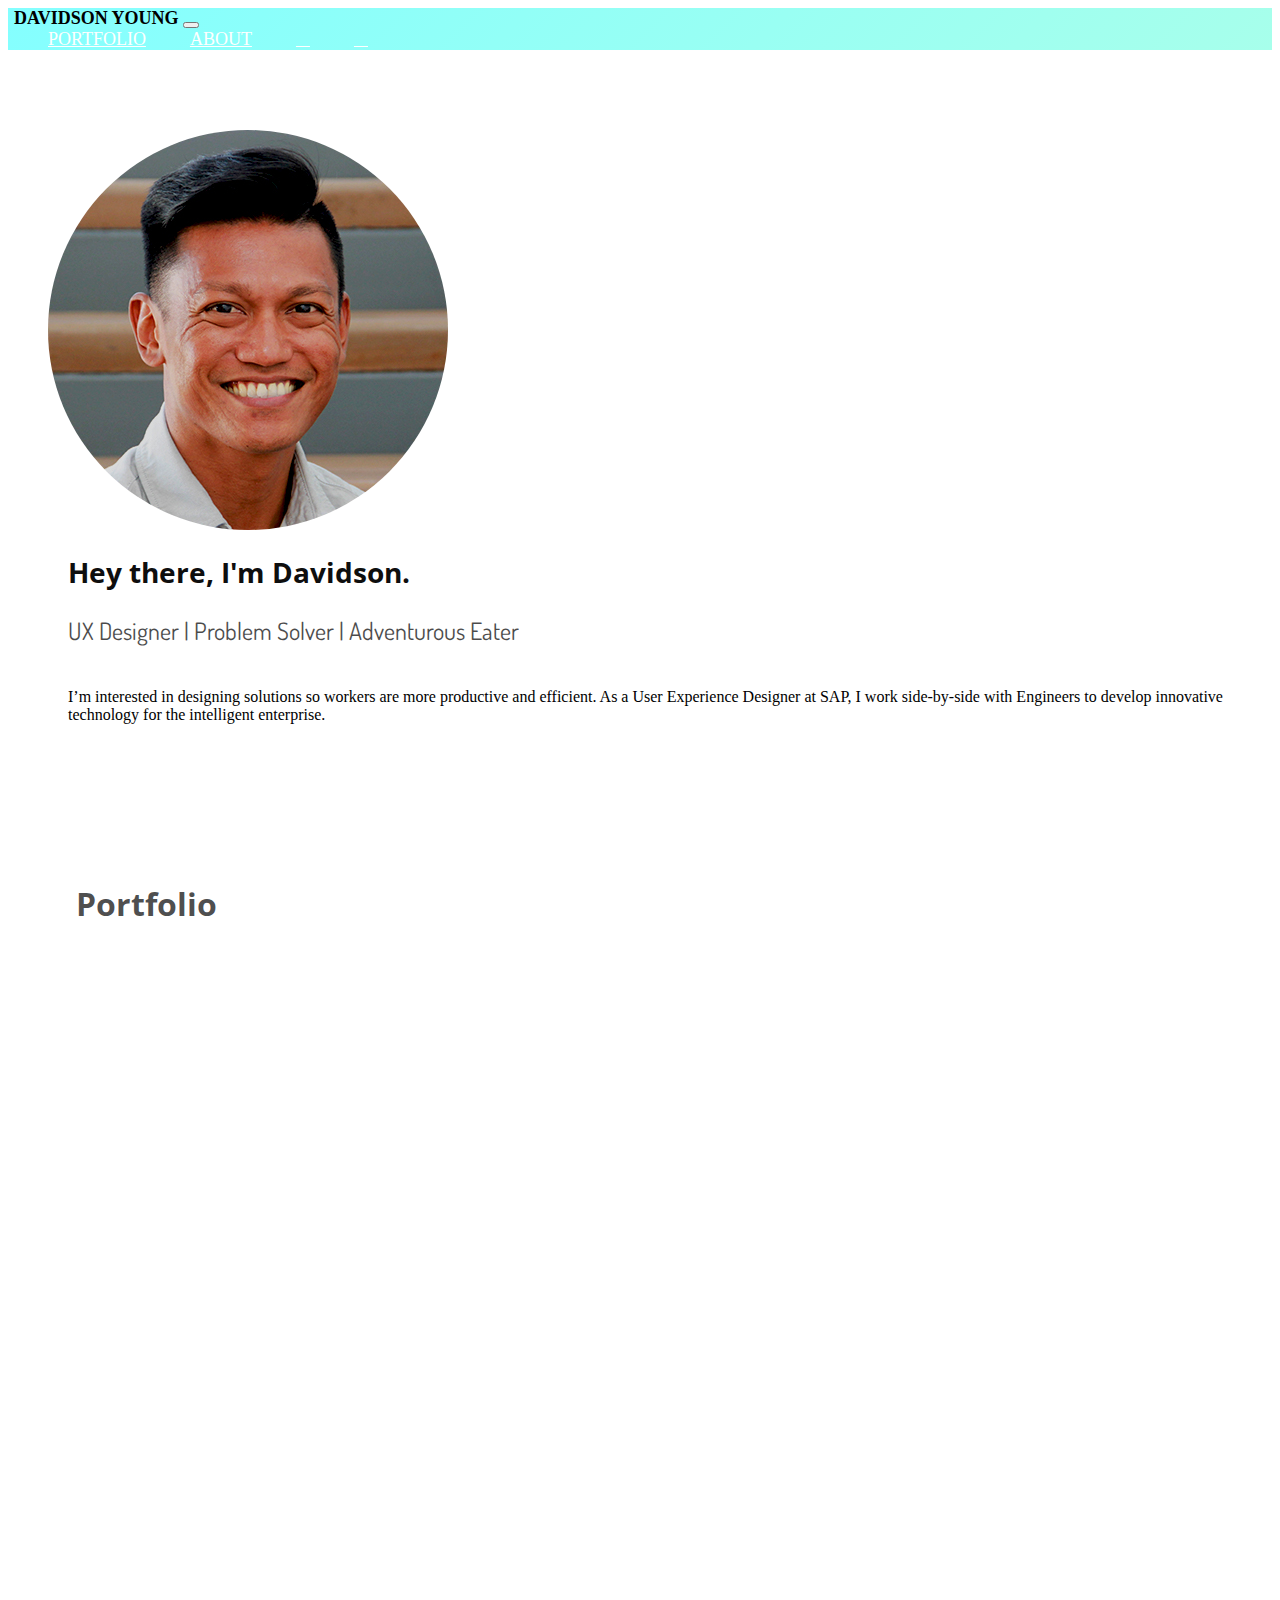
<file: index.html>
<!--Hey there! Thanks for checking out my portfolio. I designed and coded it myself.-->

<!doctype html>
<html lang="en">
<head>
  <title>Davidson Young</title>
  <meta charset="utf-8">
  <meta name="viewport" content="width=device-width, initial-scale=1, shrink-to-fit=no">

    <!-- Bootstrap CSS -->
  <link rel="stylesheet" href="https://stackpath.bootstrapcdn.com/bootstrap/4.1.0/css/bootstrap.min.css" integrity="sha384-9gVQ4dYFwwWSjIDZnLEWnxCjeSWFphJiwGPXr1jddIhOegiu1FwO5qRGvFXOdJZ4" crossorigin="anonymous">
  <link rel="stylesheet" type="text/css" href="https://cdnjs.cloudflare.com/ajax/libs/font-awesome/4.7.0/css/font-awesome.css">
  <link rel="stylesheet" type="text/css" href="CSS/portfolio.css">
  <script src="js/main.js"></script>
  <link href="https://fonts.googleapis.com/css?family=Dosis:500|Open+Sans:700" rel="stylesheet">
  <link rel="stylesheet" href="https://use.fontawesome.com/releases/v5.5.0/css/all.css" integrity="sha384-B4dIYHKNBt8Bc12p+WXckhzcICo0wtJAoU8YZTY5qE0Id1GSseTk6S+L3BlXeVIU" crossorigin="anonymous">
  <link rel="stylesheet" href="https://unpkg.com/aos@next/dist/aos.css" />
</head>
<body>

<!--Navigation-->
  <nav class="navbar sticky-top navbar-expand-lg navbar-light bg-light">
    <div class="container d-flex justify-content-between">
    <a class="navbar-brand d-flex align-items-center" href="#"><span>Davidson Young</span></a>
    <button class="navbar-toggler" type="button" data-toggle="collapse" data-target="#navbarNavAltMarkup" aria-controls="navbarNavAltMarkup" aria-expanded="false" aria-label="Toggle navigation">
      <span class="navbar-toggler-icon"></span>
    </button>
    <div class="collapse navbar-collapse position-startic" id="navbarNavAltMarkup">
      <div class="navbar-nav">
        <a class="nav-item nav-link" href="index.html#myPortfolio">Portfolio</a>
        <a class="nav-item nav-link" href="aboutme.html">About</a>
        <a class="nav-item nav-link" href="mailto:hello@davidsonyoung.com"><i class="fas fa-envelope"></i></a>
        <a class="nav-item nav-link" href="https://www.linkedin.com/in/davidsonyoung" target=_blank><i class="fab fa-linkedin"></i></a>
        <a class="nav-item nav-link" href="https://www.dropbox.com/s/uojgaz8r0i2keem/Davidson%20Young%20Resume.pdf?dl=0" target=_blank><i class="fas fa-file-alt"></i></a>
      </div>
    </div>
    </div>
  </nav>

<!--introduction-->
<div class="container-fluid homeIntro">
    <div class="container">
        <div class="col-lg-12 col-md-12 col-sm-12 col-xs-12 col-xs-12">
        </div>
        <div class="row">
          <div class="col-xlg-4 col-lg-4 col-md-4 col-sm-12 col-xs-12 leftPanel">
            <img class="img-fluid profilePic" src="PortfolioAssets/Davidson Profile Picture.jpg">
          </div>
        <div class="col-xlg-8 col-lg-8 col-md-8 col-sm-12 col-xs-12 rightPanel">
          <h2 class="intro"><b>Hey there, I'm Davidson.</h1>
          <h3 class="self">UX Designer | Problem Solver | Adventurous Eater</b></h3>
          <br>I’m interested in designing solutions so workers are more productive and efficient. As a User Experience Designer
          at SAP, I work side-by-side with Engineers to develop innovative technology for the intelligent enterprise.
          </h3>
          <br>
          <!--
          <h4>My Toolbox</h4>
          <p>Sketch | Abode XD | Invision | Illustrator | Photoshop
          <p>Field Research | User Interviews | Usability Testing | Heuristic Evaluations
          <p>Storyboarding | Wireframing | Prototyping
          <p>HTML | CSS | Javascript</p>
        -->
        </div>
      </div>
  </div>
</div>


<!--Portfolio-->
<div class="container-fluid portfolio">
  <div class="row">
    <div class="col-xlg-12 col-lg-12 col-md-12 col-sm-12 col-xs-12">
      <h1 class="sectionHeader" id="myPortfolio">Portfolio</h1>
    </div>
  </div>


<div class="row">
  <div class="col-xlg-6 col-lg-6 col-md-6 col-sm-12 col-xs-12">
    <div class="pcard" data-aos="zoom-in">
      <div class="row">
        <div class="col-xlg-12 col-lg-12 col-md-12 col-sm-12 col-xs-12">
          <img class="card-img-topB img-fluid" alt="SAP" src="PortfolioAssets/SAP Logo Card.png">
      </div>
      <div class="row">
        <div class="col-xlg-12 col-lg-12 col-md-12 col-sm-12 col-xs-12">
          <h2 class="pcard-title">SAP Innovation Center</h2>
          <p class="pcard-text">Designing innovative solutions to increase productivity and efficiency in healthcare.
          <br><a href="sap.html">View Project</a></p>
        </div>
      </div>
      </div>
    </div>
  </div>
  <div class="col-xlg-6 col-lg-6 col-md-6 col-sm-12 col-xs-12">
    <div class="pcard" data-aos="zoom-in">
      <div class="row">
        <div class="col-xlg-12 col-lg-12 col-md-12 col-sm-12 col-xs-12">
          <img class="card-img-topD img-fluid" alt="Accenture Project" src="PortfolioAssets/Accenture Logo Card.png">
        </div>
      </div>
      <div class="row">
        <div class="col-xlg-12 col-lg-12 col-md-12 col-sm-12 col-xs-12">
          <h2 class="pcard-title">Accenture Smart Home</h2>
          <p class="pcard-text">Improving the work of caregivers
          <br><a href="https://www.dropbox.com/s/3exxa65cz56heto/UCIAccentureCapstoneBook.pdf?dl=0">View Project</a></p>
        </div>
      </div>
    </div>
  </div>

</div>


<div class="row">
    <div class="col-xlg-6 col-lg-6 col-md-6 col-sm-12 col-xs-12">
      <div class="pcard" data-aos="zoom-in">
        <div class="row">
          <div class="col-xlg-12 col-lg-12 col-md-12 col-sm-12 col-xs-12">
              <img class="card-img-topA img-fluid" alt="Nestling" src="PortfolioAssets/Nestling Screen Card.png">
          </div>
        </div>
        <div class="row">
          <div class="col-xlg-12 col-lg-12 col-md-12 col-sm-12 col-xs-12">
            <h2 class="pcard-title">Nestling</h2>
            <p class="pcard-text">Keeping parents in the loop of their child's important milestones and moments.
            <br><a href="nestling.html">View Project</a></p>
          </div>
        </div>
      </div>
    </div>


    <div class="col-xlg-6 col-lg-6 col-md-6 col-sm-12 col-xs-12">
      <div class="pcard" data-aos="zoom-in">
        <div class="row">
          <div class="col-xlg-12 col-lg-12 col-md-12 col-sm-12 col-xs-12">
            <img class="card-img-topC img-fluid" alt="Reddit" src="PortfolioAssets/Reddit Screen Card.png">
          </div>
        </div>
        <div class="row">
        <div class="col-xlg-12 col-lg-12 col-md-12 col-sm-12 col-xs-12">
            <h2 class="pcard-title">Case Study: Reddit.com</h2>
            <p class="pcard-text">Redesigning the Reddit.com experience.
            <br><a href="reddit.html" class="card-link">View Project</a></p>
        </div>
      </div>
    </div>
    </div>
  </div>
<!--
    <div class="col-xlg-12 col-lg-12 col-md-12 col-sm-12 col-xs-12">
      <div class="pcard">
        <div class="row">
          <div class="col-xlg-3 col-lg-3 col-md-12 col-sm-12 col-xs-12">
            <img class="card-img-top img-fluid" alt="Career Center" src="PortfolioAssets/Project Card Career Center.png" width="200px" height="200px">
          </div>
          <div class="col-xlg-6 col-lg-6 col-md-12 col-sm-12 col-xs-612">
            <h4 class="card-title">SJSU Career Center</h4>
            <p class="card-text">Redesigned website to improve the user experience.</p>
            <a href="careercenter.html" class="card-link">View Project</a>
          </div>
          <div class="col-xlg-3 col-lg-3 col-md-12 col-sm-12 col-xs-12">
          </div>
        </div>
      </div>
    </div>
-->

</div>


<!--

<div class="col-xlg-4 col-lg-4 col-md-6 col-sm-12 col-xs-12">
    <div class="card">
      <img class="card-img-top img-fluid" alt="Graphic Design" src="PortfolioAssets/PortfolioProjectCards_Graphic Design.png">
      <div class="card-block">
        <h4 class="card-title">Graphics and Illustrations</h4>
        <p class="card-text">Selected works.</p>
        <a href="graphicdesign.html" class="card-link">View Projects</a>
      </div>
    </div>
    </div>
  <div class="col-xlg-4 col-lg-4 col-md-6 col-sm-12 col-xs-12">
    <div class="card">
        <img class="card-img-top img-fluid" alt="RNNR" src="PortfolioAssets/Project Card RNNR.png">
        <div class="card-block">
          <h4 class="card-title">Design Exercise: RNNR App</h4>
          <p class="card-text">Designed app to help runners achieve their goals.</p>
          <a href="rnnrapp.html" class="card-link">View Project</a>
      </div>
    </div>
  </div>


-->
</div>
</div>



<script src="https://code.jquery.com/jquery-3.3.1.slim.min.js" integrity="sha384-q8i/X+965DzO0rT7abK41JStQIAqVgRVzpbzo5smXKp4YfRvH+8abtTE1Pi6jizo" crossorigin="anonymous"></script>
<script src="https://unpkg.com/aos@next/dist/aos.js"></script>
<script>AOS.init();</script>
<script src="https://cdnjs.cloudflare.com/ajax/libs/popper.js/1.14.0/umd/popper.min.js" integrity="sha384-cs/chFZiN24E4KMATLdqdvsezGxaGsi4hLGOzlXwp5UZB1LY//20VyM2taTB4QvJ" crossorigin="anonymous"></script>
<script src="https://stackpath.bootstrapcdn.com/bootstrap/4.1.0/js/bootstrap.min.js" integrity="sha384-uefMccjFJAIv6A+rW+L4AHf99KvxDjWSu1z9VI8SKNVmz4sk7buKt/6v9KI65qnm" crossorigin="anonymous"></script>
</body>
</html>
</file>
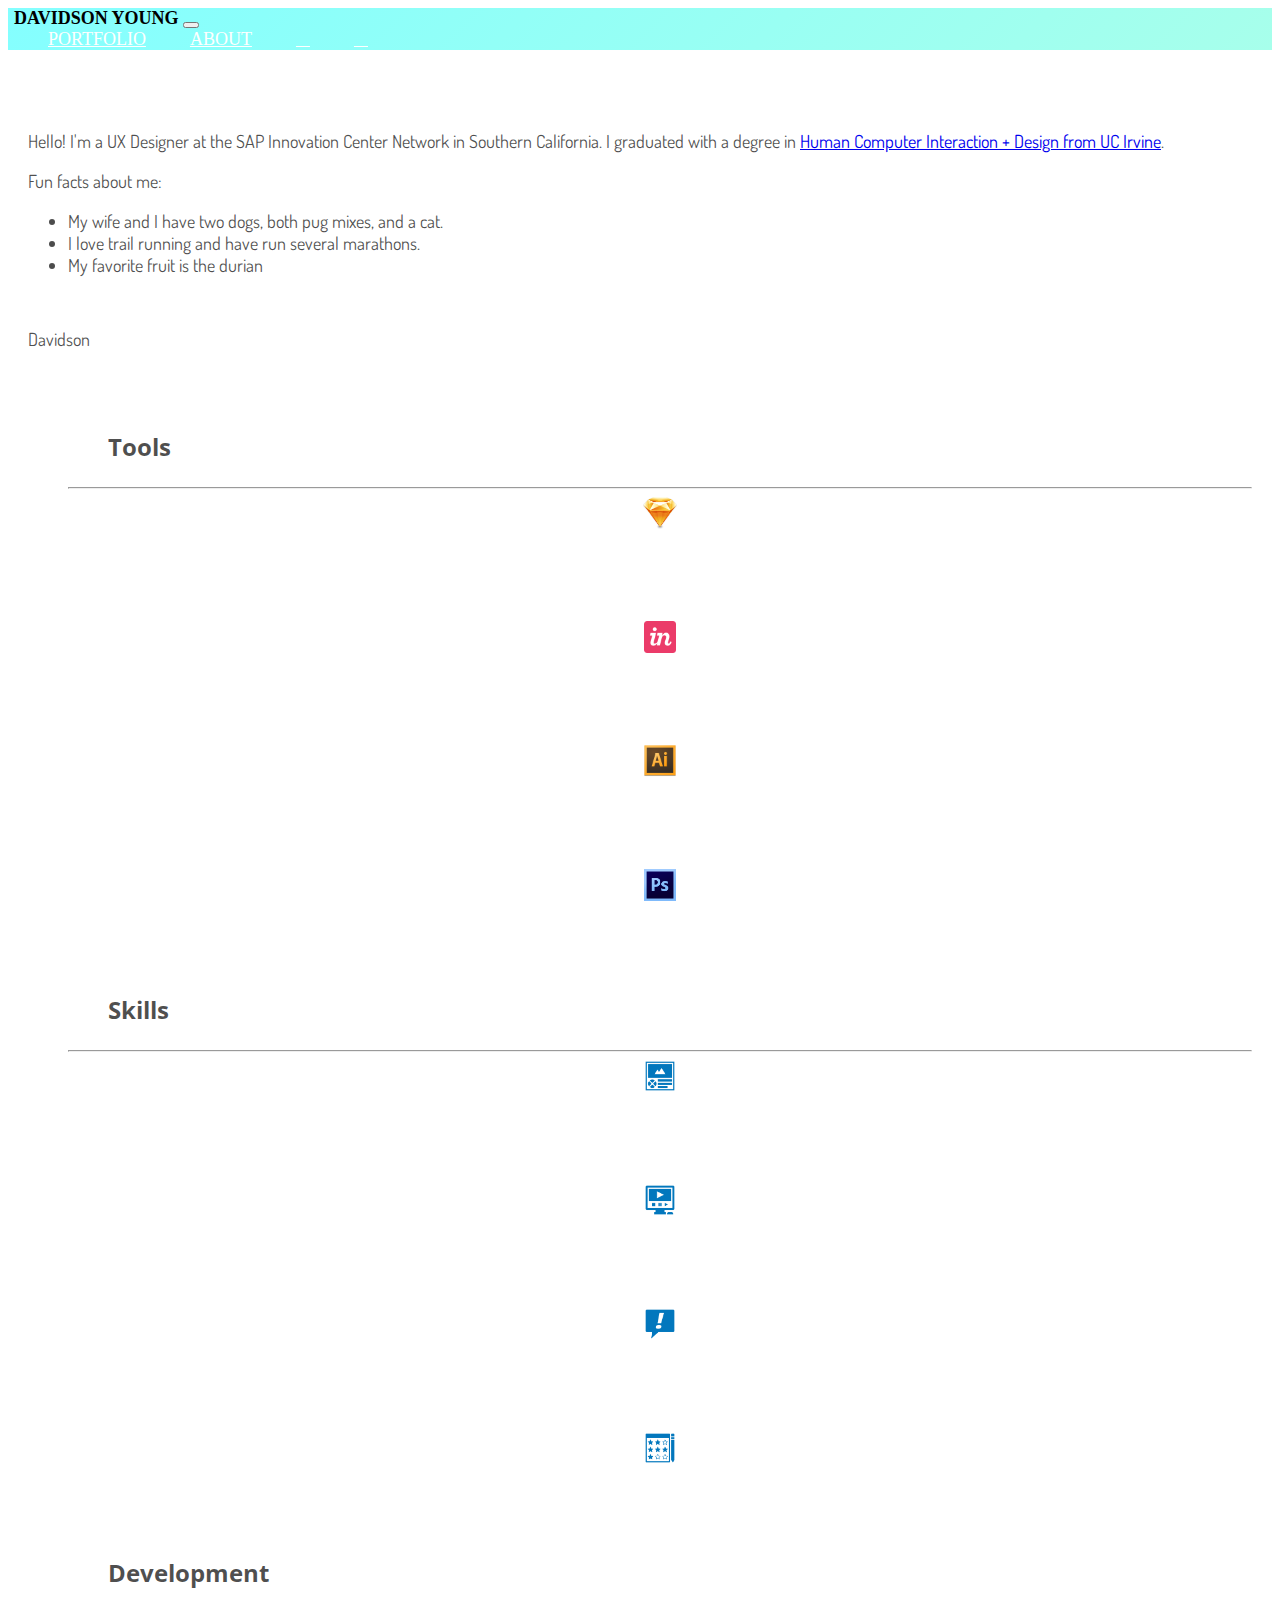
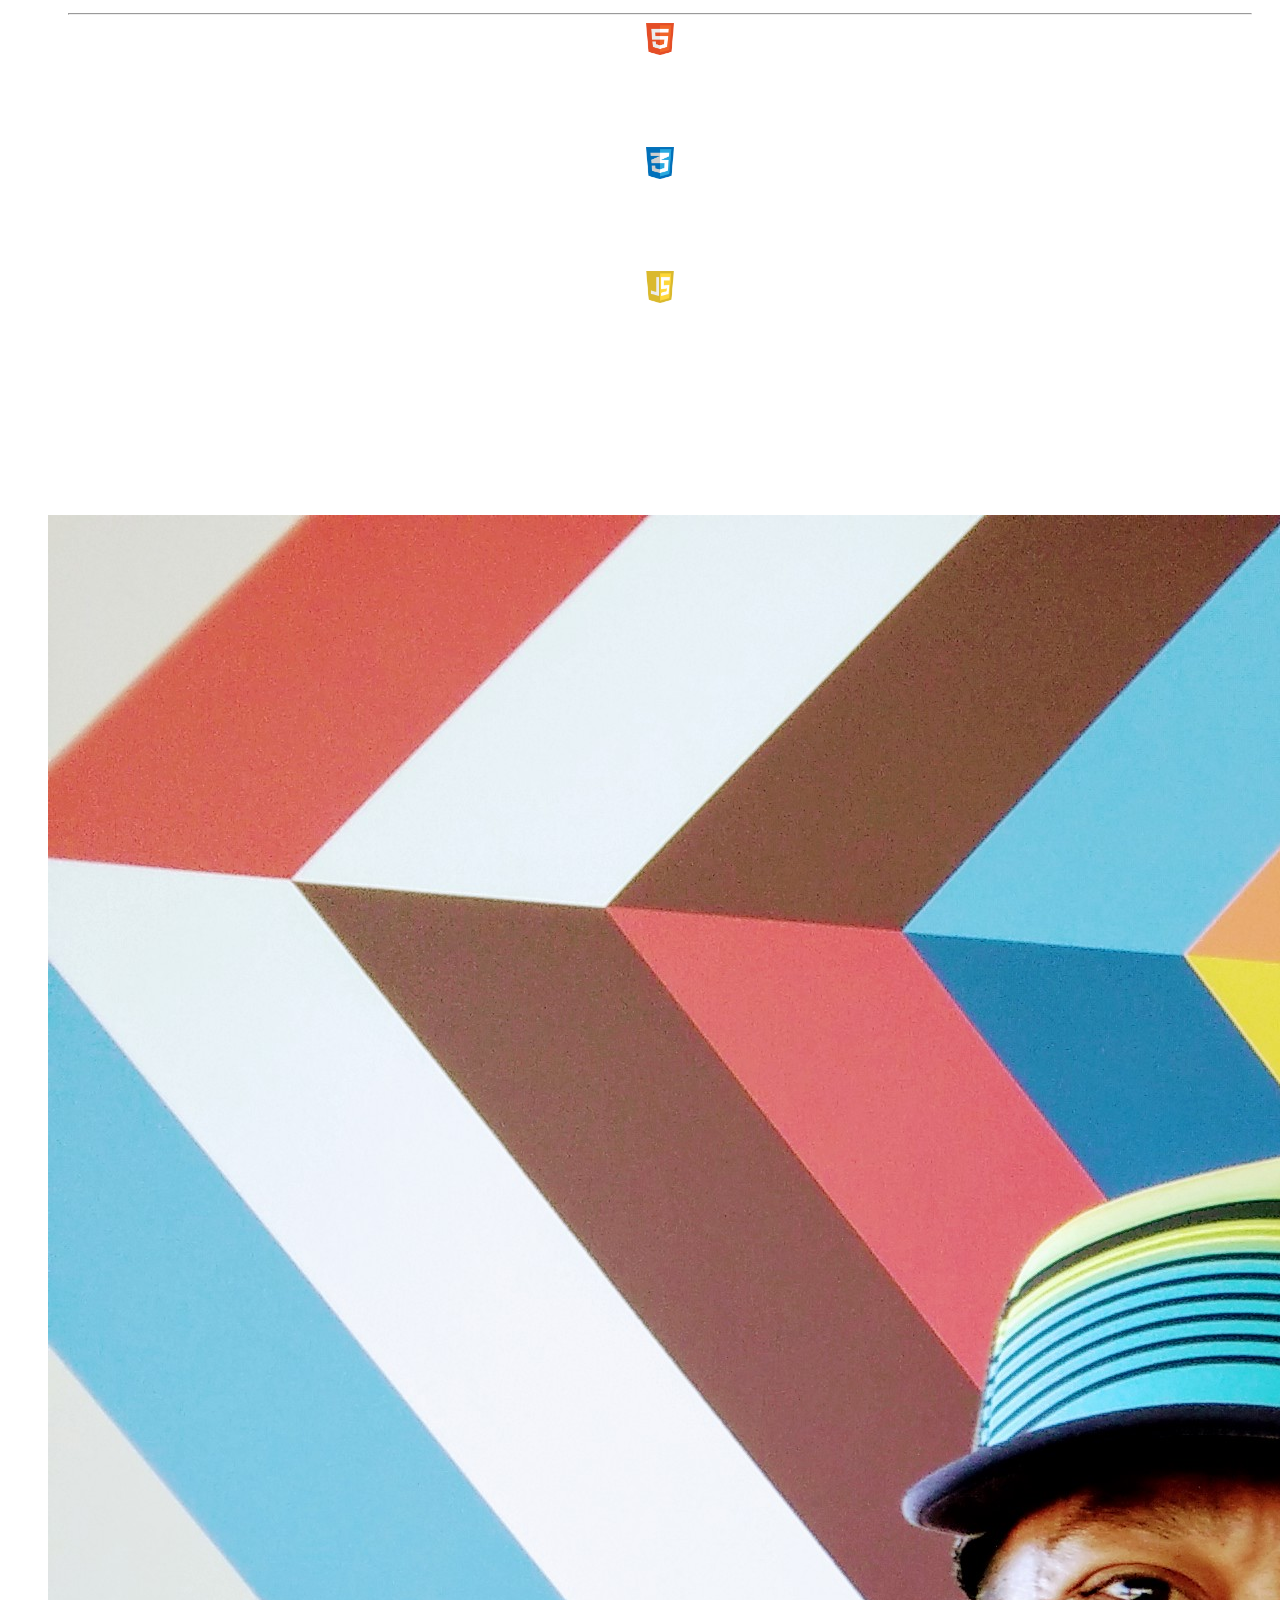
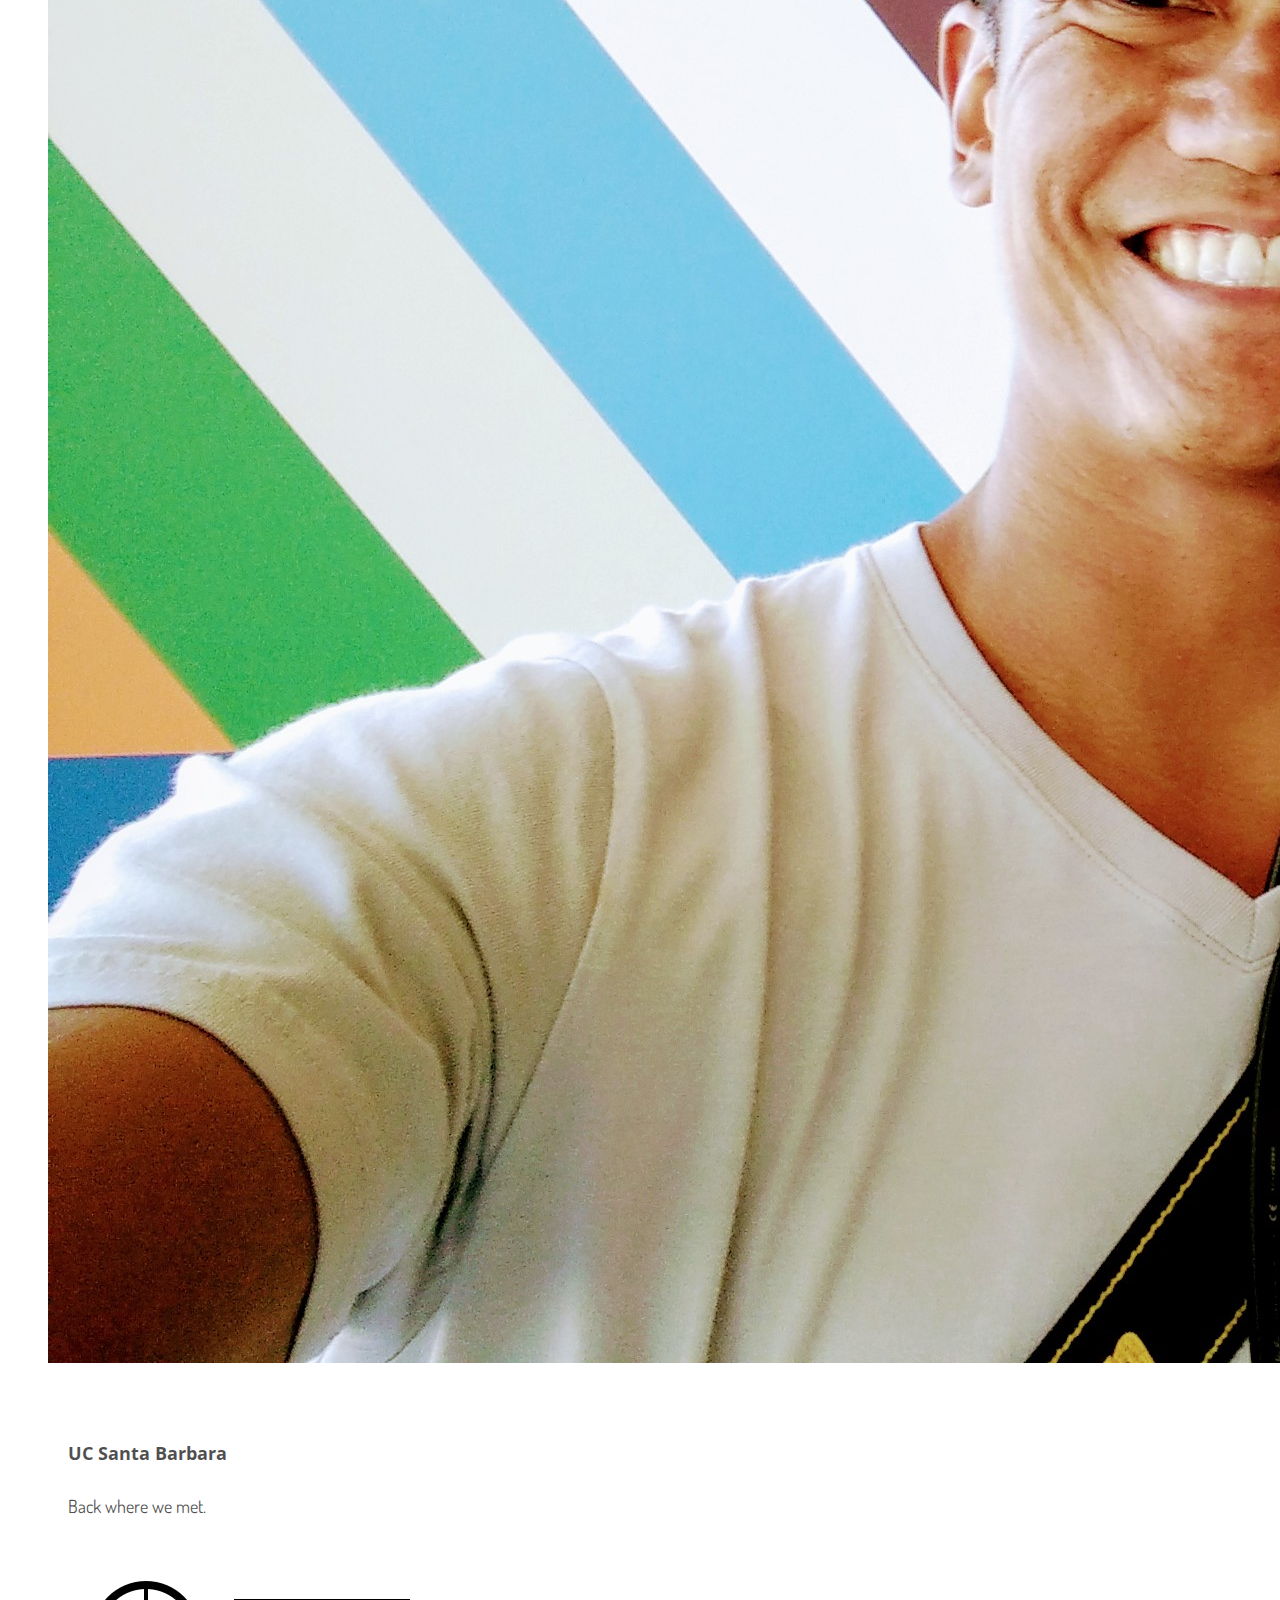
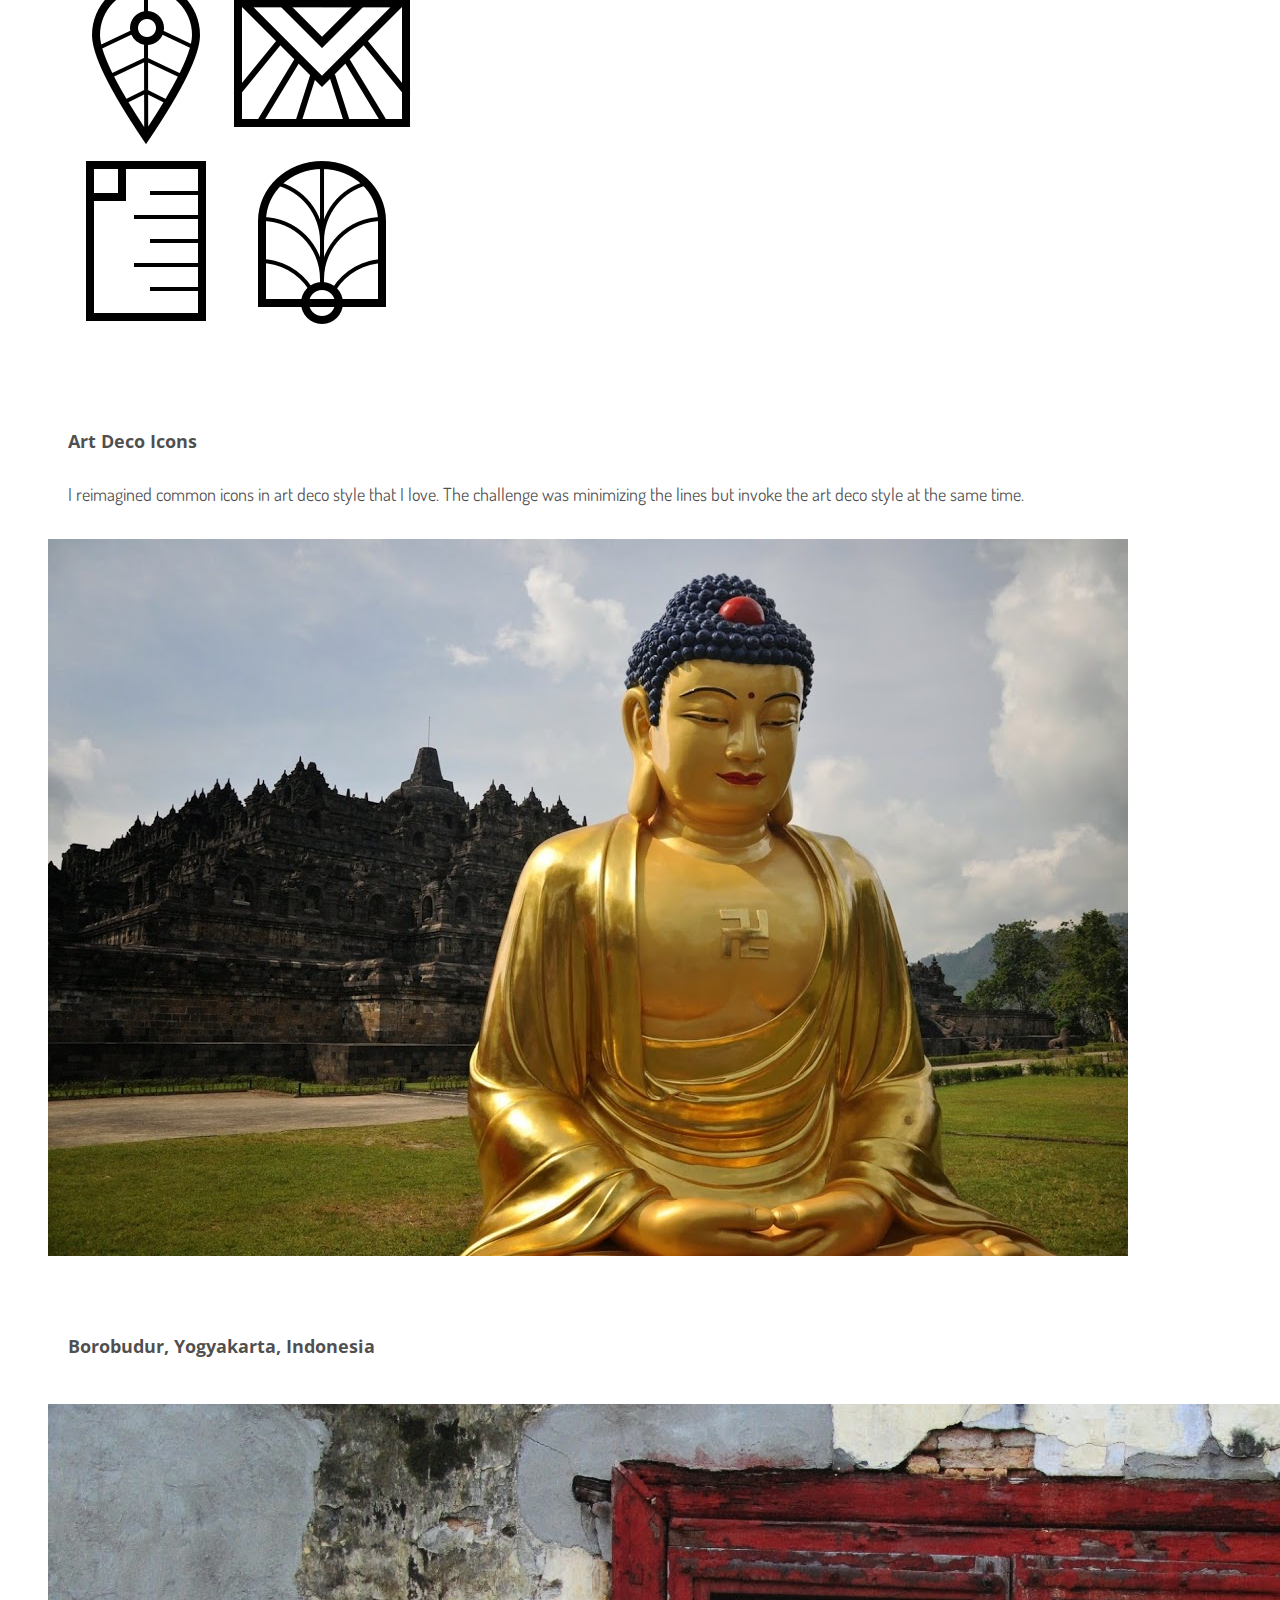
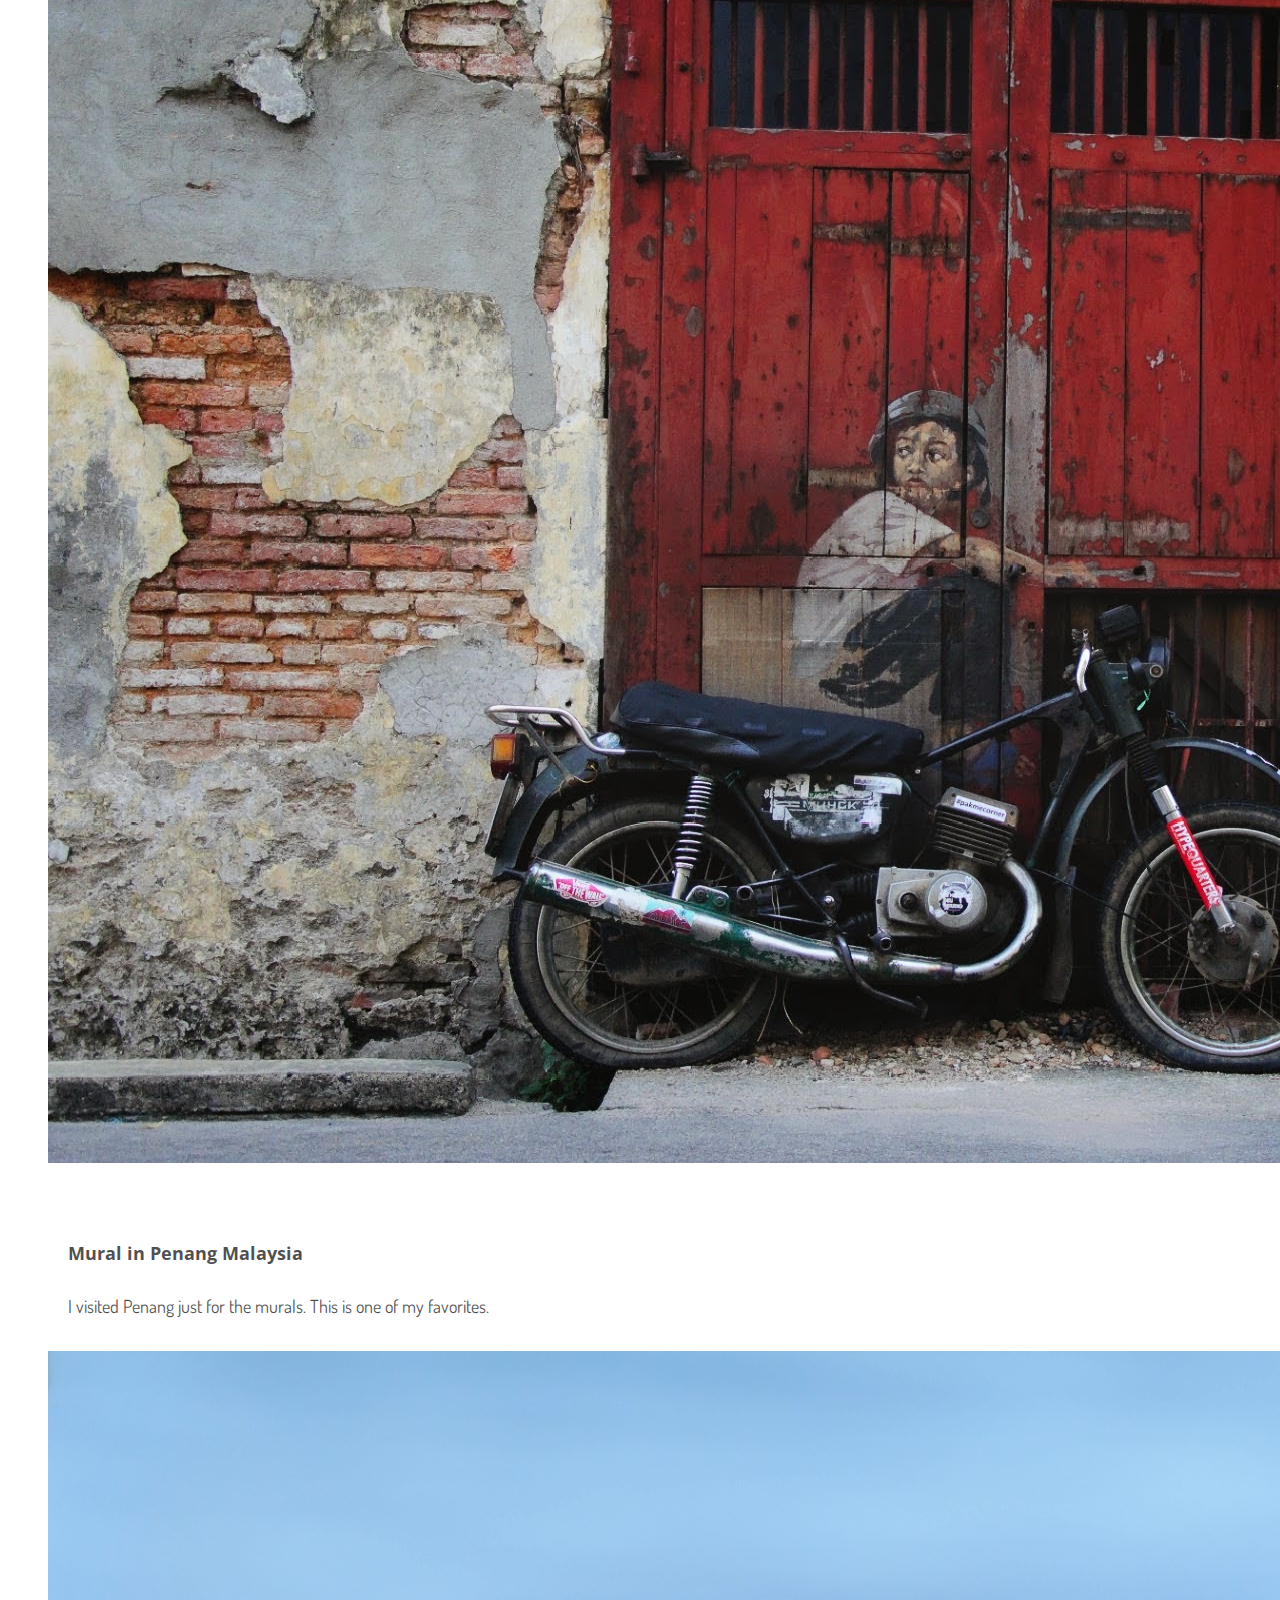
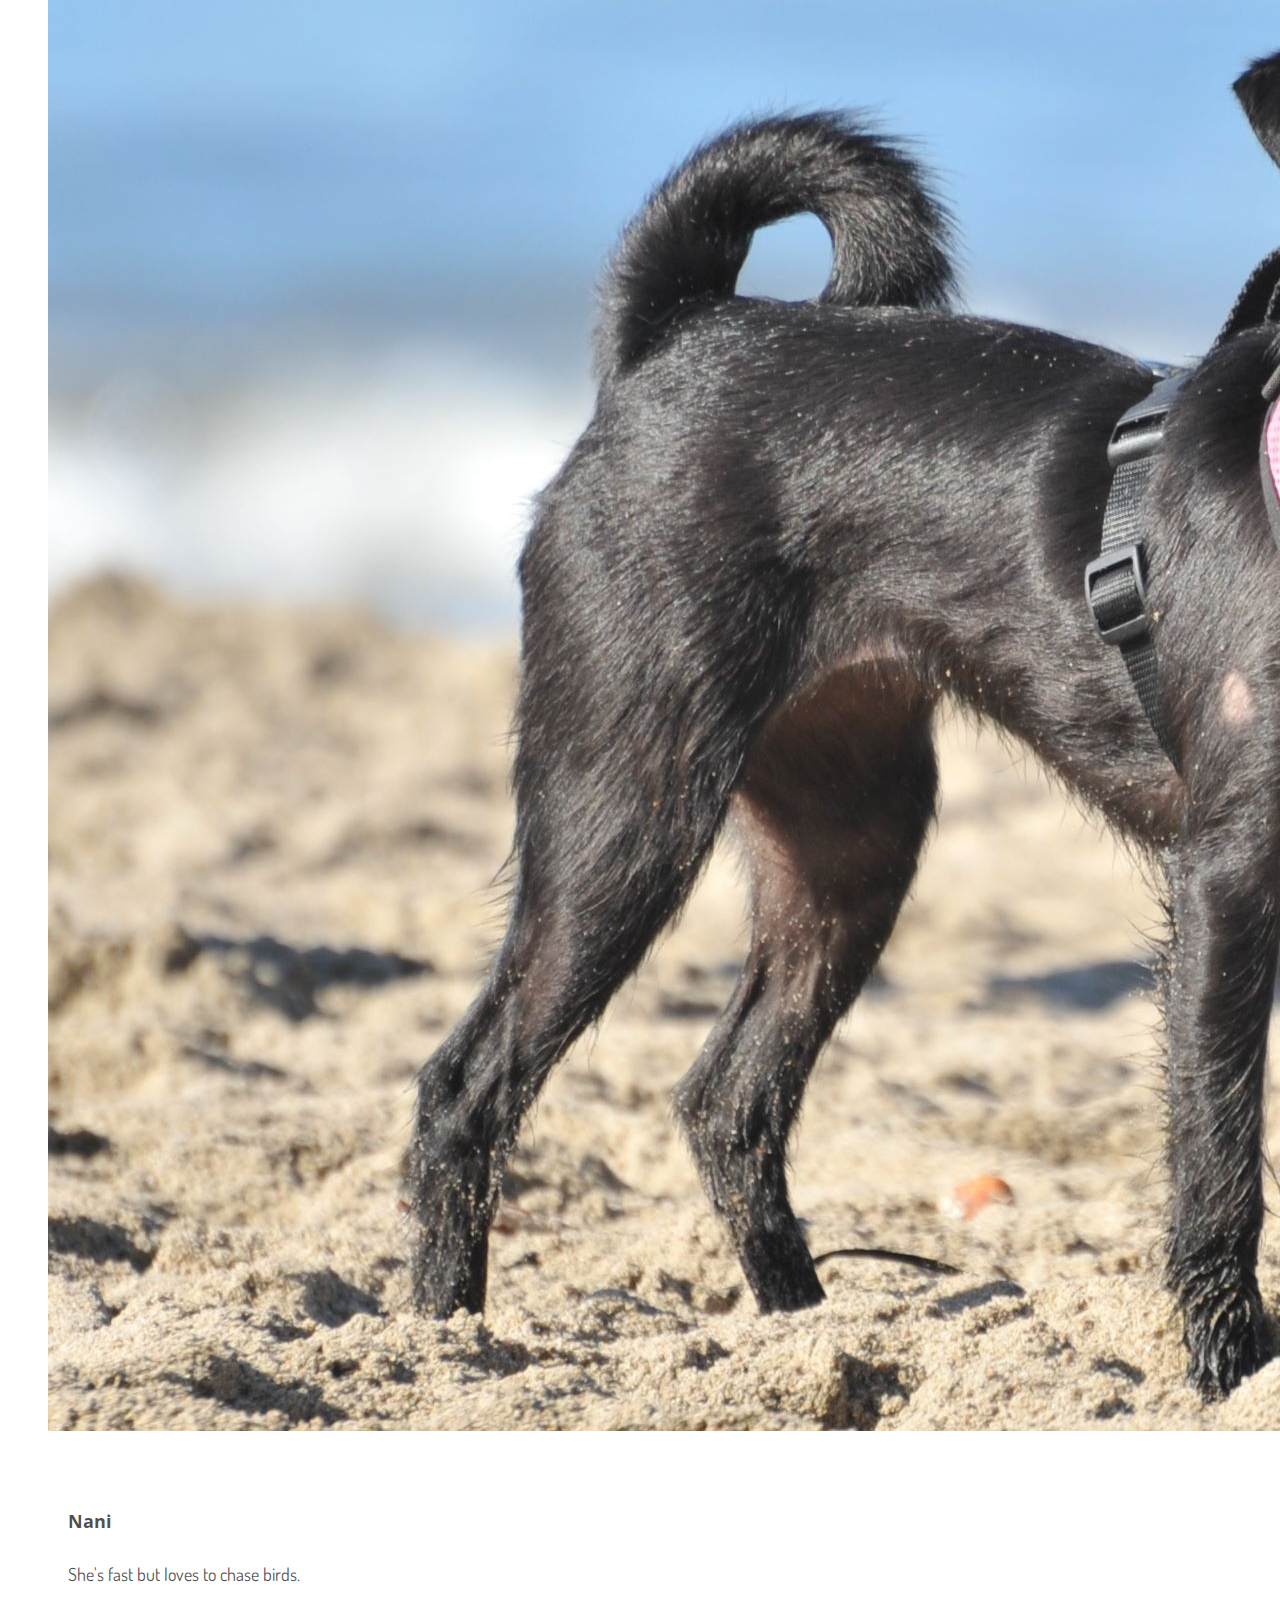
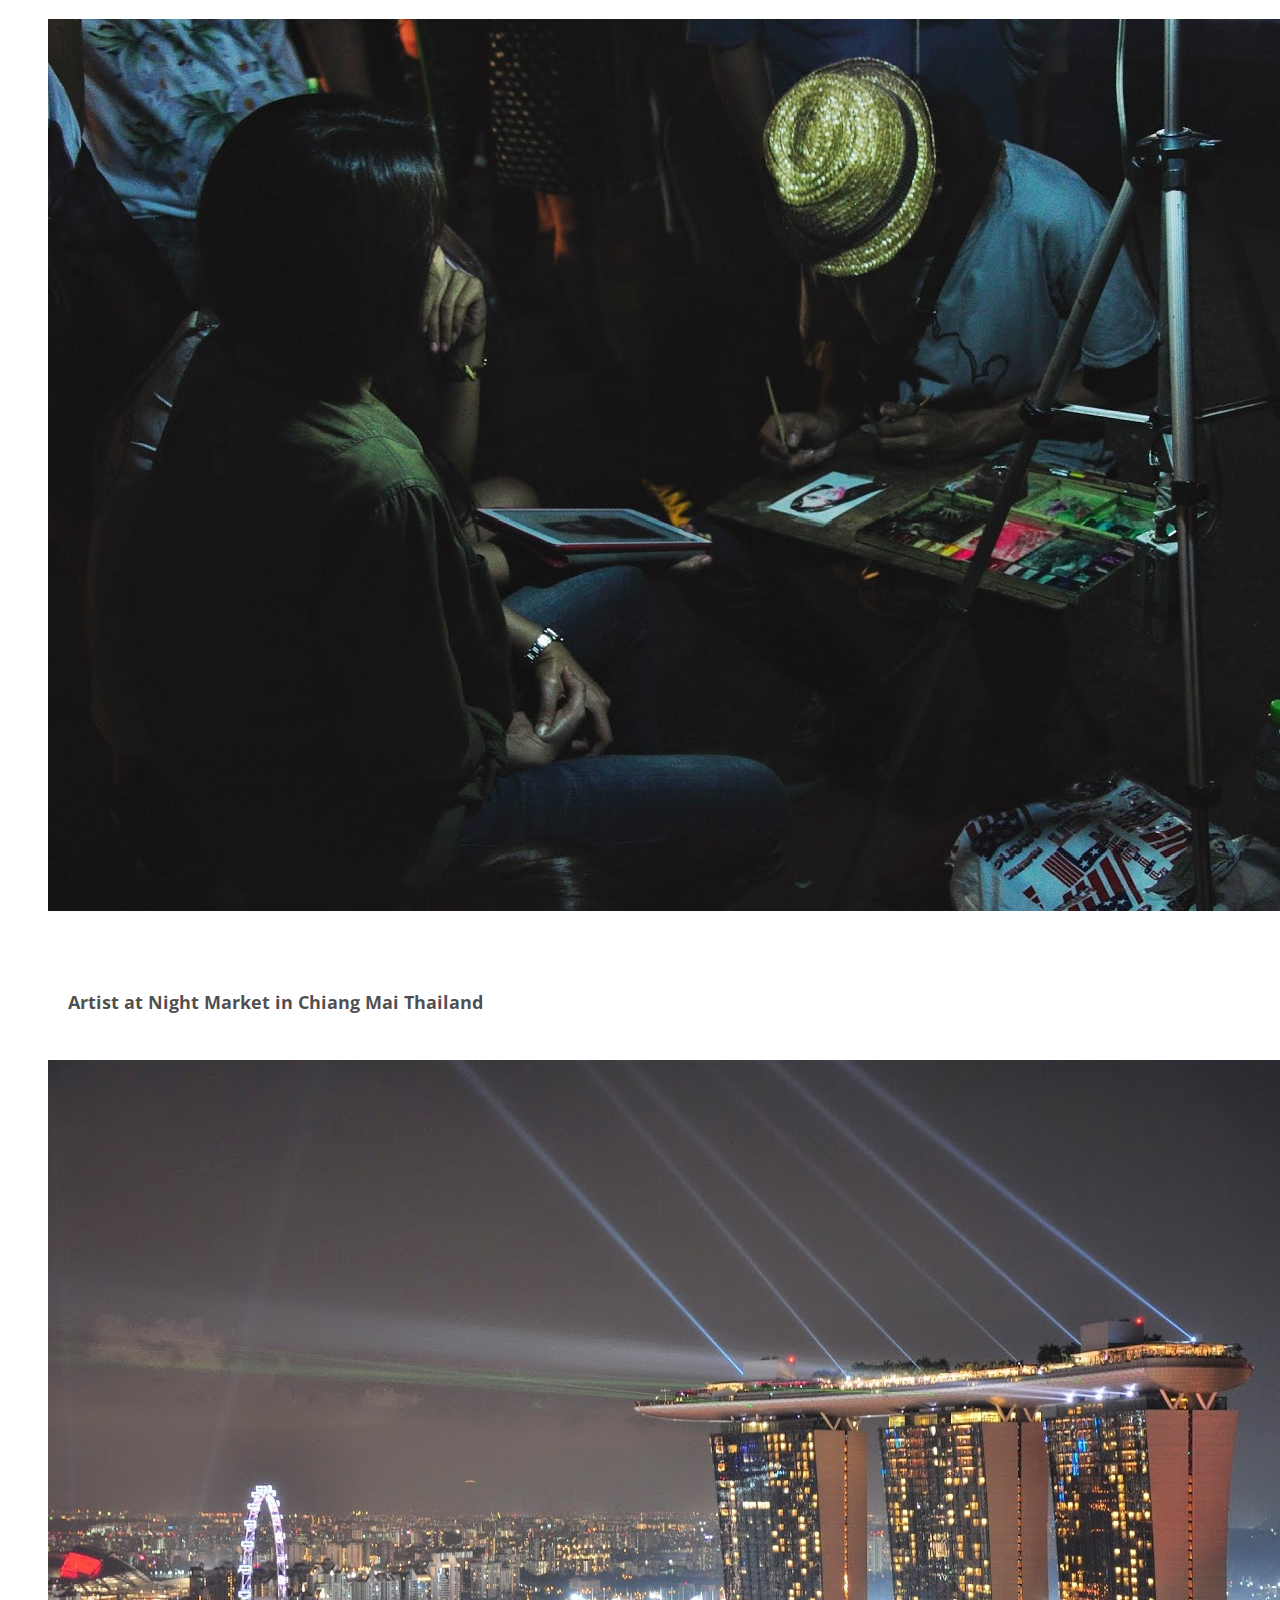
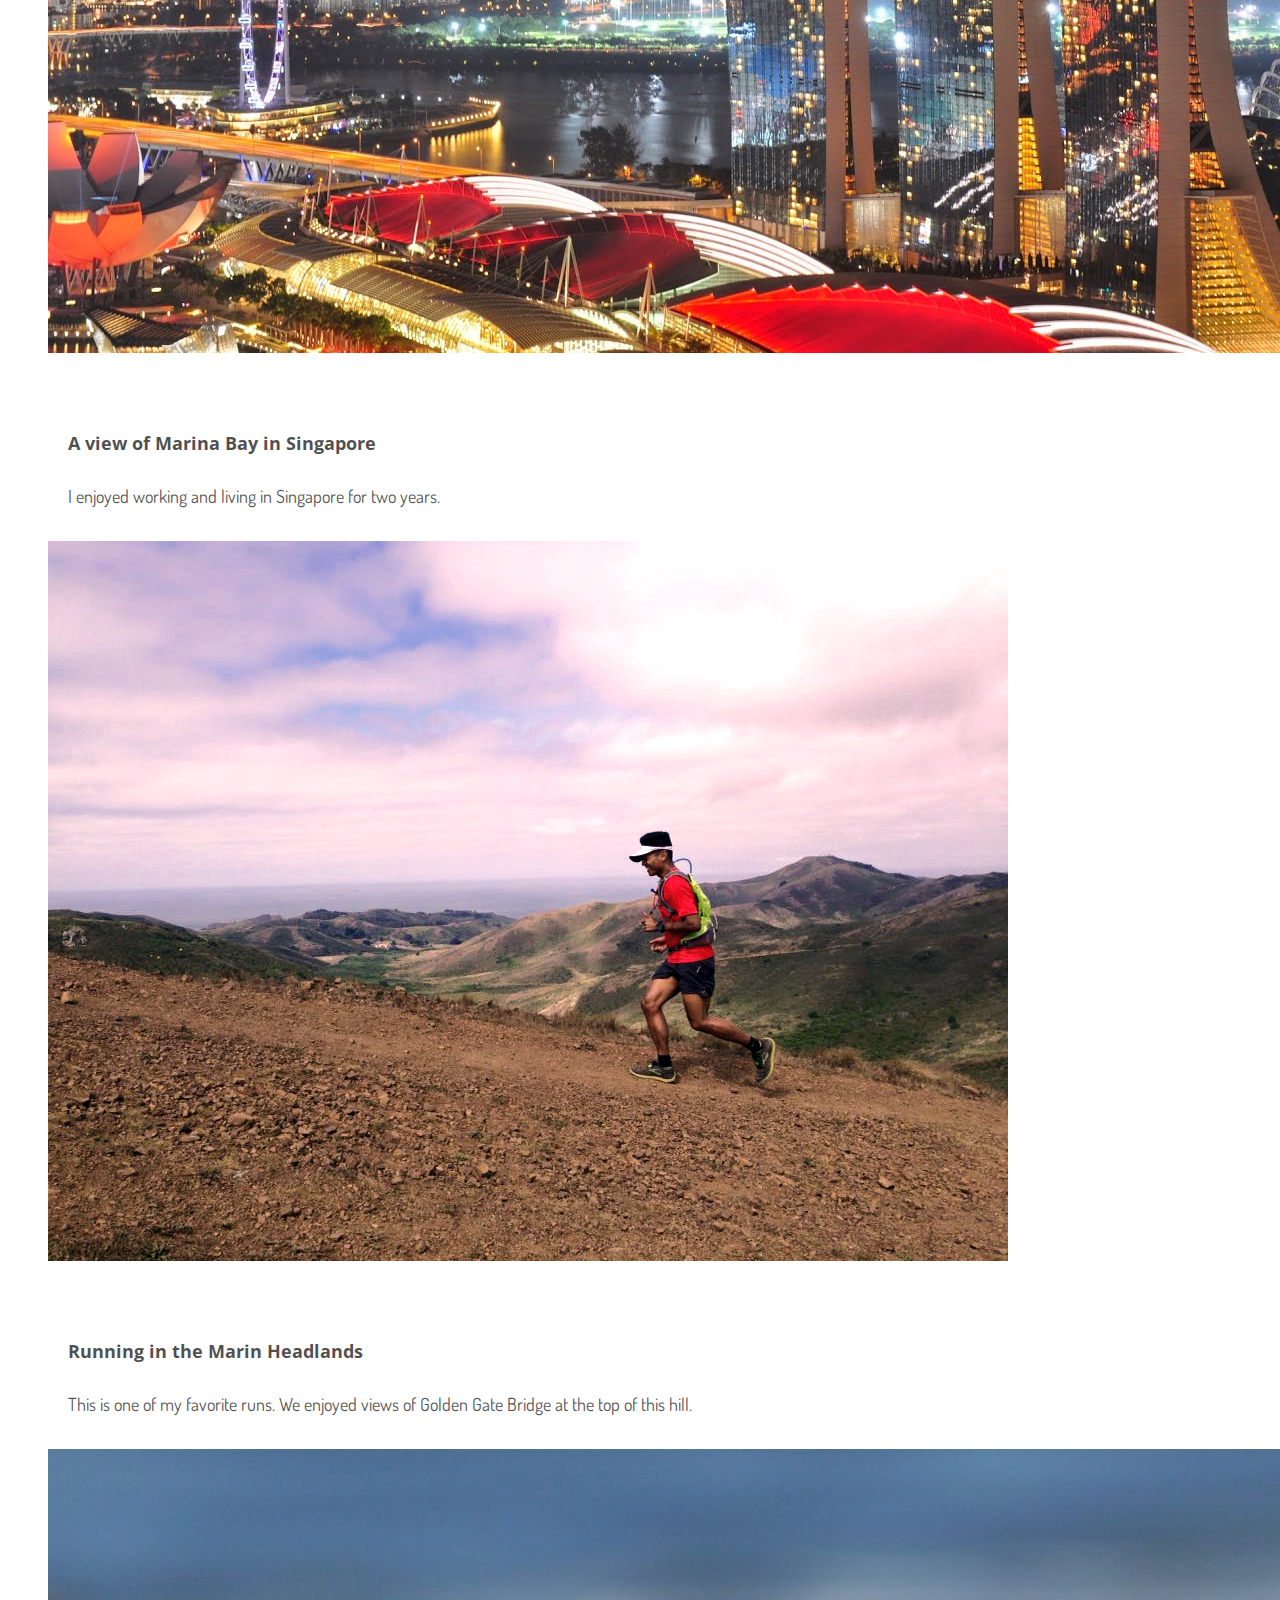
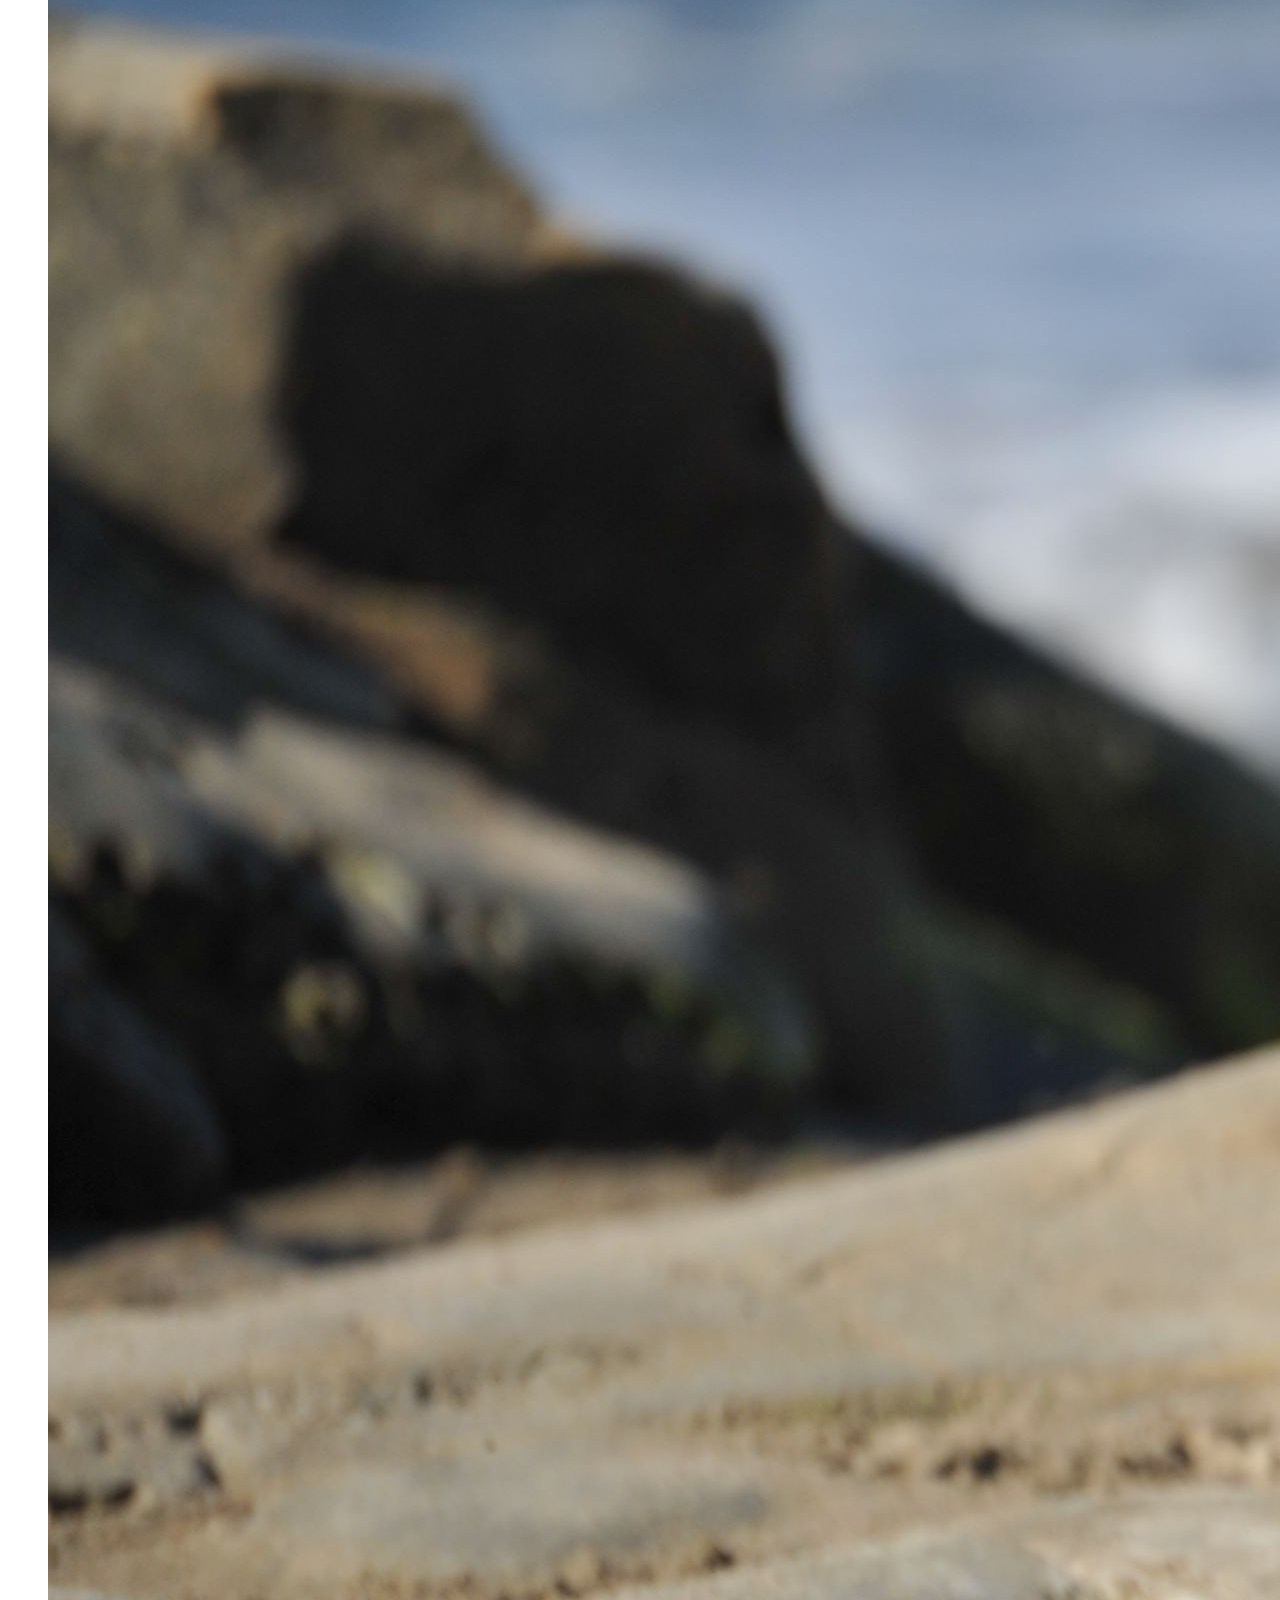
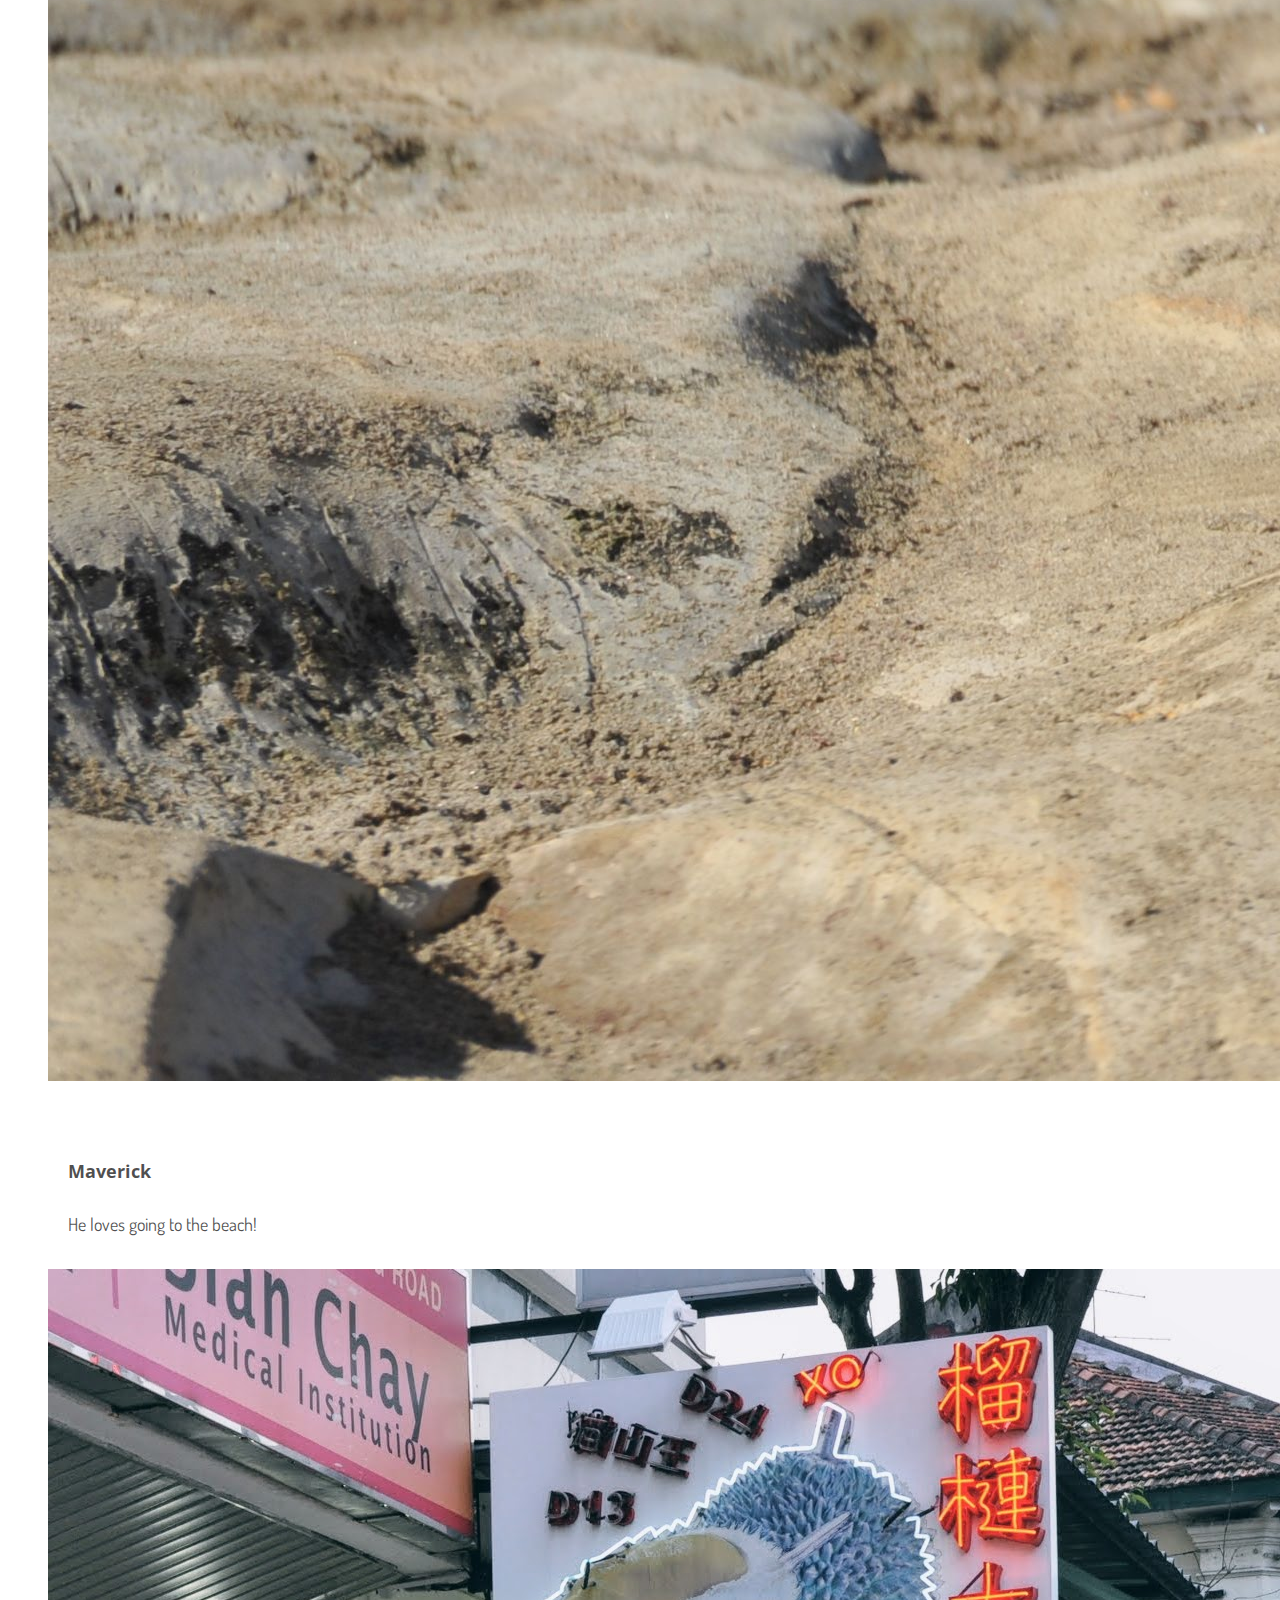
<file: aboutme.html>
<!DOCTYPE html>
<html>
<head>
  <title>About Me</title>
  <link rel="stylesheet" href="https://stackpath.bootstrapcdn.com/bootstrap/4.1.0/css/bootstrap.min.css" integrity="sha384-9gVQ4dYFwwWSjIDZnLEWnxCjeSWFphJiwGPXr1jddIhOegiu1FwO5qRGvFXOdJZ4" crossorigin="anonymous">
  <link rel="stylesheet" type="text/css" href="https://cdnjs.cloudflare.com/ajax/libs/font-awesome/4.7.0/css/font-awesome.css">
  <link rel="stylesheet" type="text/css" href="CSS/portfolio.css">
  <link href="https://fonts.googleapis.com/css?family=Dosis:500|Open+Sans:700" rel="stylesheet">
  <link rel="stylesheet" href="https://use.fontawesome.com/releases/v5.5.0/css/all.css" integrity="sha384-B4dIYHKNBt8Bc12p+WXckhzcICo0wtJAoU8YZTY5qE0Id1GSseTk6S+L3BlXeVIU" crossorigin="anonymous">
</head>
<body>

<!--Navigation Menu-->
<nav class="navbar sticky-top navbar-expand-lg navbar-light bg-light">
  <div class="container d-flex justify-content-between">
  <a class="navbar-brand d-flex align-items-center" href="index.html"><span>Davidson Young</span></a>
  <button class="navbar-toggler" type="button" data-toggle="collapse" data-target="#navbarNavAltMarkup" aria-controls="navbarNavAltMarkup" aria-expanded="false" aria-label="Toggle navigation">
    <span class="navbar-toggler-icon"></span>
  </button>
  <div class="collapse navbar-collapse position-startic" id="navbarNavAltMarkup">
    <div class="navbar-nav">
      <a class="nav-item nav-link" href="index.html#myPortfolio">Portfolio</a>
      <a class="nav-item nav-link" href="aboutme.html">About</a>
      <a class="nav-item nav-link" href="mailto:hello@davidsonyoung.com"><i class="fas fa-envelope"></i></a>
      <a class="nav-item nav-link" href="https://www.linkedin.com/in/davidsonyoung" target=_blank><i class="fab fa-linkedin"></i></a>
      <a class="nav-item nav-link" href="https://www.dropbox.com/s/uojgaz8r0i2keem/Davidson%20Young%20Resume.pdf?dl=0" target=_blank><i class="fas fa-file-alt"></i></a>
    </div>
  </div>
  </div>
</nav>
  <!--Intro-->
<div class="container-fluid">
  <div class="container">
    <div class="row">
      <div class="col-xl-6 col-lg-6 col-md-12 col-sm-12 col-xs-12 aboutMeIntro">
      <p>Hello! I'm a UX Designer at the SAP Innovation Center Network in Southern California.
      I graduated with a degree in <a href="https://mhcid.ics.uci.edu/" target="_blank">Human Computer Interaction + Design from UC Irvine</a>.
      <p>Fun facts about me:
      <p>
      <ul>
        <li>My wife and I have two dogs, both pug mixes, and a cat.</li>
        <li>I love trail running and have run several marathons.</li>
        <li>My favorite fruit is the durian</li>
      </ul>
      <br>
      <p>Davidson</p>
    </div>

<div class="col-xl-6 col-lg-6 col-md-6 col-sm-12 col-xs-12 skillslist">
    <div class="row">
  <div class="col-lg-12 col-md-12 col-sm-12 col-xs-12 skills">
    <div class="tools">
        <h3 class="subheader">Tools</h3>
        <hr>
    </div>
    <div class="row">
      <div class="col-lg-3 col-md-3 col-sm-3 col-xs-3">
          <div class="iconHover">
            <img class="img-responsive ResumeIcons" src="PortfolioAssets/SketchIcon.png">
          <div class="iconOverlay">
            <p class="iconDescription">Sketch</p>
          </div>
          </div>
      </div>

      <div class="col-lg-3 col-md-3 col-sm-3 col-xs-3">
          <div class="iconHover">
            <img class="img-responsive ResumeIcons" src="PortfolioAssets/InvisionIcon.png">
          <div class="iconOverlay">
            <p class="iconDescription">Invision</p>
          </div>
          </div>
      </div>
      <div class="col-lg-3 col-md-3 col-sm-3 col-xs-3">
        <div class="iconHover">
          <img class="img-responsive ResumeIcons" src="PortfolioAssets/AdobeIllustratorIcon.png" alt="Adobe Illustrator">
        <div class="iconOverlay">
          <p class="iconDescription">Illustrator</p>
        </div>
        </div>
      </div>
      <div class="col-lg-3 col-md-3 col-sm-3 col-xs-3">
          <div class="iconHover">
            <img class="img-responsive ResumeIcons" src="PortfolioAssets/Adobe_Photoshop_CS6_icon.png">
          <div class="iconOverlay">
              <p class="iconDescription">Photoshop</p>
          </div>
          </div>
      </div>
    </div>
  </div>
  </div>
  <div class="row">
  <div class="col-lg-12 col-md-12 col-sm-12 col-xs-12 skills">
  <h3 class="subheader skills">Skills</h3>
    <hr>
  <div class="container-fluid">
    <div class="row">
        <div class="col-lg-3 col-md-3 col-sm-3 col-xs-3">
          <div class="iconHover">
            <img class="img-responsive ResumeIcons" src="PortfolioAssets/UX Icons-01.png" alt="Wireframming">
          <div class="iconOverlay">
            <p class="iconDescription">Wireframing</p>
          </div>
          </div>
        </div>

        <div class="col-lg-3 col-md-3 col-sm-3 col-xs-3">
          <div class="iconHover">
          <img class="responsive ResumeIcons" src="PortfolioAssets/UX Icons-02.png" alt="Prototyping">
          <div class="iconOverlay">
            <p class="iconDescription">Prototyping</p>
          </div>
          </div>
        </div>

        <div class="col-lg-3 col-md-3 col-sm-3 col-xs-3">
          <div class="iconHover">
            <img class="img-responsive ResumeIcons" src="PortfolioAssets/UX-Icons-User-Testing.png" alt="Usability Testing">
          <div class="iconOverlay">
            <p class="iconDescription">Usability Testing</p>
          </div>
          </div>
        </div>

        <div class="col-lg-3 col-md-3 col-sm-3 col-xs-3">
          <div class="iconHover">
            <img class="img-responsive ResumeIcons" src="PortfolioAssets/UX Icons-04.png" alt="Heuristic Evaluation">
          <div class="iconOverlay">
            <p class="iconDescription">Heuristic Evaluation</p>
          </div>
          </div>
        </div>
    </div>
  </div>
  </div>
  </div>

  <div class="row">
  <div class="col-lg-12 col-md-12 col-sm-12 col-xs-12 skills">
  <h3 class="subheader skills">Development</h3>
    <hr>
  <div class="container-fluid">
    <div class="row">
        <div class="col-lg-4 col-md-4 col-sm-4 col-xs-4">
          <div class="iconHover">
            <img class="img-responsive ResumeIcons" src="PortfolioAssets/HTML_Logo.png" alt="HTML">
          <div class="iconOverlay">
            <p class="iconDescription">HTML</p>
          </div>
          </div>
        </div>

        <div class="col-lg-4 col-md-4 col-sm-4 col-xs-4">
          <div class="iconHover">
          <img class="responsive ResumeIcons" src="PortfolioAssets/CSS_Logo.png" alt="CSS">
          <div class="iconOverlay">
            <p class="iconDescription">CSS</p>
          </div>
          </div>
        </div>

        <div class="col-lg-4 col-md-4 col-sm-4 col-xs-4">
          <div class="iconHover">
            <img class="img-responsive ResumeIcons" src="PortfolioAssets/javascript_logo.png" alt="Javascript">
          <div class="iconOverlay">
            <p class="iconDescription">Javascript</p>
          </div>
          </div>
        </div>
    </div>
  </div>
</div>
  </div>
  </div>
</div>

</div>
</div>

<!--Personal and Project Photos-->
<div class="card-columns">
  <div class="card">
    <img src="PortfolioAssets/Back at UCSB.jpg" class="card-img-top" alt="Back at UCSB">
    <div class="card-body">
      <h5 class="card-title">UC Santa Barbara</h5>
      <p class="card-text">Back where we met.</p>
    </div>
  </div>
  <div class="card">
    <img src="PortfolioAssets/Art Deco Icon Set@2x.png" class="card-img-top" alt="Borobudur">
    <div class="card-body">
      <h5 class="card-title">Art Deco Icons</h5>
      <p class="card-text">I reimagined common icons in art deco style that I love. The challenge was minimizing the lines but invoke the art deco style at the same time.</p>
    </div>
  </div>
  <div class="card">
    <img src="PortfolioAssets/Buddha.JPG" class="card-img-top" alt="Borobudur">
    <div class="card-body">
      <h5 class="card-title">Borobudur, Yogyakarta, Indonesia</h5>
      <p class="card-text"></p>
    </div>
  </div>
  <div class="card">
    <img src="PortfolioAssets/Penang Motorcycle.jpg" class="card-img-top" alt="Mural in Penang Malaysia">
    <div class="card-body">
      <h5 class="card-title">Mural in Penang Malaysia</h5>
      <p class="card-text">I visited Penang just for the murals. This is one of my favorites.</p>
    </div>
  </div>

  <div class="card">
    <img src="PortfolioAssets/Nani.jpg" class="card-img-top" alt="My dog Nani">
    <div class="card-body">
      <h5 class="card-title">Nani</h5>
      <p class="card-text">She's fast but loves to chase birds.</p>
    </div>
  </div>
  <div class="card">
    <img src="PortfolioAssets/Night Market.jpg" class="card-img-top" alt="Night Market">
    <div class="card-body">
      <h5 class="card-title">Artist at Night Market in Chiang Mai Thailand</h5>
      <p class="card-text"></p>
    </div>
  </div>
  <div class="card">
    <img src="PortfolioAssets/Singapore Marina Bay.JPG" class="card-img-top" alt="Singapore">
    <div class="card-body">
      <h5 class="card-title">A view of Marina Bay in Singapore</h5>
      <p class="card-text">I enjoyed working and living in Singapore for two years.</p>
    </div>
  </div>
  <div class="card">
    <img src="PortfolioAssets/Davidson Running Header Image.jpg" class="card-img-top" alt="...">
    <div class="card-body">
      <h5 class="card-title">Running in the Marin Headlands</h5>
      <p class="card-text">This is one of my favorite runs. We enjoyed views of Golden Gate Bridge at the top of this hill.</p>
    </div>
  </div>
  <div class="card">
    <img src="PortfolioAssets/Maverick.jpg" class="card-img-top" alt="...">
    <div class="card-body">
      <h5 class="card-title">Maverick</h5>
      <p class="card-text">He loves going to the beach!</p>
    </div>
  </div>
  <div class="card">
    <img src="PortfolioAssets/Durian Stand.JPG" class="card-img-top" alt="Durian Stand">
    <div class="card-body">
      <h5 class="card-title">Durian Stand</h5>
      <p class="card-text">I discovered the wonderful taste of durian while living in Singapore.</p>
    </div>
  </div>
  <div class="card">
    <img src="PortfolioAssets/Running Man.JPG" class="card-img-top" alt="...">
    <div class="card-body">
      <h5 class="card-title">The Glico Running Man in Osaka, Japan</h5>
      <p class="card-text"></p>
    </div>
  </div>

</div>



<!--Personal
<div class="container-fluid">
    <div class="row">
      <div class="col-xl-12 col-lg-12 col-md-12 col-sm-12 col-xs-12 personalPhotos">
        <div class="row">
        <div class="col-xl-3 col-lg-3 col-md-12 col-sm-12 col-xs-12">
          <img class="img-fluid personal" src="PortfolioAssets/Maverick.jpg">
        </div>
        <div class="col-xl-3 col-lg-3 col-md-12 col-sm-12 col-xs-12">
          <img class="img-fluid personal" src="PortfolioAssets/Nani.jpg">
          <p class="notation">Nani
        </div>
        <div class="col-xl-3 col-lg-3 col-md-12 col-sm-12 col-xs-12">
          <img class="img-fluid personal" src="PortfolioAssets/Lupita.jpg">
        </div>
        <div class="col-xl-3 col-lg-3 col-md-12 col-sm-12 col-xs-12">
          <img class="img-fluid" src="PortfolioAssets/Lupita.jpg">
        </div>
        </div>
      </div>
-->
<!--Tinkering-->


</div>

<footer class="footer">
<div class="container-fluid">
<div class="container">
  <div class="col-lg-12 col-md-12 col-sm-12 col-xs-12 col-xs-12 footerMenu">

    <div class="row">
      <div class="col-lg-6 col-md-6 col-sm-12 col-xs-12 leftFooterPanel">
          <p class="footerMenuHeader">Davidson Young
          <a href="index.html#myPortfolio" class="footerMenuItems"><br>Portfolio</a>
          <a href="index.html#aboutMe" class="footerMenuItems"><br>About Me</a>
      </div>
      <div class="col-lg-6 col-md-6 col-sm-12 col-xs-12 rightFooterPanel">
          <p class="footerMenuHeader">Work Samples
            <br><a href="nestling.html" class="footerMenuItems">Nestling</a></li>
            <br><a href="accenture.html" class="footerMenuItems">Accenture</a></li>
            <br><a href="graphicdesign.html" target="_blank" class="footerMenuItems">Graphics and Illustration</a>
        </ul>
      </div>
    </div>
  </div>
</div>
</div>
</footer>
<script src="https://unpkg.com/aos@next/dist/aos.js"></script>
<script>AOS.init();</script>
</body>
</html>
</file>
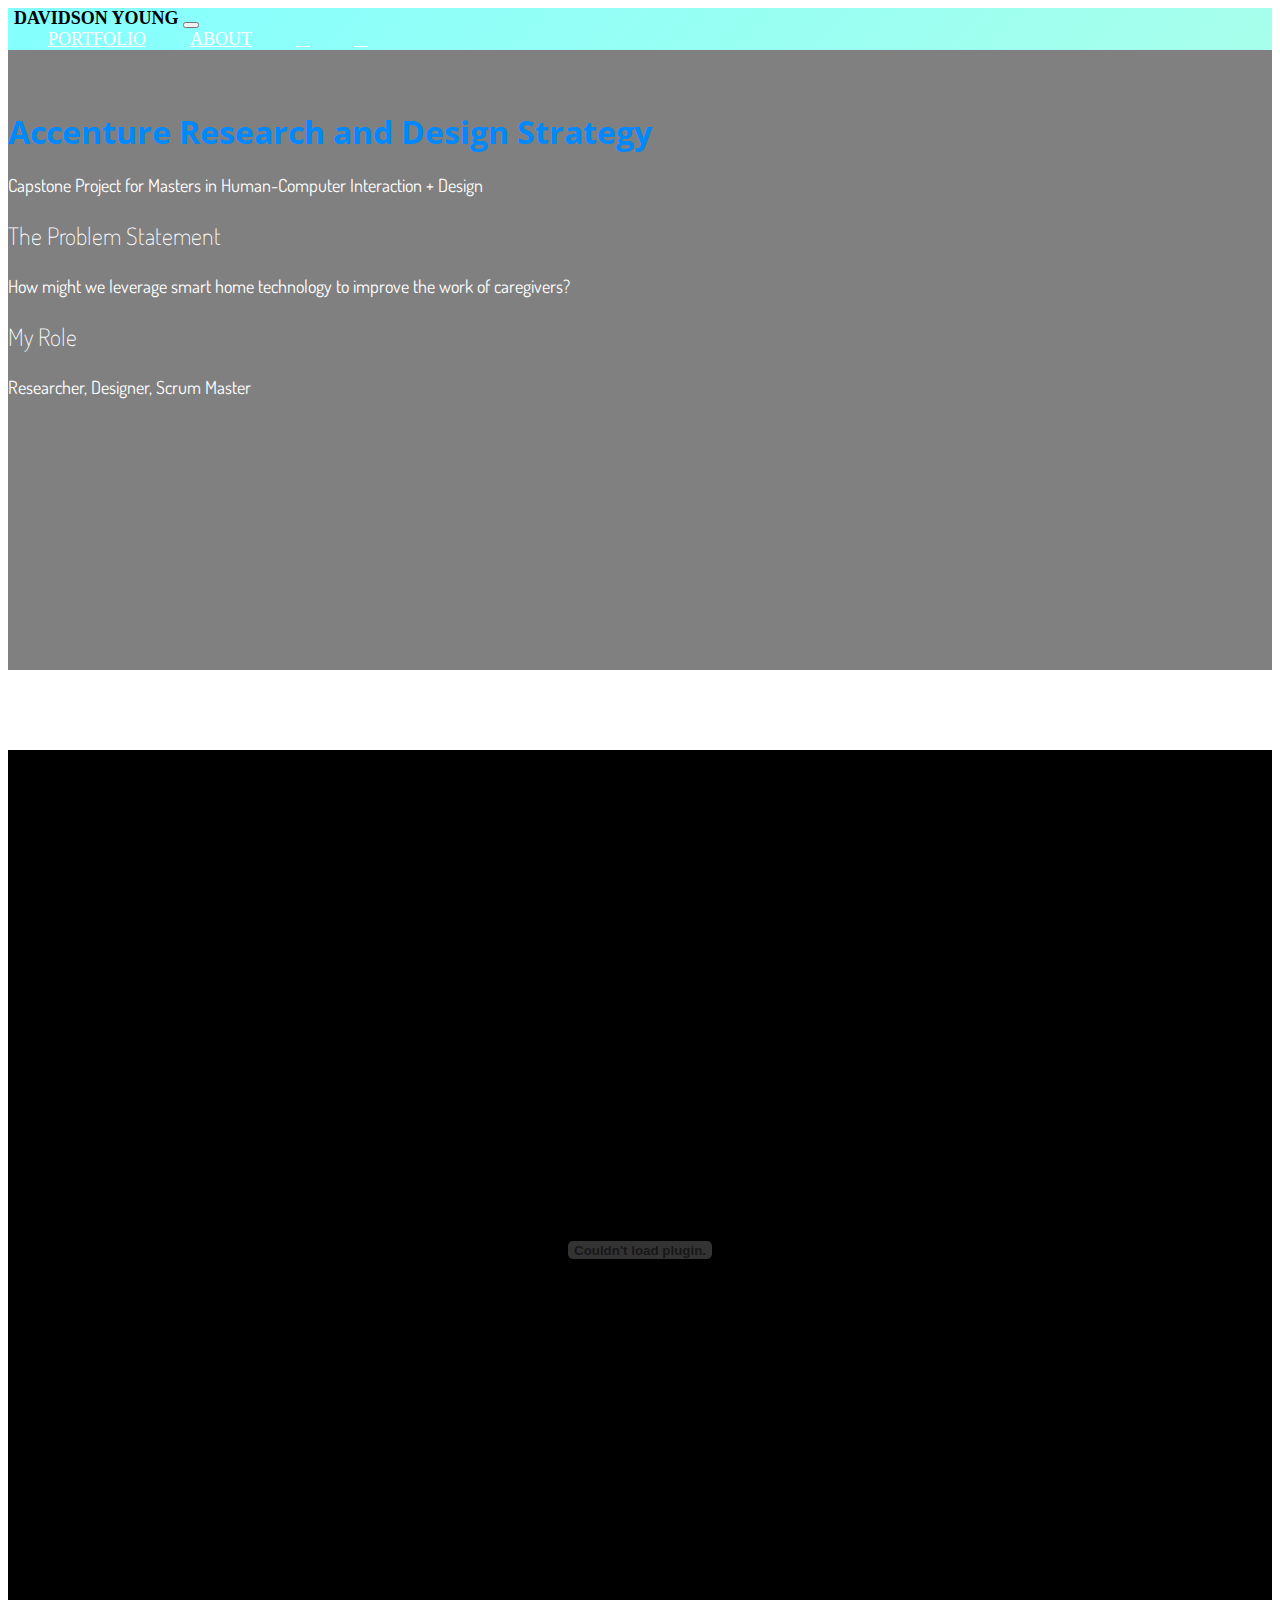
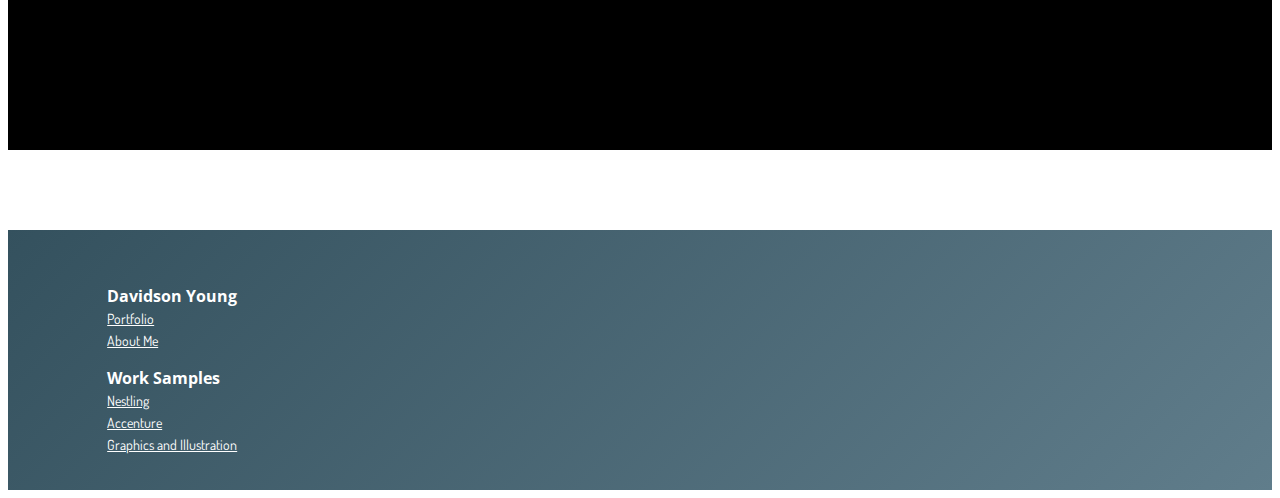
<file: Accenture.html>
<!DOCTYPE html>
<html lang="en">
<head>
  <title>Accenture Smart Home</title>
  <!-- Required meta tags -->
    <meta charset="utf-8">
    <meta name="viewport" content="width=device-width, initial-scale=1, shrink-to-fit=no">

    <!-- Bootstrap CSS -->
    <link rel="stylesheet" href="https://stackpath.bootstrapcdn.com/bootstrap/4.1.0/css/bootstrap.min.css" integrity="sha384-9gVQ4dYFwwWSjIDZnLEWnxCjeSWFphJiwGPXr1jddIhOegiu1FwO5qRGvFXOdJZ4" crossorigin="anonymous">
    <link rel="stylesheet" type="text/css" href="https://cdnjs.cloudflare.com/ajax/libs/font-awesome/4.7.0/css/font-awesome.css">
    <link rel="stylesheet" type="text/css" href="CSS/portfolio.css">
    <script src="js/main.js"></script>
    <link href="https://fonts.googleapis.com/css?family=Dosis:500|Open+Sans:700" rel="stylesheet">
    <link rel="stylesheet" href="https://use.fontawesome.com/releases/v5.5.0/css/all.css" integrity="sha384-B4dIYHKNBt8Bc12p+WXckhzcICo0wtJAoU8YZTY5qE0Id1GSseTk6S+L3BlXeVIU" crossorigin="anonymous">
    <link rel="stylesheet" href="https://unpkg.com/aos@next/dist/aos.css" />
</head>
<body>
  <!--Navigation-->
  <nav class="navbar sticky-top navbar-expand-lg navbar-light bg-light">
    <div class="container d-flex justify-content-between">
    <a class="navbar-brand d-flex align-items-center" href="index.html"><span>Davidson Young</span></a>
    <button class="navbar-toggler" type="button" data-toggle="collapse" data-target="#navbarNavAltMarkup" aria-controls="navbarNavAltMarkup" aria-expanded="false" aria-label="Toggle navigation">
      <span class="navbar-toggler-icon"></span>
    </button>
    <div class="collapse navbar-collapse position-startic" id="navbarNavAltMarkup">
      <div class="navbar-nav">
        <a class="nav-item nav-link" href="index.html#myPortfolio">Portfolio</a>
        <a class="nav-item nav-link" href="aboutme.html">About</a>
        <a class="nav-item nav-link" href="mailto:hello@davidsonyoung.com"><i class="fas fa-envelope"></i></a>
        <a class="nav-item nav-link" href="https://www.linkedin.com/in/davidsonyoung" target=_blank><i class="fab fa-linkedin"></i></a>
        <a class="nav-item nav-link" href="https://www.dropbox.com/s/uojgaz8r0i2keem/Davidson%20Young%20Resume.pdf?dl=0" target=_blank><i class="fas fa-file-alt"></i></a>
      </div>
    </div>
    </div>
  </nav>
<!--Intro-->
<div class="container-fluid accentureIntro">
  <div class="container projectPanel">
          <div class="col-lg-12 col-md-12 col-sm-12 col-xs-12 col-xs-12">
            <div class="row">
              <h1 class="introAccenture">Accenture Research and Design Strategy</h1>
            </div>
            <div class="row">
                <p class="intro">Capstone Project for Masters in Human-Computer Interaction + Design</p>
            </div>
            <div class="row">
              <div class="col-lg-6 col-md-12 col-sm-12 col-xs-12 leftPanel">
                <h3 class="intro">The Problem Statement</h3>
                <p class="intro">How might we leverage smart home technology to improve the work of caregivers?</p>
                <h3 class="intro">My Role</h3>
                <p class="intro">Researcher, Designer, Scrum Master
              </div>
              <div class="col-lg-6 col-md-6 col-sm-6 col-xs-12 rightPanel">
              </div>
            </div>
          </div>
      </div>
  </div>
<!--
<div class="container-fluid">
<div class="container">
          <div class="col-lg-12 col-md-12 col-sm-12 col-xs-12 col-xs-12 projectPanel">
            <div class="row">
              <h2>Discovering the Problem</h2>
            </div>
            <div class="row">
              <div class="col-lg-6 col-md-6 col-sm-12 col-xs-12 leftPanel">
                <h3>Heuristic Evaluation</h3>
                <h5>Consistency and standards:</h5>
                  <p>Primary menu lacks visual hierarchy: font is too small and unbolded, inconsistent headers and
                  navigations between subreddits.</p>
                <h5>Match between system and the real world:</h5>
                  <p>Changing the language from English only updates a small portion of the website - not all the content.
                <h5>Aesthetic and minimalist design:</h5>
                  <p>Reddit.com has a cluttered and very busy design. Weak visual hierarchy.
                <h5>Recognition rather than recall:</h5>
                  <p>The “Submit a new link” and “Submit a new text post” buttons are hidden between advertisements.
              </div>
              <div class="col-lg-6 col-md-6 col-sm-12 col-xs-12 rightPanel">
                <img class="img-fluid" alt="Reddit Post buttons" src="PortfolioAssets/Reddit Post Buttons.png" width="480px">
                <p class="imageDescription">Buttons to post content are hidden</p>
              </div>
          </div>
          </div>
</div>
</div>
-->

<!--PDF -->
<div class="container-fluid">
<div class="container">
        <div class="pdfViewer">
          <embed src="PortfolioAssets/UCIAccentureCapstoneBook.pdf" type="application/pdf" width="100%" height="100%">
        </div>
</div>
</div>







<footer class="footer">
<div class="container-fluid">
<div class="container">
  <div class="col-lg-12 col-md-12 col-sm-12 col-xs-12 col-xs-12 footerMenu">

    <div class="row">
      <div class="col-lg-6 col-md-6 col-sm-12 col-xs-12 leftFooterPanel">
          <p class="footerMenuHeader">Davidson Young
          <a href="index.html#myPortfolio" class="footerMenuItems"><br>Portfolio</a>
          <a href="index.html#aboutMe" class="footerMenuItems"><br>About Me</a>
      </div>
      <div class="col-lg-6 col-md-6 col-sm-12 col-xs-12 rightFooterPanel">
          <p class="footerMenuHeader">Work Samples
            <br><a href="nestling.html" class="footerMenuItems">Nestling</a></li>
            <br><a href="accenture.html" class="footerMenuItems">Accenture</a></li>
            <br><a href="graphicdesign.html" target="_blank" class="footerMenuItems">Graphics and Illustration</a>
        </ul>
      </div>
    </div>
  </div>
</div>
</div>
</footer>

<script src="https://code.jquery.com/jquery-3.3.1.slim.min.js" integrity="sha384-q8i/X+965DzO0rT7abK41JStQIAqVgRVzpbzo5smXKp4YfRvH+8abtTE1Pi6jizo" crossorigin="anonymous"></script>
<script src="https://unpkg.com/aos@next/dist/aos.js"></script>
<script>AOS.init();</script>
<script src="https://cdnjs.cloudflare.com/ajax/libs/popper.js/1.14.0/umd/popper.min.js" integrity="sha384-cs/chFZiN24E4KMATLdqdvsezGxaGsi4hLGOzlXwp5UZB1LY//20VyM2taTB4QvJ" crossorigin="anonymous"></script>
<script src="https://stackpath.bootstrapcdn.com/bootstrap/4.1.0/js/bootstrap.min.js" integrity="sha384-uefMccjFJAIv6A+rW+L4AHf99KvxDjWSu1z9VI8SKNVmz4sk7buKt/6v9KI65qnm" crossorigin="anonymous"></script>
</body>
</html>
</file>
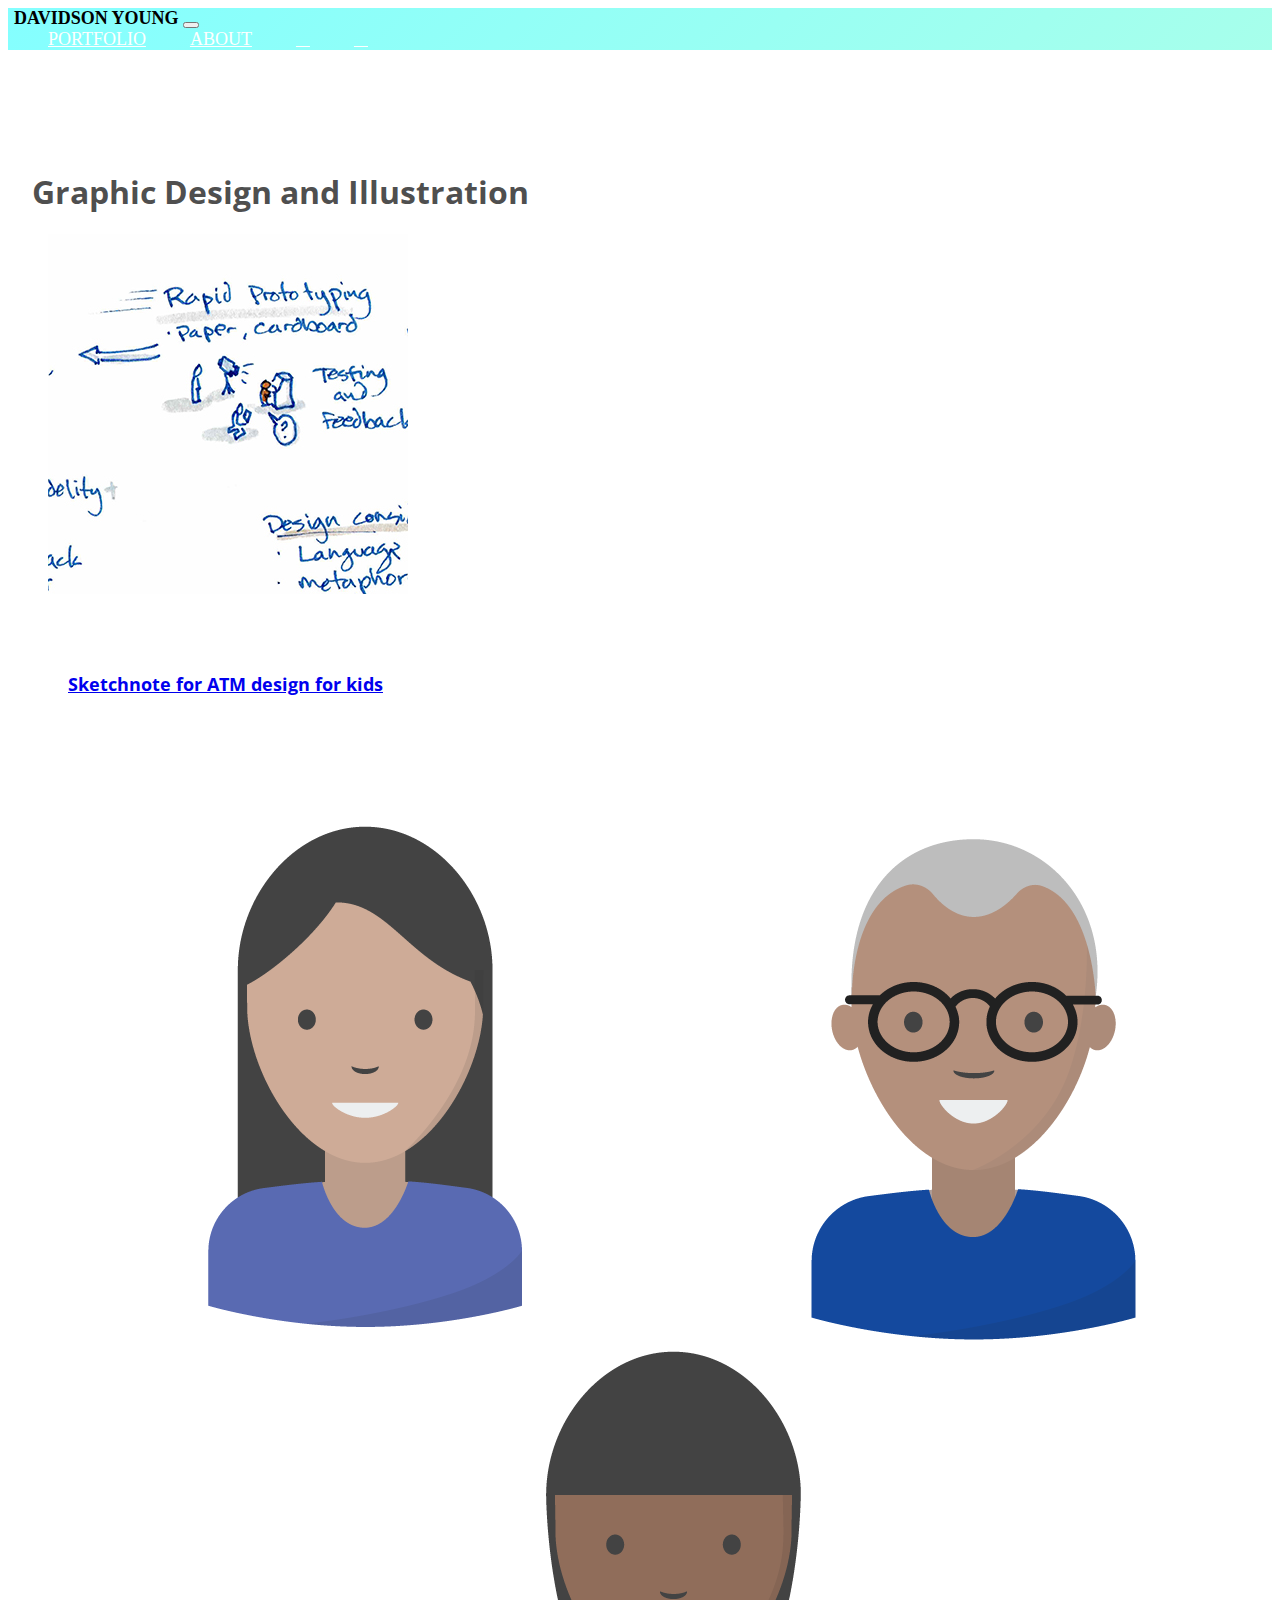
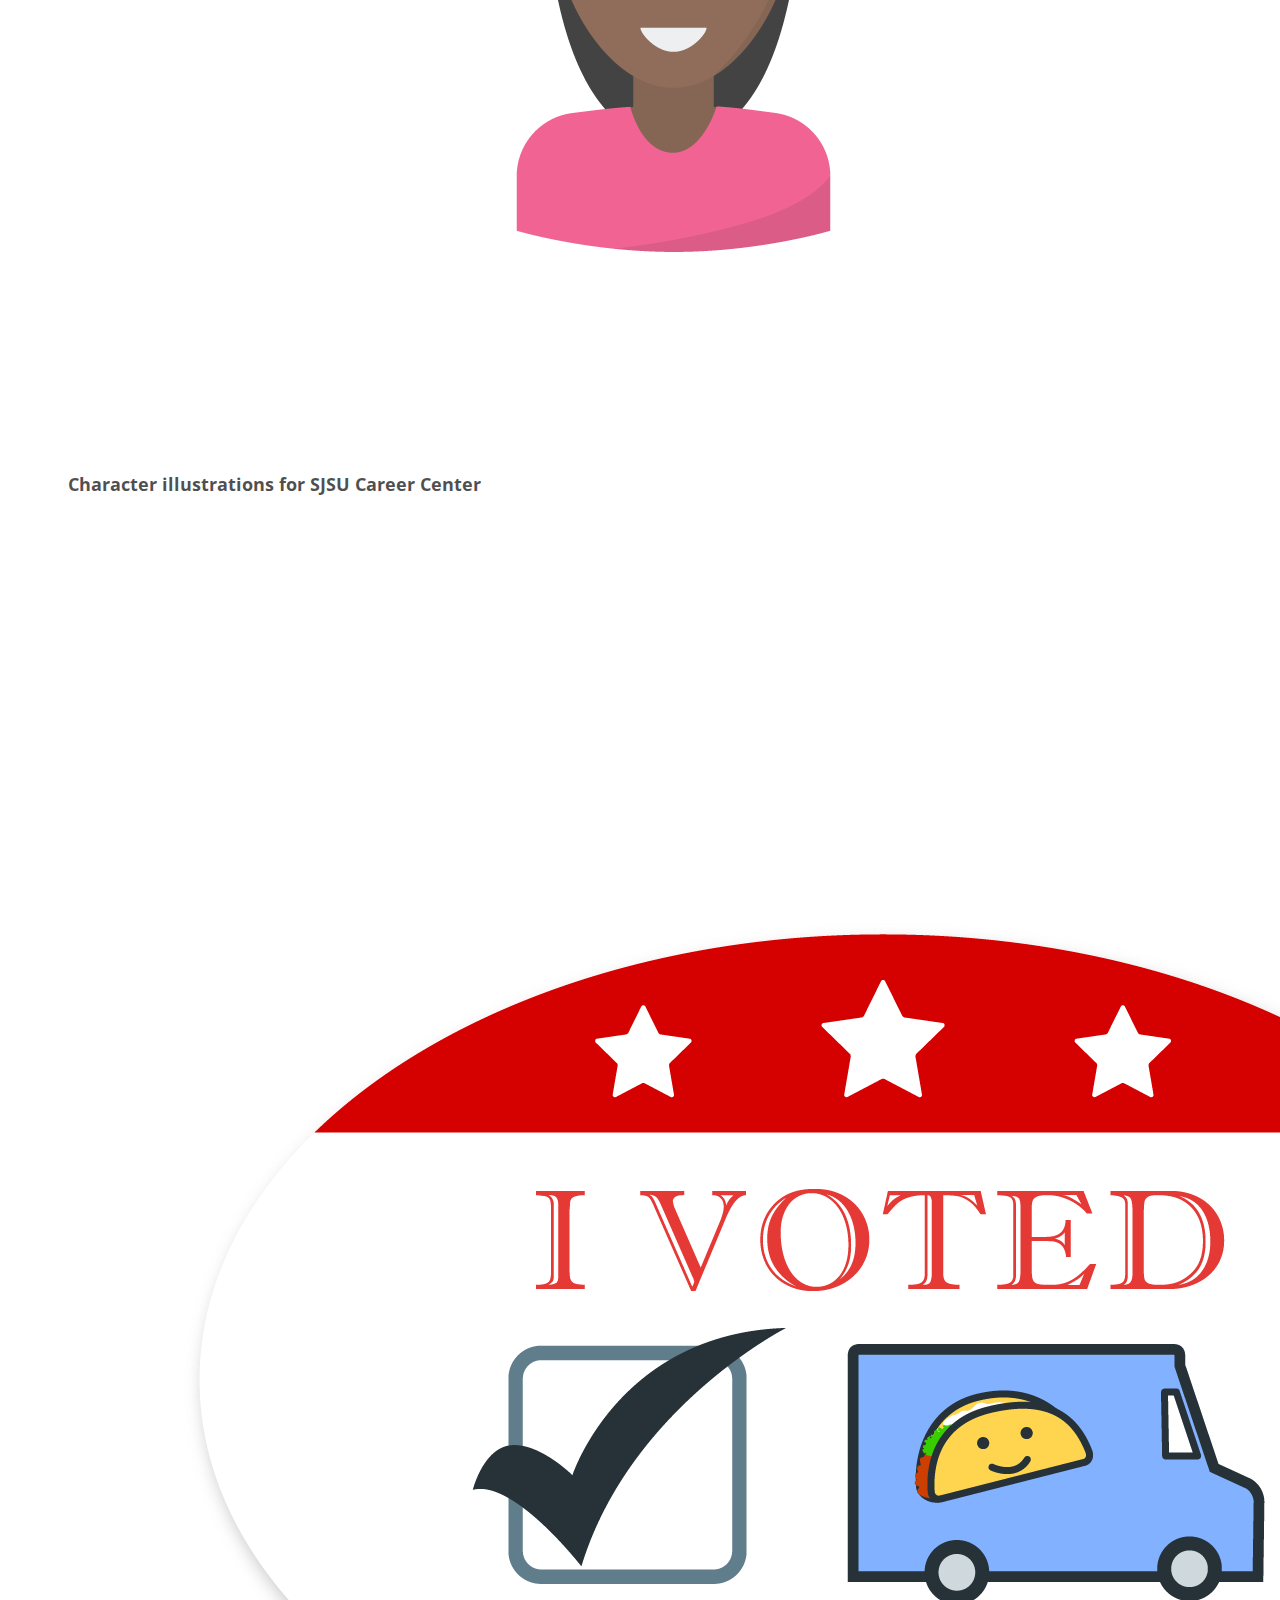
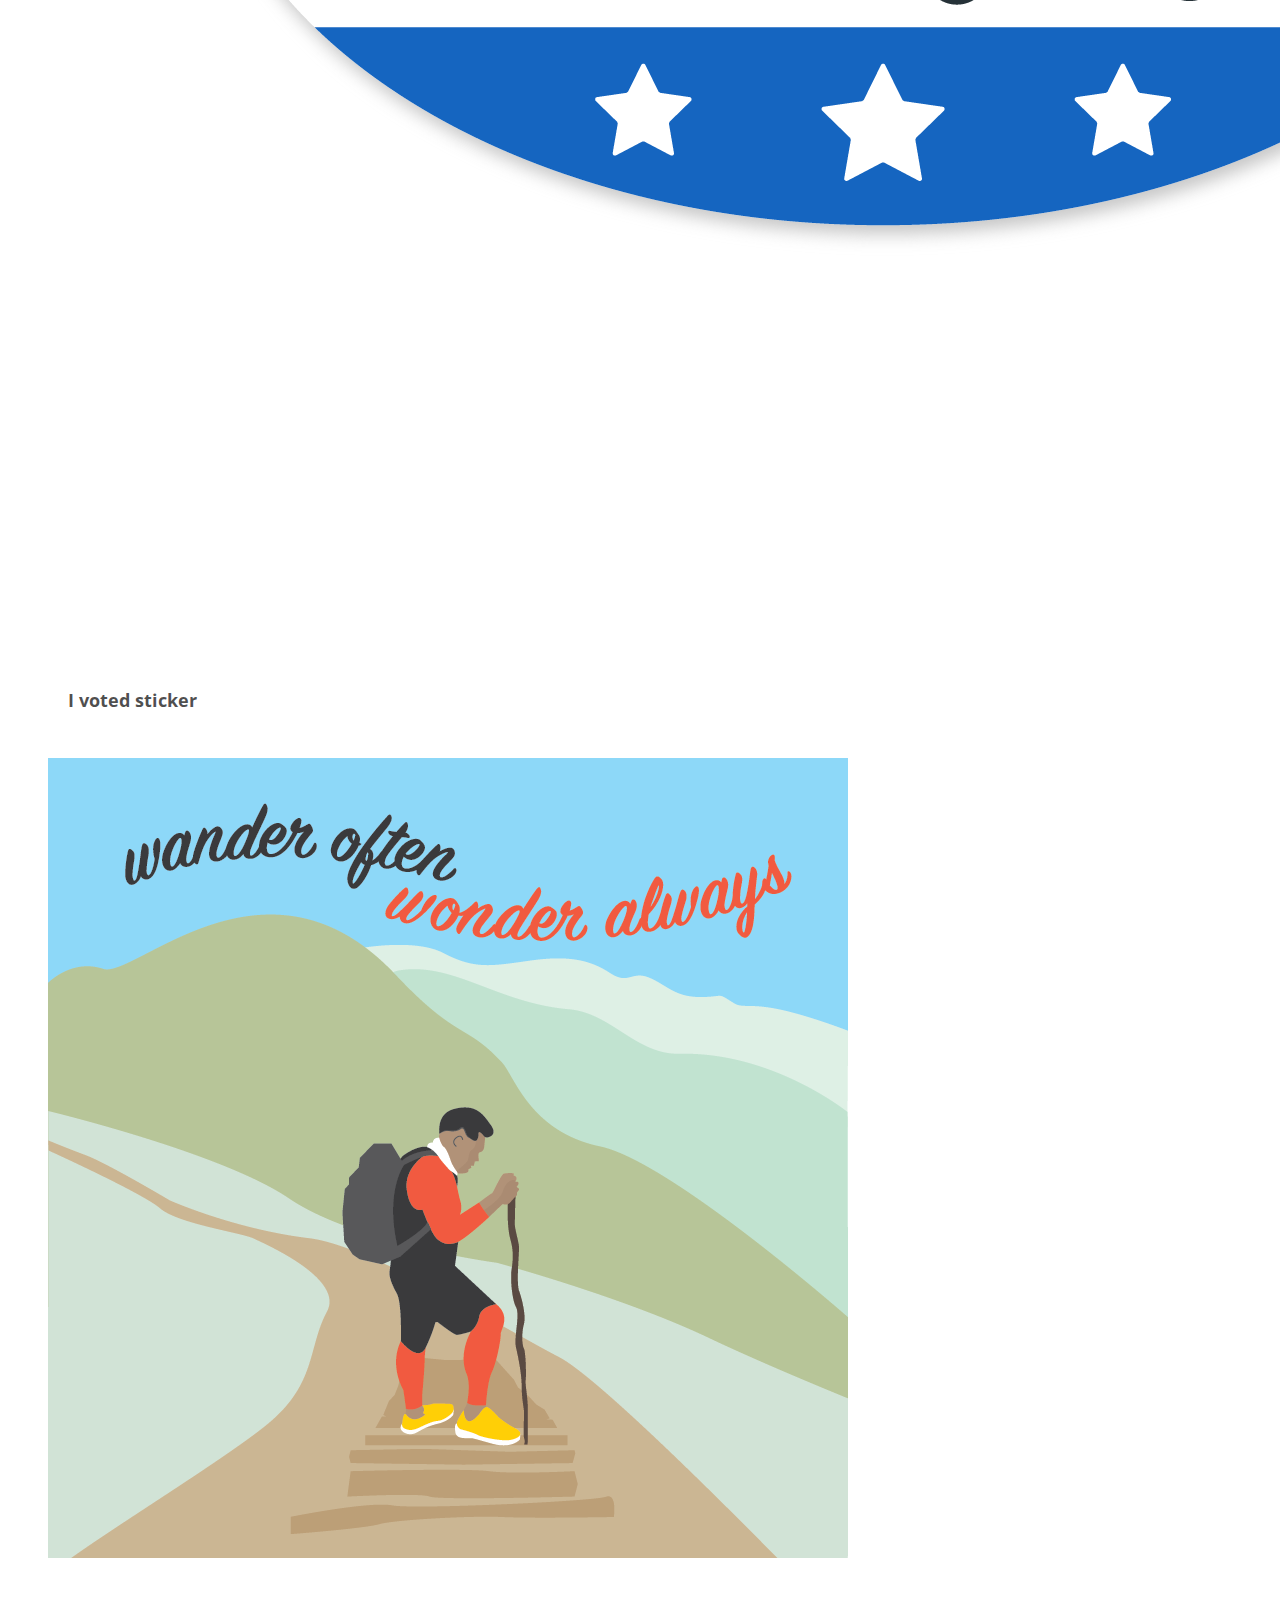
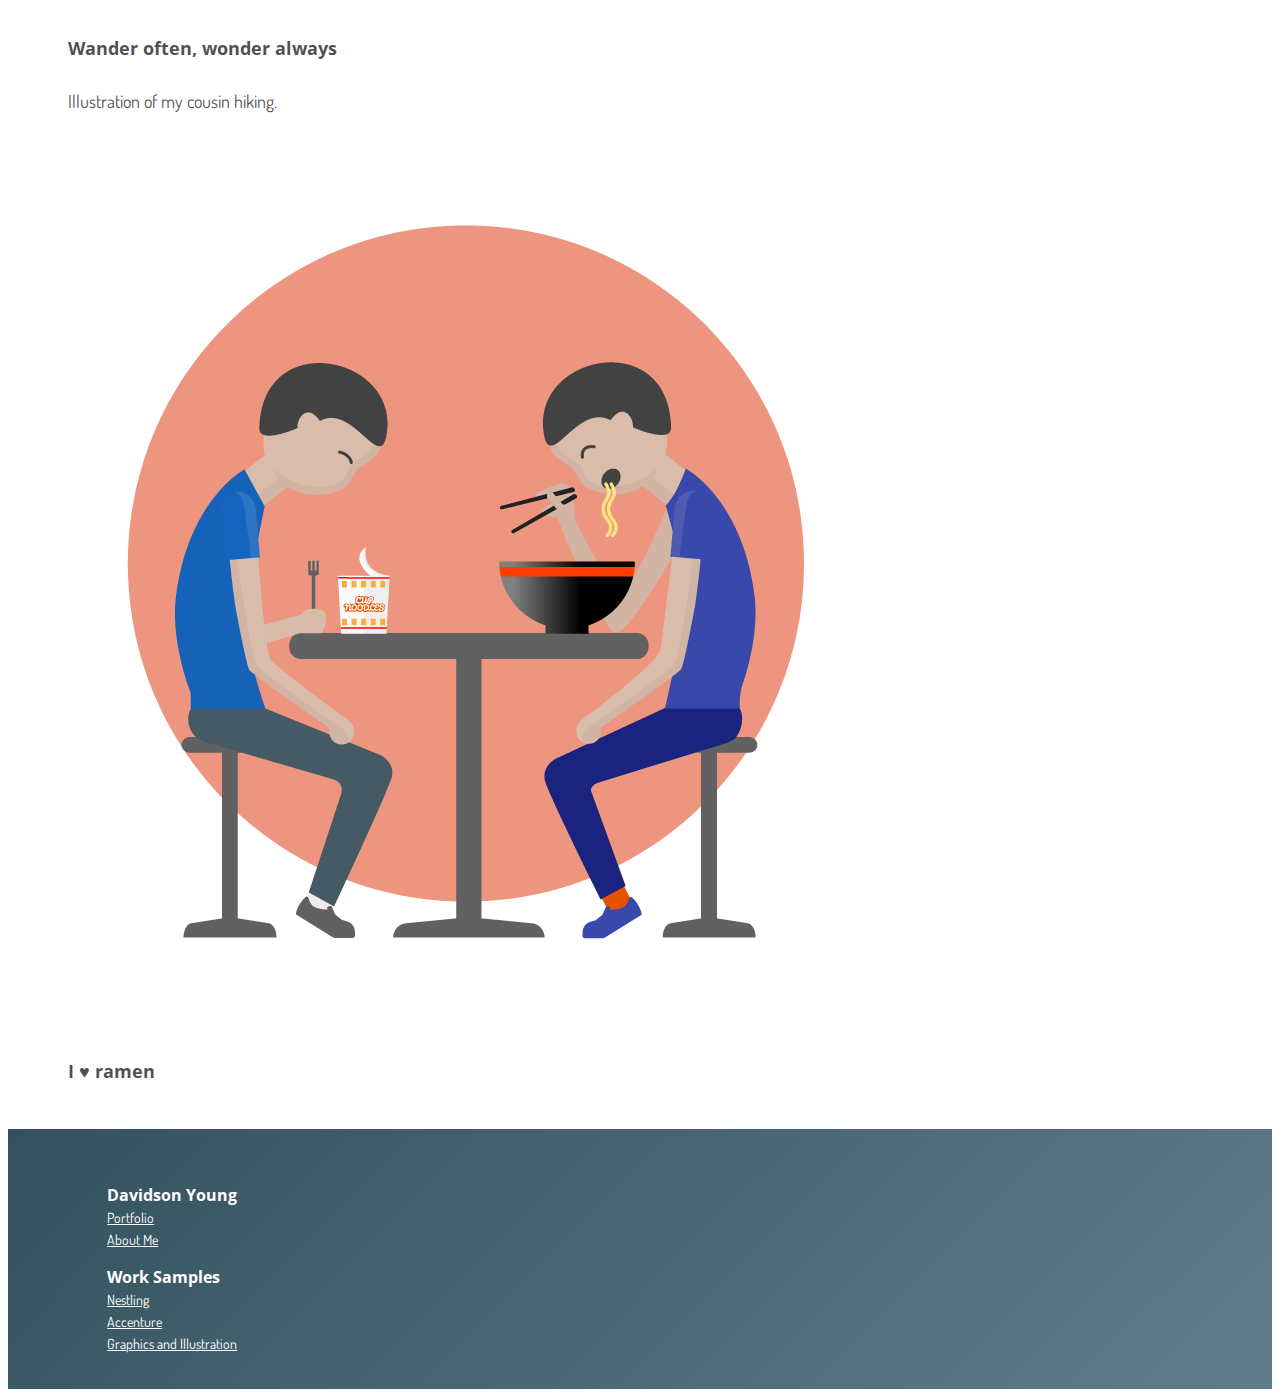
<file: graphicdesign.html>
<!--Hey there! Thanks for checking out my portfolio. I designed and coded it myself.
I'm always looking to improve. Let me know if you have suggestions or feedback -->

<!DOCTYPE html>
<html>
<head>
  <title>Graphics and Illustrations</title>
  <link rel="stylesheet" href="https://stackpath.bootstrapcdn.com/bootstrap/4.1.0/css/bootstrap.min.css" integrity="sha384-9gVQ4dYFwwWSjIDZnLEWnxCjeSWFphJiwGPXr1jddIhOegiu1FwO5qRGvFXOdJZ4" crossorigin="anonymous">
  <link rel="stylesheet" type="text/css" href="https://cdnjs.cloudflare.com/ajax/libs/font-awesome/4.7.0/css/font-awesome.css">
  <link rel="stylesheet" type="text/css" href="CSS/portfolio.css">
  <link href="https://fonts.googleapis.com/css?family=Dosis:500|Open+Sans:700" rel="stylesheet">
  <link rel="stylesheet" href="https://use.fontawesome.com/releases/v5.5.0/css/all.css" integrity="sha384-B4dIYHKNBt8Bc12p+WXckhzcICo0wtJAoU8YZTY5qE0Id1GSseTk6S+L3BlXeVIU" crossorigin="anonymous">
</head>
<body>

  <nav class="navbar sticky-top navbar-expand-lg navbar-light bg-light">
    <div class="container d-flex justify-content-between">
    <a class="navbar-brand d-flex align-items-center" href="#"><span>Davidson Young</span></a>
    <button class="navbar-toggler" type="button" data-toggle="collapse" data-target="#navbarNavAltMarkup" aria-controls="navbarNavAltMarkup" aria-expanded="false" aria-label="Toggle navigation">
      <span class="navbar-toggler-icon"></span>
    </button>
    <div class="collapse navbar-collapse position-startic" id="navbarNavAltMarkup">
      <div class="navbar-nav">
        <a class="nav-item nav-link" href="index.html#myPortfolio">Portfolio</a>
        <a class="nav-item nav-link" href="aboutme.html">About</a>
        <a class="nav-item nav-link" href="mailto:hello@davidsonyoung.com"><i class="fas fa-envelope"></i></a>
        <a class="nav-item nav-link" href="https://www.linkedin.com/in/davidsonyoung" target=_blank><i class="fab fa-linkedin"></i></a>
        <a class="nav-item nav-link" href="https://www.dropbox.com/s/gqzm50ae0k7hhxy/Davidson%20Young%20Resume.pdf?dl=0" target=_blank><i class="fas fa-file-alt"></i></a>
      </div>
    </div>
    </div>
  </nav>

<div class="container-fluid">
<div class="col-lg-12 col-md-12 col-sm-12 col-xs-12">
<div class="page-title">
<h1>Graphic Design and Illustration</h1>
</div>
</div>
</div>

<!--Personal and Project Photos-->
<div class="card-columns">
  <div class="card">
    <img src="PortfolioAssets/SketchnoteDesignanATMforKidscover.jpg" class="card-img-top" alt="Sketchnote">
    <div class="card-body">
      <h5 class="card-title"><a href="https://www.dropbox.com/s/25eafz1y6uv8uvg/Sketchnote%20Design%20an%20ATM%20for%20Kids%20by%20Davidson%20Young.JPG?dl=0" target="_blank">Sketchnote for ATM design for kids</a></h5>
    </div>
  </div>
  <div class="card">
    <img src="PortfolioAssets/Characters-10.png" class="card-img-top" alt="SJSU Characters">
    <div class="card-body">
      <h5 class="card-title">Character illustrations for SJSU Career Center</h5>
    </div>
  </div>
  <div class="card">
    <img src="PortfolioAssets/IVotedForTacos.png" class="card-img-top" alt="I Voted for Tacos Sticker">
    <div class="card-body">
      <h5 class="card-title">I voted sticker</h5>
      <p class="card-text"></p>
    </div>
  </div>
  <div class="card">
    <img src="PortfolioAssets/Aris.png" class="card-img-top" alt="hiking">
    <div class="card-body">
      <h5 class="card-title">Wander often, wonder always</h5>
      <p class="card-text">Illustration of my cousin hiking.</p>
    </div>
  </div>

  <div class="card">
    <img src="PortfolioAssets/Ramen 2.png" class="card-img-top" alt="Ramen eating">
    <div class="card-body">
      <h5 class="card-title">I &hearts; ramen</h5>
      <p class="card-text"></p>
    </div>
  </div>



</div>







<footer class="footer">
<div class="container-fluid">
<div class="container">
  <div class="col-lg-12 col-md-12 col-sm-12 col-xs-12 col-xs-12 footerMenu">

    <div class="row">
      <div class="col-lg-6 col-md-6 col-sm-12 col-xs-12 leftFooterPanel">
          <p class="footerMenuHeader">Davidson Young
          <a href="index.html#myPortfolio" class="footerMenuItems"><br>Portfolio</a>
          <a href="index.html#aboutMe" class="footerMenuItems"><br>About Me</a>
      </div>
      <div class="col-lg-6 col-md-6 col-sm-12 col-xs-12 rightFooterPanel">
          <p class="footerMenuHeader">Work Samples
            <br><a href="nestling.html" class="footerMenuItems">Nestling</a></li>
            <br><a href="accenture.html" class="footerMenuItems">Accenture</a></li>
            <br><a href="graphicdesign.html" target="_blank" class="footerMenuItems">Graphics and Illustration</a>
        </ul>
      </div>
    </div>
  </div>
</div>
</div>
</footer>







</body>
</html>
</file>
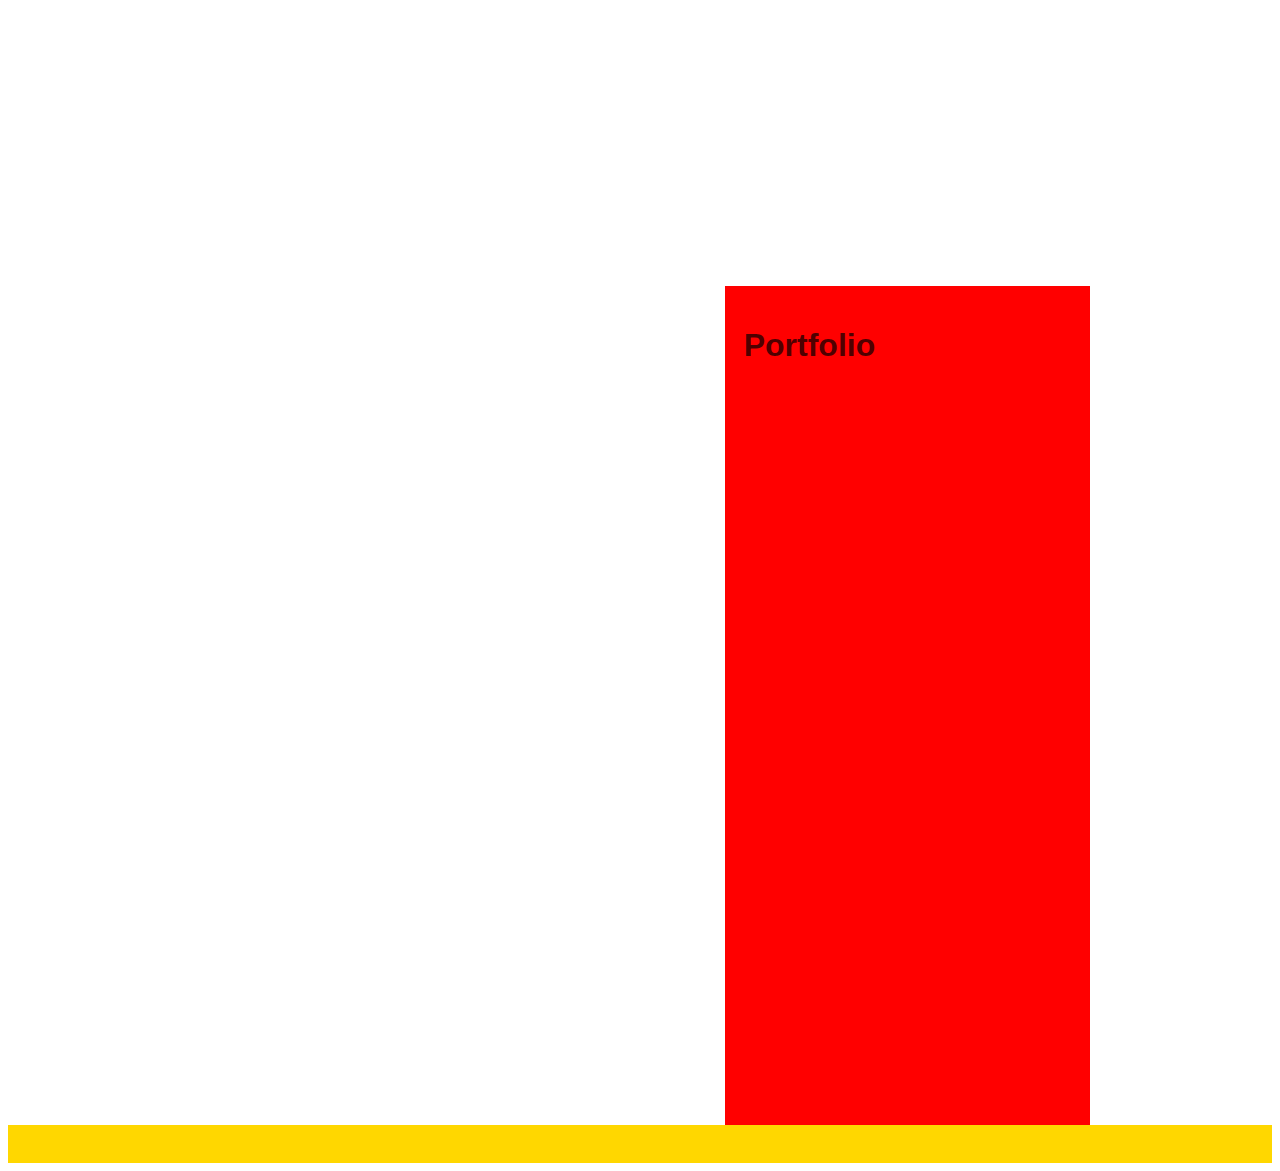
<file: grid.html>
<!DOCTYPE html>
<html>
<head>
  <link rel="stylesheet" type="text/css" href="CSS/portfolio.css">
</head>

<body>
<div class="container">
  <header></header>
    <main>
      <section class="intro2"><h1>Davidson Young</h1></section>
      <section class="portfolio2"><h1>Portfolio</h1></section>
      <section class="about2"><h1>About Me</h1></section>
    </main>
  <footer></footer>


</body>

</html>
</file>
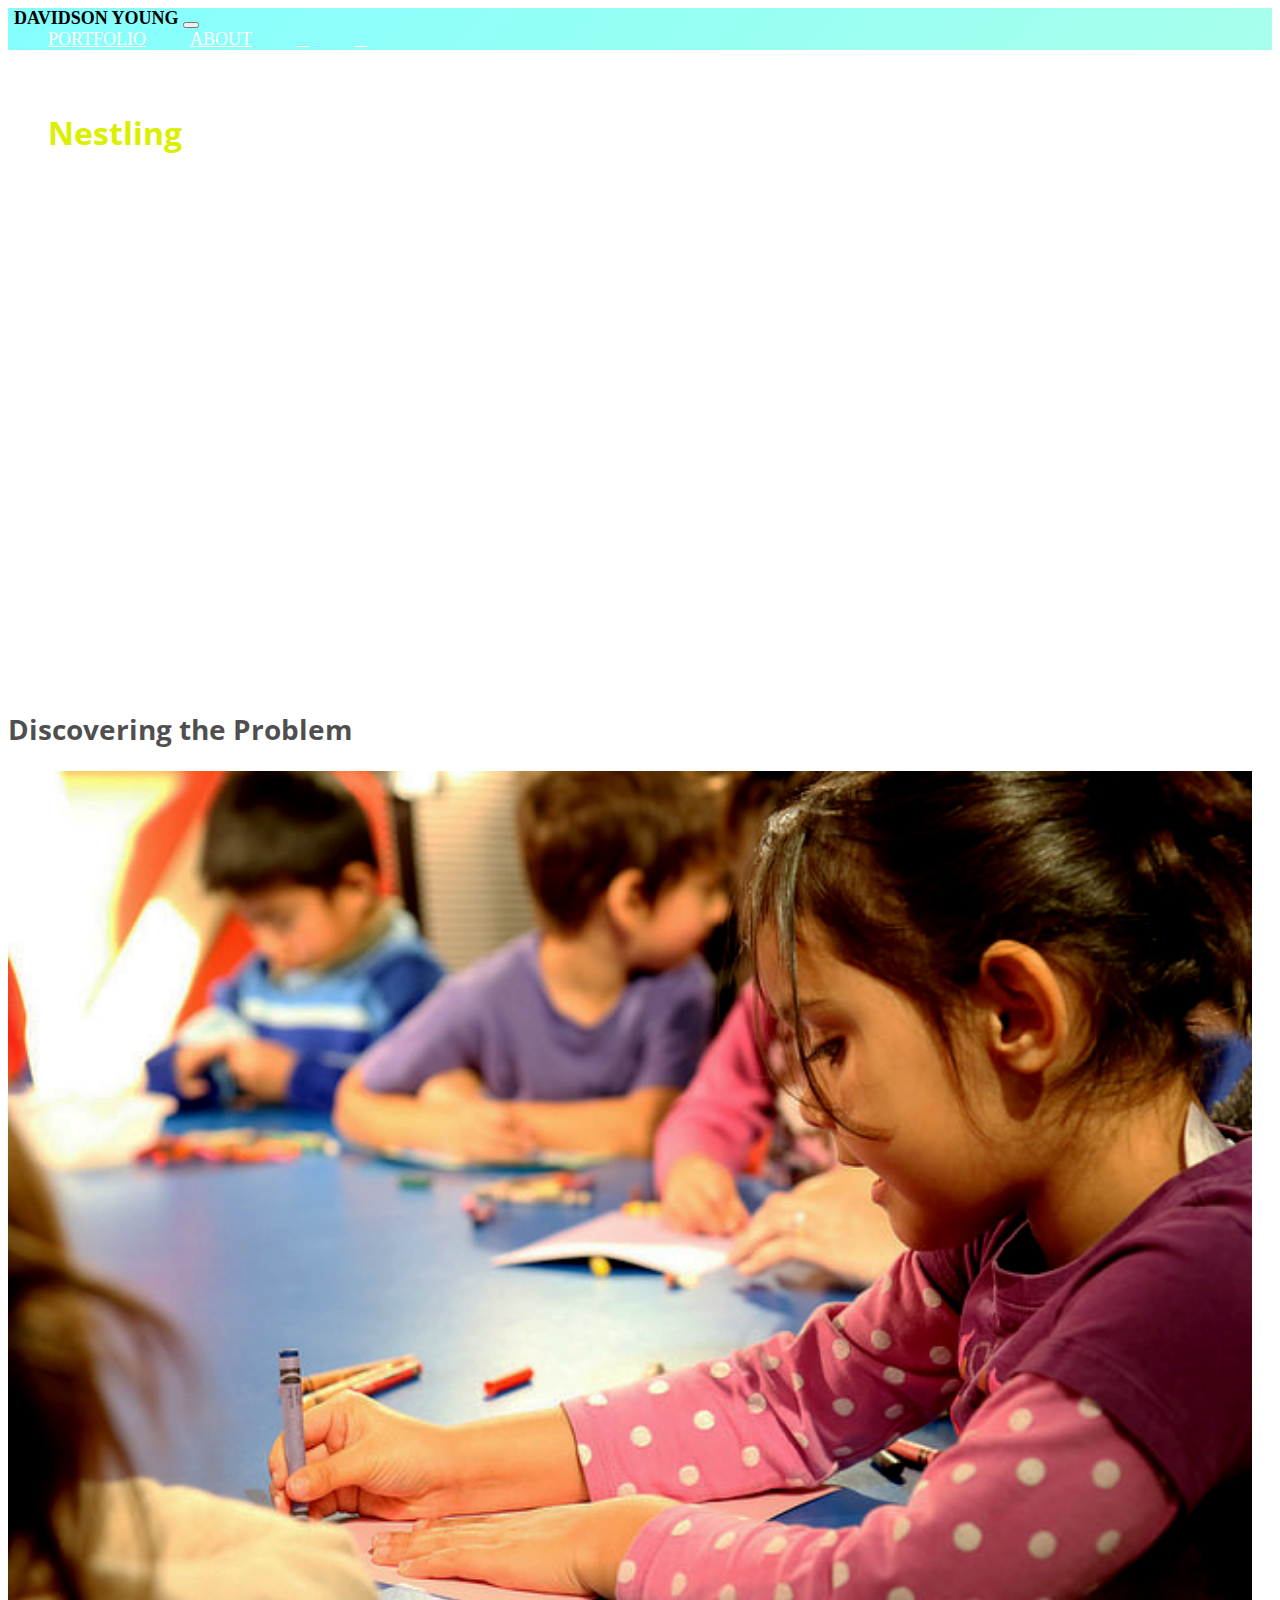
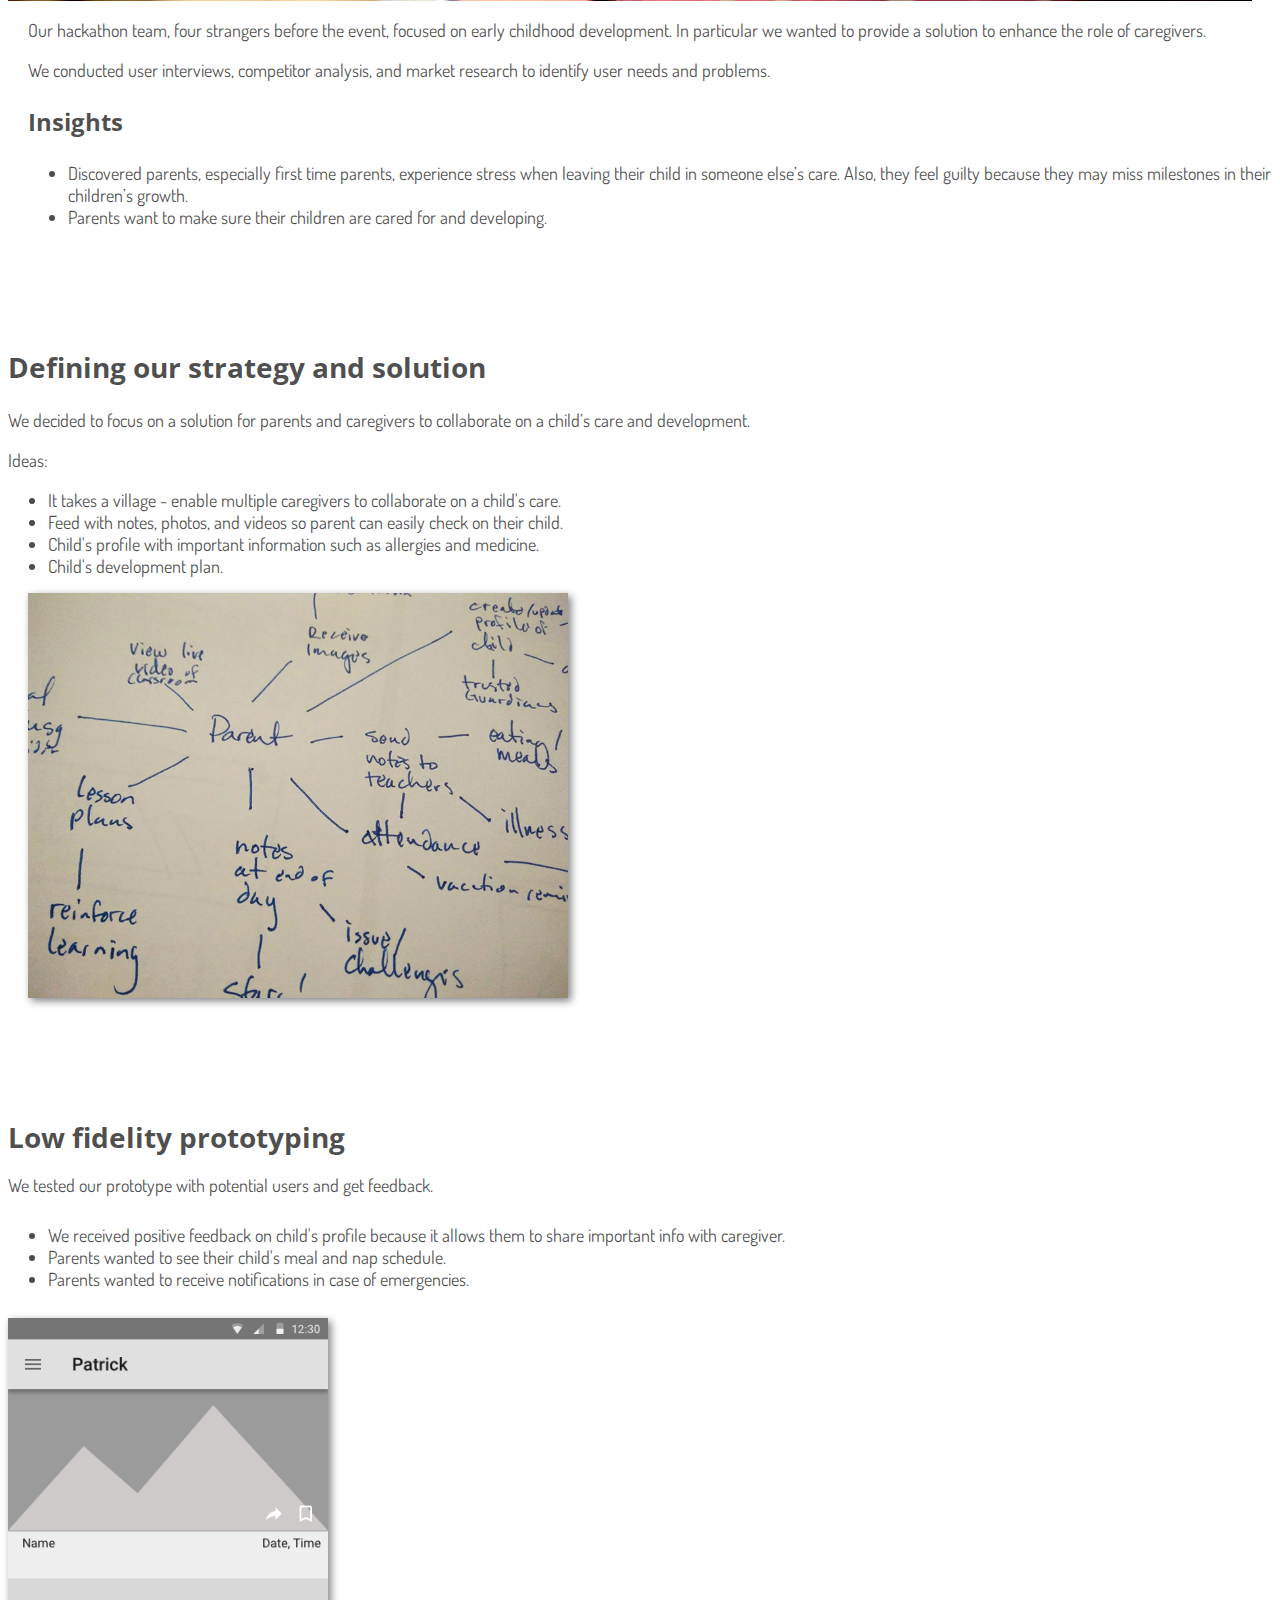
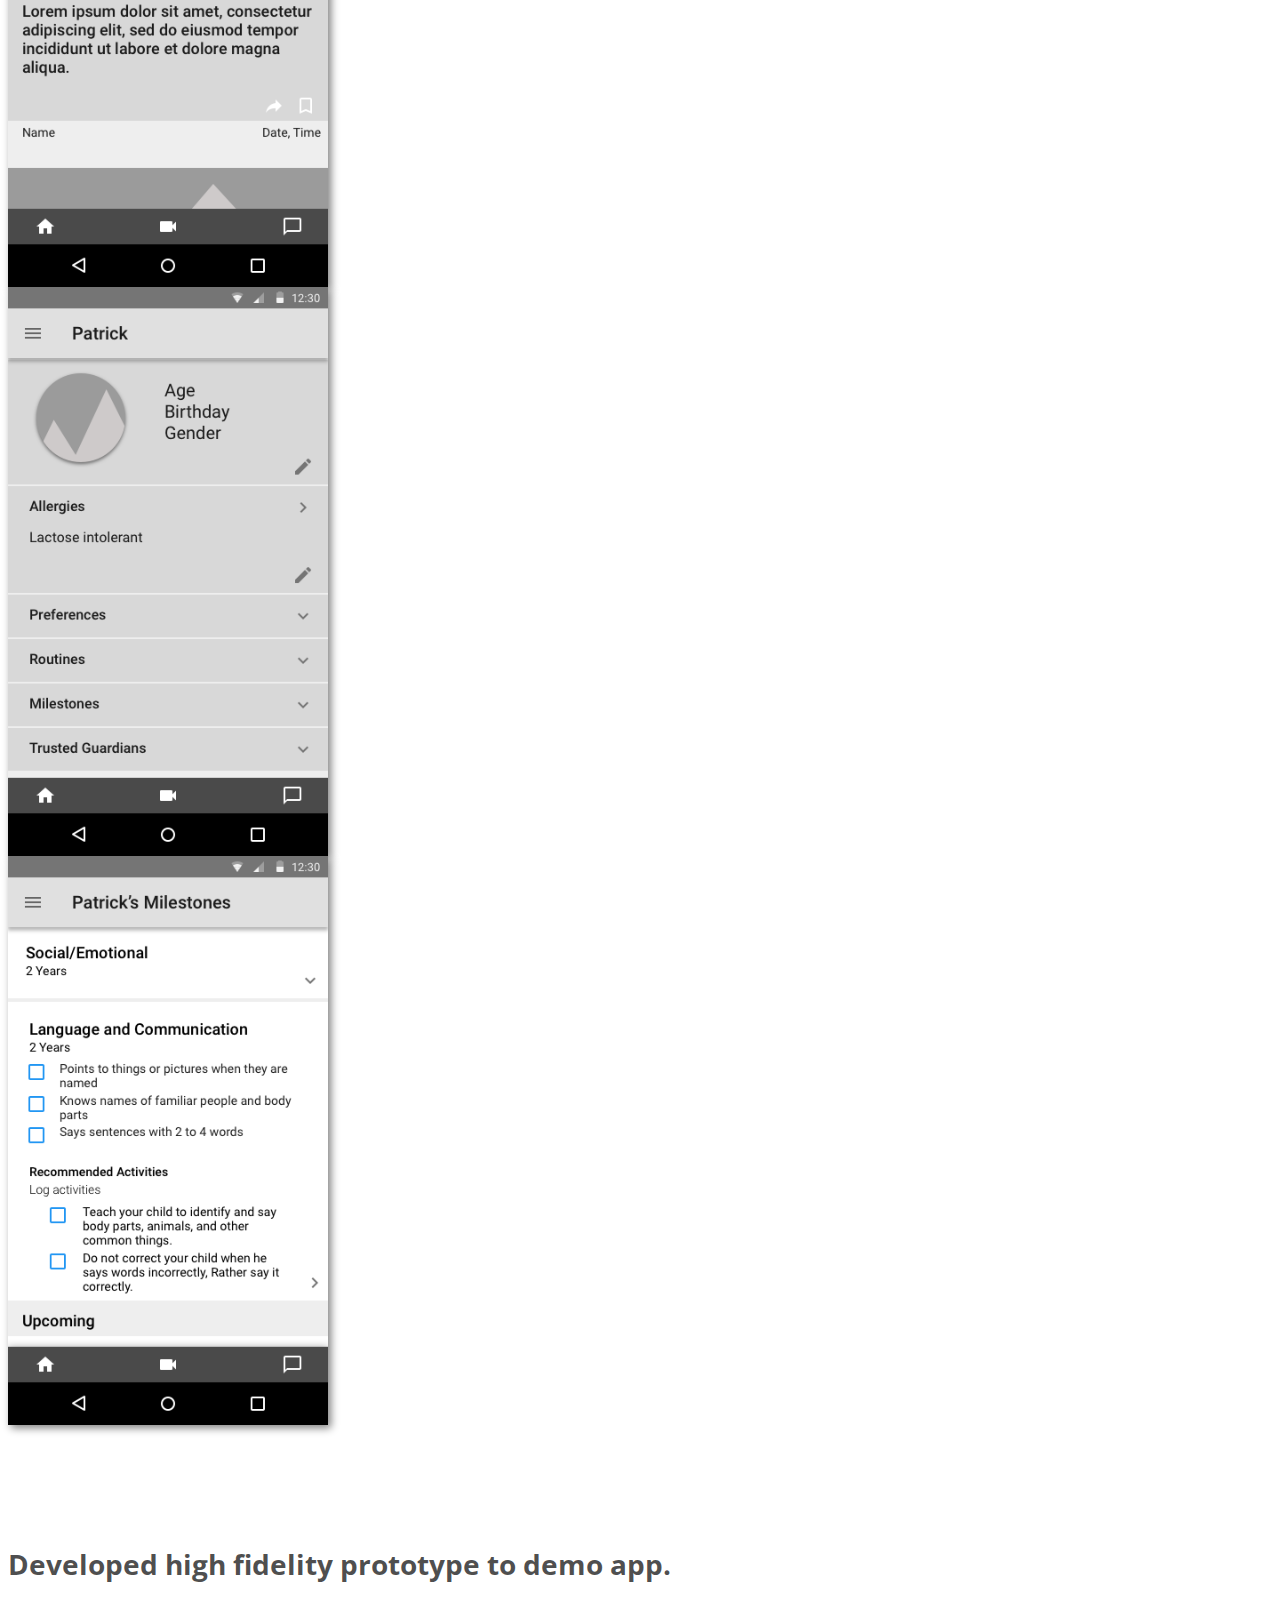
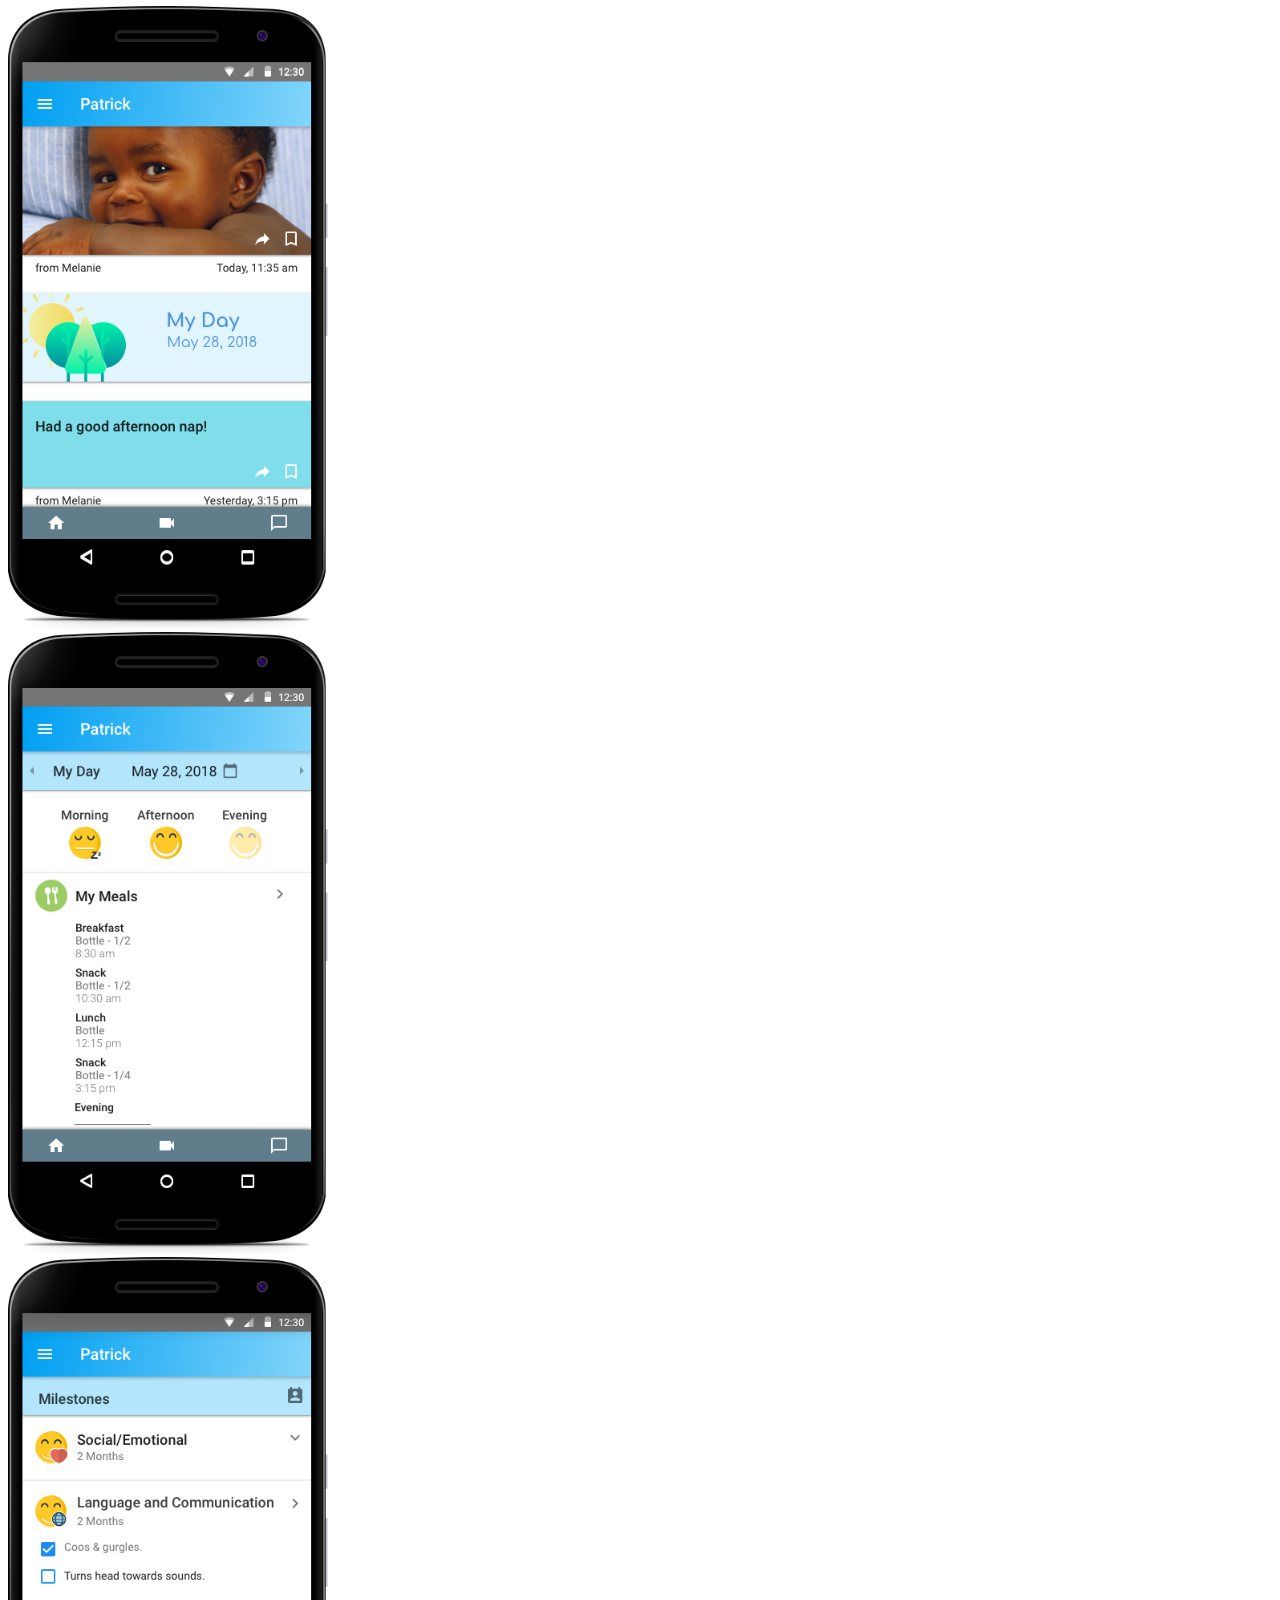
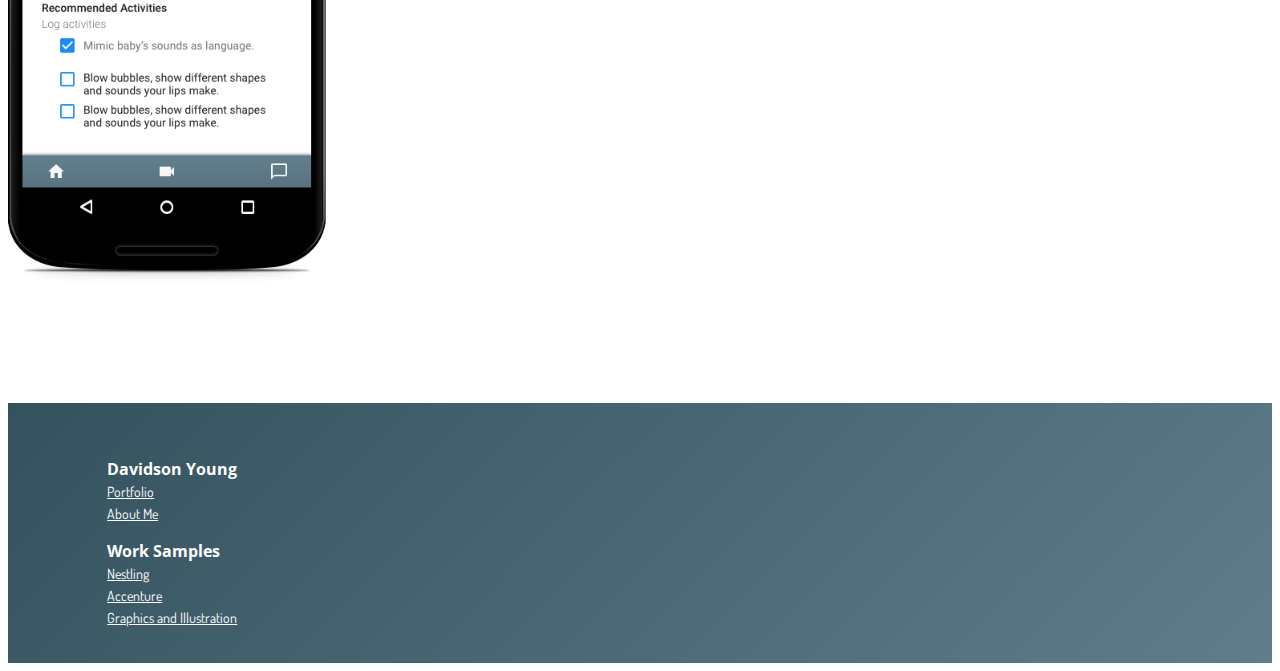
<file: nestling.html>
<!doctype html>
<html lang="en">
<head>
  <title>Nestling</title>
  <!-- Required meta tags -->
    <meta charset="utf-8">
    <meta name="viewport" content="width=device-width, initial-scale=1, shrink-to-fit=no">

    <!-- Bootstrap CSS -->
    <link rel="stylesheet" href="https://stackpath.bootstrapcdn.com/bootstrap/4.1.0/css/bootstrap.min.css" integrity="sha384-9gVQ4dYFwwWSjIDZnLEWnxCjeSWFphJiwGPXr1jddIhOegiu1FwO5qRGvFXOdJZ4" crossorigin="anonymous">
    <link rel="stylesheet" type="text/css" href="https://cdnjs.cloudflare.com/ajax/libs/font-awesome/4.7.0/css/font-awesome.css">
    <link rel="stylesheet" type="text/css" href="CSS/portfolio.css">
    <script src="js/main.js"></script>
    <link href="https://fonts.googleapis.com/css?family=Dosis:500|Open+Sans:700" rel="stylesheet">
    <link rel="stylesheet" href="https://use.fontawesome.com/releases/v5.5.0/css/all.css" integrity="sha384-B4dIYHKNBt8Bc12p+WXckhzcICo0wtJAoU8YZTY5qE0Id1GSseTk6S+L3BlXeVIU" crossorigin="anonymous">
    <link rel="stylesheet" href="https://unpkg.com/aos@next/dist/aos.css" />
</head>
<body>

<!--Navigation-->
<nav class="navbar sticky-top navbar-expand-lg navbar-light bg-light">
  <div class="container d-flex justify-content-between">
  <a class="navbar-brand d-flex align-items-center" href="index.html"><span>Davidson Young</span></a>
  <button class="navbar-toggler" type="button" data-toggle="collapse" data-target="#navbarNavAltMarkup" aria-controls="navbarNavAltMarkup" aria-expanded="false" aria-label="Toggle navigation">
    <span class="navbar-toggler-icon"></span>
  </button>
  <div class="collapse navbar-collapse position-startic" id="navbarNavAltMarkup">
    <div class="navbar-nav">
      <a class="nav-item nav-link" href="index.html#myPortfolio">Portfolio</a>
      <a class="nav-item nav-link" href="aboutme.html">About</a>
      <a class="nav-item nav-link" href="mailto:hello@davidsonyoung.com"><i class="fas fa-envelope"></i></a>
      <a class="nav-item nav-link" href="https://www.linkedin.com/in/davidsonyoung" target=_blank><i class="fab fa-linkedin"></i></a>
      <a class="nav-item nav-link" href="https://www.dropbox.com/s/uojgaz8r0i2keem/Davidson%20Young%20Resume.pdf?dl=0" target=_blank><i class="fas fa-file-alt"></i></a>
    </div>
  </div>
  </div>
</nav>

  <div class="container-fluid nestlingIntro">
    <div class="container projectPanelNoBorder">
            <div class="col-lg-12 col-md-12 col-sm-12 col-xs-12 col-xs-12">
                <div class="row">
                  <h1 class="intro">Nestling
                  <p class="intro">Design a product with 16 hours of work time at a weekend startup hackathon.</p>
                </div>
                <div class="row">
                  <div class="col-lg-6 col-md-6 col-sm-6col-xs-12 leftPanel">
                    <h3 class="intro">Problem Space</h3>
                    <p class="intro">How might we improve a parent’s connection with their child while they are in someone else’s care?</p>
                    <h3 class="intro">My Role</h3>
                    <p class="intro">UX Designer and Project Manager</p>
                      <h3 class="intro">Bragging Rights</h3>
                    <p class="intro">First place winner in the competition!</p>
                    </div>
                  <div class="col-lg-6 col-md-6 col-sm-12 col-xs-12 rightPanel">
                    <!--Hide
                    <h3 class="intro">Research Methods</h3>
                      <ul>
                        <li class="intro">User Interviews</li>
                        <li class="intro">Usability Testing</li>
                        <li class="intro">Competitive Analysis</li>
                      </ul>
                    <h3 class="intro">Tools</h3>
                      <ul>
                        <li class="intro">Paper and Ink</li>
                        <li class="intro">Sketch</li>
                        <li class="intro">Invision</li>
                      </ul>
                    -->
                  </div>
              </div>
            </div>
    </div>
  </div>
  <!--Discover-->
  <div class="container">
    <div class="col-lg-12 col-md-12 col-sm-12 col-xs-12 col-xs-12 projectPanel">
    <div class="row">
      <h2>Discovering the Problem</h2>
    </div>
    <div class="row">
      <div class="col-lg-6 col-md-6 col-sm-12 col-xs-12 leftPanel">
        <img class="img-fluid" alt="Childcare" src="PortfolioAssets/Childcare.jpg" height="auto" width="100%">
      </div>
      <div class="col-lg-6 col-md-6 col-sm-12 col-xs-12 rightPanel">
        <p>Our hackathon team, four strangers before the event, focused on early childhood development. In particular we wanted to provide a solution to enhance the role of caregivers.

        <p>We conducted user interviews, competitor analysis, and market research to identify user needs and problems.</p>
        <h3>Insights</h3>
          <ul>
            <li>Discovered parents, especially first time parents, experience stress when leaving their child in someone else’s care.
            Also, they feel guilty because they may miss milestones in their children’s growth.</li>
            <li>Parents want to make sure their children are cared for and developing.</li>
          </ul>
      </div>
      </div>
    </div>
  </div>
  <!--Define-->
  <div class="container">
      <div class="col-lg-12 col-md-12 col-sm-12 col-xs-12 col-xs-12 projectPanel">
        <div class="row">
          <h2>Defining our strategy and solution</h2>
        </div>
        <div class="row">
          <div class="col-lg-6 col-md-6 col-sm-12 col-xs-12 leftPanel">
            <p>We decided to focus on a solution for parents and caregivers to collaborate on a child’s care and development.</p>
            <p>Ideas:</p>
            <ul>
              <li>It takes a village - enable multiple caregivers to collaborate on a child's care.</li>
              <li>Feed with notes, photos, and videos so parent can easily check on their child.</li>
              <li>Child's profile with important information such as allergies and medicine.</li>
              <li>Child's development plan.</li>
            </ul>
          </div>
          <div class="col-lg-6 col-md-6 col-sm-12 col-xs-12 rightPanel">
              <img class="img-fluid imgShadow" alt="Nestling Brainstorming" src="PortfolioAssets/Nestling Brainstorming.jpg" height="auto" width="540px">
          </div>
        </div>
      </div>
  </div>

  <!--Develop-->
  <div class="container">
      <div class="col-lg-12 col-md-12 col-sm-12 col-xs-12 col-xs-12 projectPanel">
        <div class="row">
          <h2>Low fidelity prototyping
            <p>We tested our prototype with potential users and get feedback.</p>
            <ul>
              <li>We received positive feedback on child's profile because it allows them to share important info with caregiver.</li>
              <li>Parents wanted to see their child's meal and nap schedule.</li>
              <li>Parents wanted to receive notifications in case of emergencies.</li>
            </ul>
        </div>
        <div class="row">
          <div class="col-lg-4 col-md-6 col-sm-12 col-xs-12">
            <img class="img-fluid imgShadow" alt="Nestling Low fidelity homescreen" src="PortfolioAssets/Nestling Homescreen lofi.png" height="auto" width="320px" align-items="center">
          </div>
          <div class="col-lg-4 col-md-6 col-sm-12 col-xs-12">
            <img class="img-fluid imgShadow" alt="Nestling Low Fidelity Profile Screen" src="PortfolioAssets/Nestling Profile lofi.png" height="auto" width="320px" align-items="center">
          </div>
          <div class="col-lg-4 col-md-6 col-sm-12 col-xs-12">
            <img class="img-fluid imgShadow" alt="Nestling Low Fidelity Milestones" src="PortfolioAssets/Nestling Milestones lofi.png" height="auto" width="320px" align-items="center">
          </div>
        </div>
      </div>
  </div>

  <!--Deliver-->
  <div class="container">
      <div class="col-lg-12 col-md-12 col-sm-12 col-xs-12 col-xs-12 projectPanel">
        <div class="row">
          <h2>Developed high fidelity prototype to demo app. 
        </div>
        <div class="row">
          <div class="col-lg-4 col-md-6 col-sm-12 col-xs-12">
            <img class="img-fluid" alt="Nestling Feed" src="PortfolioAssets/Nestling Phone Homescreen.png" height="auto" width="320px" align-items="center">
          </div>
          <div class="col-lg-4 col-md-6 col-sm-12 col-xs-12">
            <img class="img-fluid" alt="Nestling Report" src="PortfolioAssets/Nestling Phone Report.png" height="auto" width="320px" align-items="center">
          </div>
          <div class="col-lg-4 col-md-6 col-sm-12 col-xs-12">
            <img class="img-fluid" alt="Nestling Milestones" src="PortfolioAssets/Nestling Phone Milestone.png" height="auto" width="320px" align-items="center">
          </div>
        </div>
      </div>
  </div>



  <footer class="footer">
  <div class="container-fluid">
  <div class="container">
    <div class="col-lg-12 col-md-12 col-sm-12 col-xs-12 col-xs-12 footerMenu">

      <div class="row">
        <div class="col-lg-6 col-md-6 col-sm-12 col-xs-12 leftFooterPanel">
            <p class="footerMenuHeader">Davidson Young
            <a href="index.html#myPortfolio" class="footerMenuItems"><br>Portfolio</a>
            <a href="index.html#aboutMe" class="footerMenuItems"><br>About Me</a>
        </div>
        <div class="col-lg-6 col-md-6 col-sm-12 col-xs-12 rightFooterPanel">
            <p class="footerMenuHeader">Work Samples
              <br><a href="nestling.html" class="footerMenuItems">Nestling</a></li>
              <br><a href="accenture.html" class="footerMenuItems">Accenture</a></li>
              <br><a href="graphicdesign.html" target="_blank" class="footerMenuItems">Graphics and Illustration</a>
          </ul>
        </div>
      </div>
    </div>
  </div>
  </div>
  </footer>

<!-- Optional JavaScript -->
<!-- jQuery first, then Popper.js, then Bootstrap JS -->
<script src="https://code.jquery.com/jquery-3.3.1.slim.min.js" integrity="sha384-q8i/X+965DzO0rT7abK41JStQIAqVgRVzpbzo5smXKp4YfRvH+8abtTE1Pi6jizo" crossorigin="anonymous"></script>
<script src="https://unpkg.com/aos@next/dist/aos.js"></script>
<script>AOS.init();</script>
<script src="https://cdnjs.cloudflare.com/ajax/libs/popper.js/1.14.0/umd/popper.min.js" integrity="sha384-cs/chFZiN24E4KMATLdqdvsezGxaGsi4hLGOzlXwp5UZB1LY//20VyM2taTB4QvJ" crossorigin="anonymous"></script>
<script src="https://stackpath.bootstrapcdn.com/bootstrap/4.1.0/js/bootstrap.min.js" integrity="sha384-uefMccjFJAIv6A+rW+L4AHf99KvxDjWSu1z9VI8SKNVmz4sk7buKt/6v9KI65qnm" crossorigin="anonymous"></script>

</body>
</html>
</file>
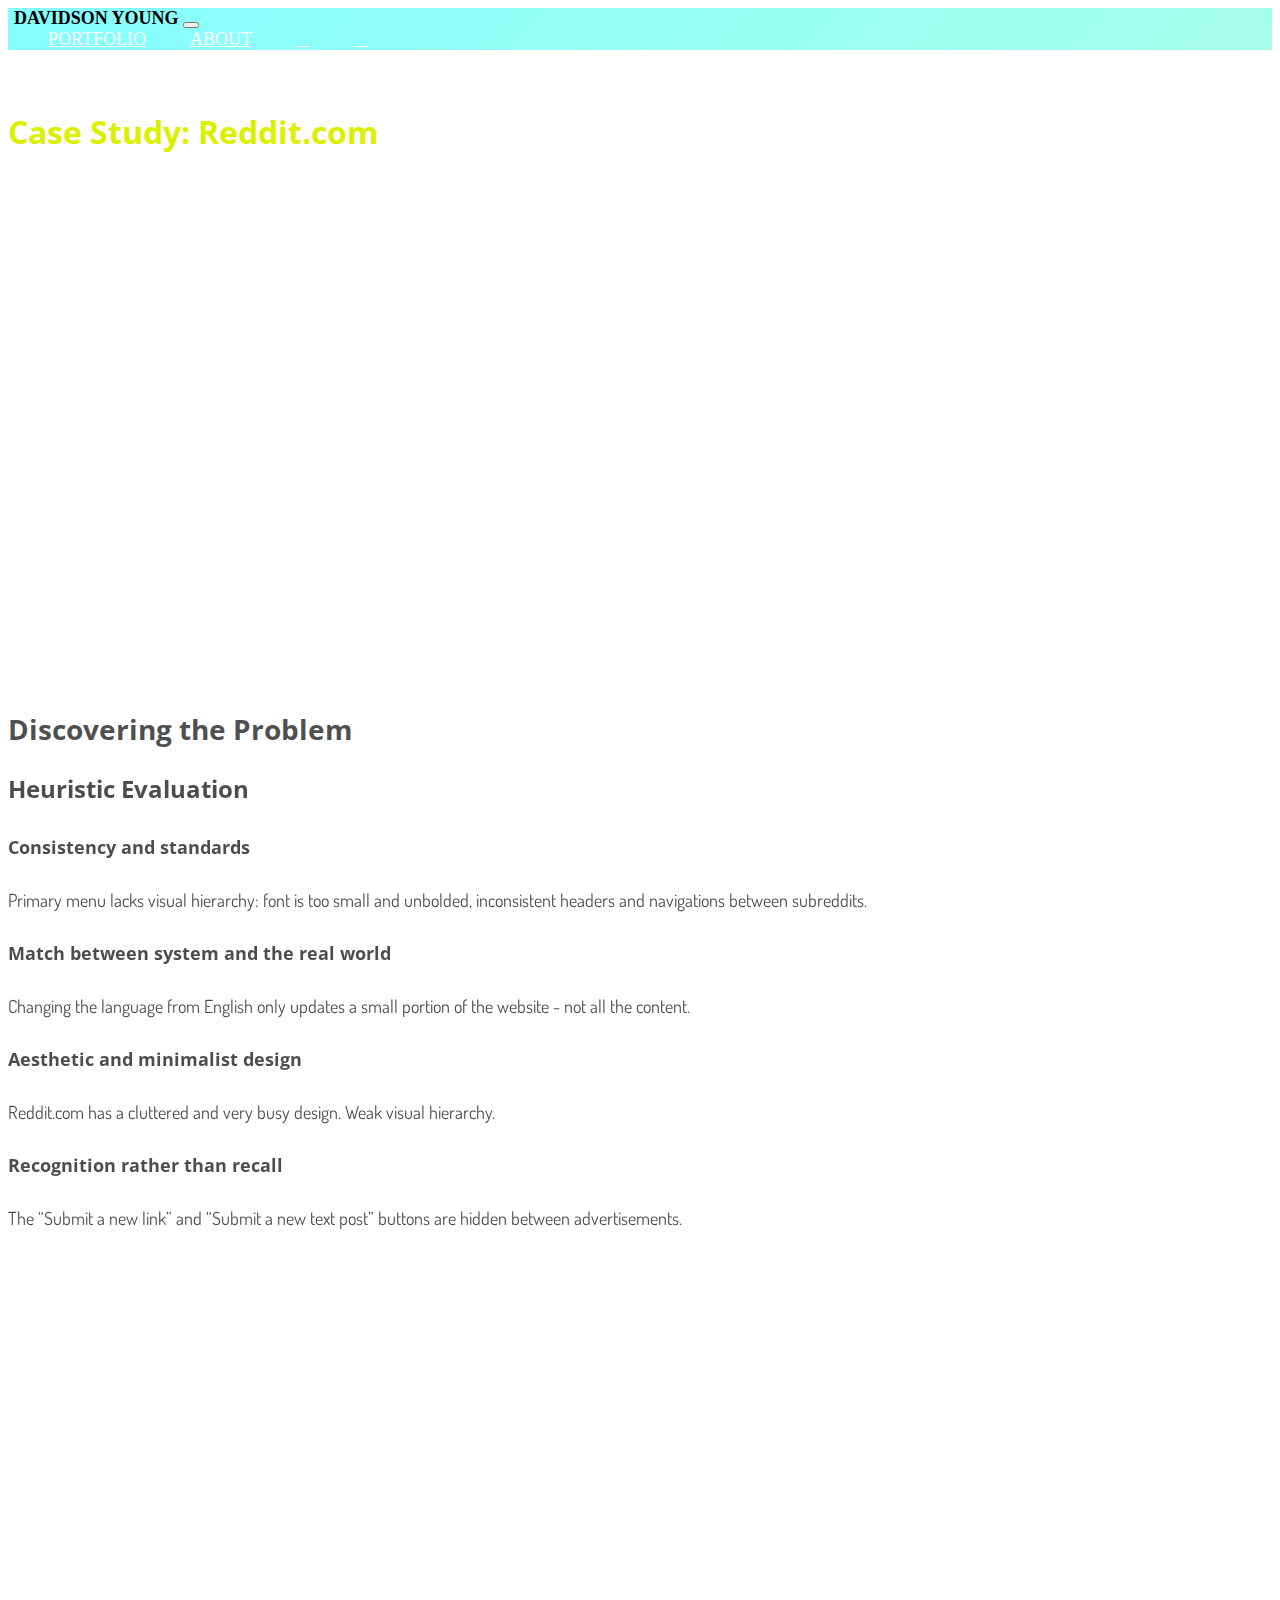
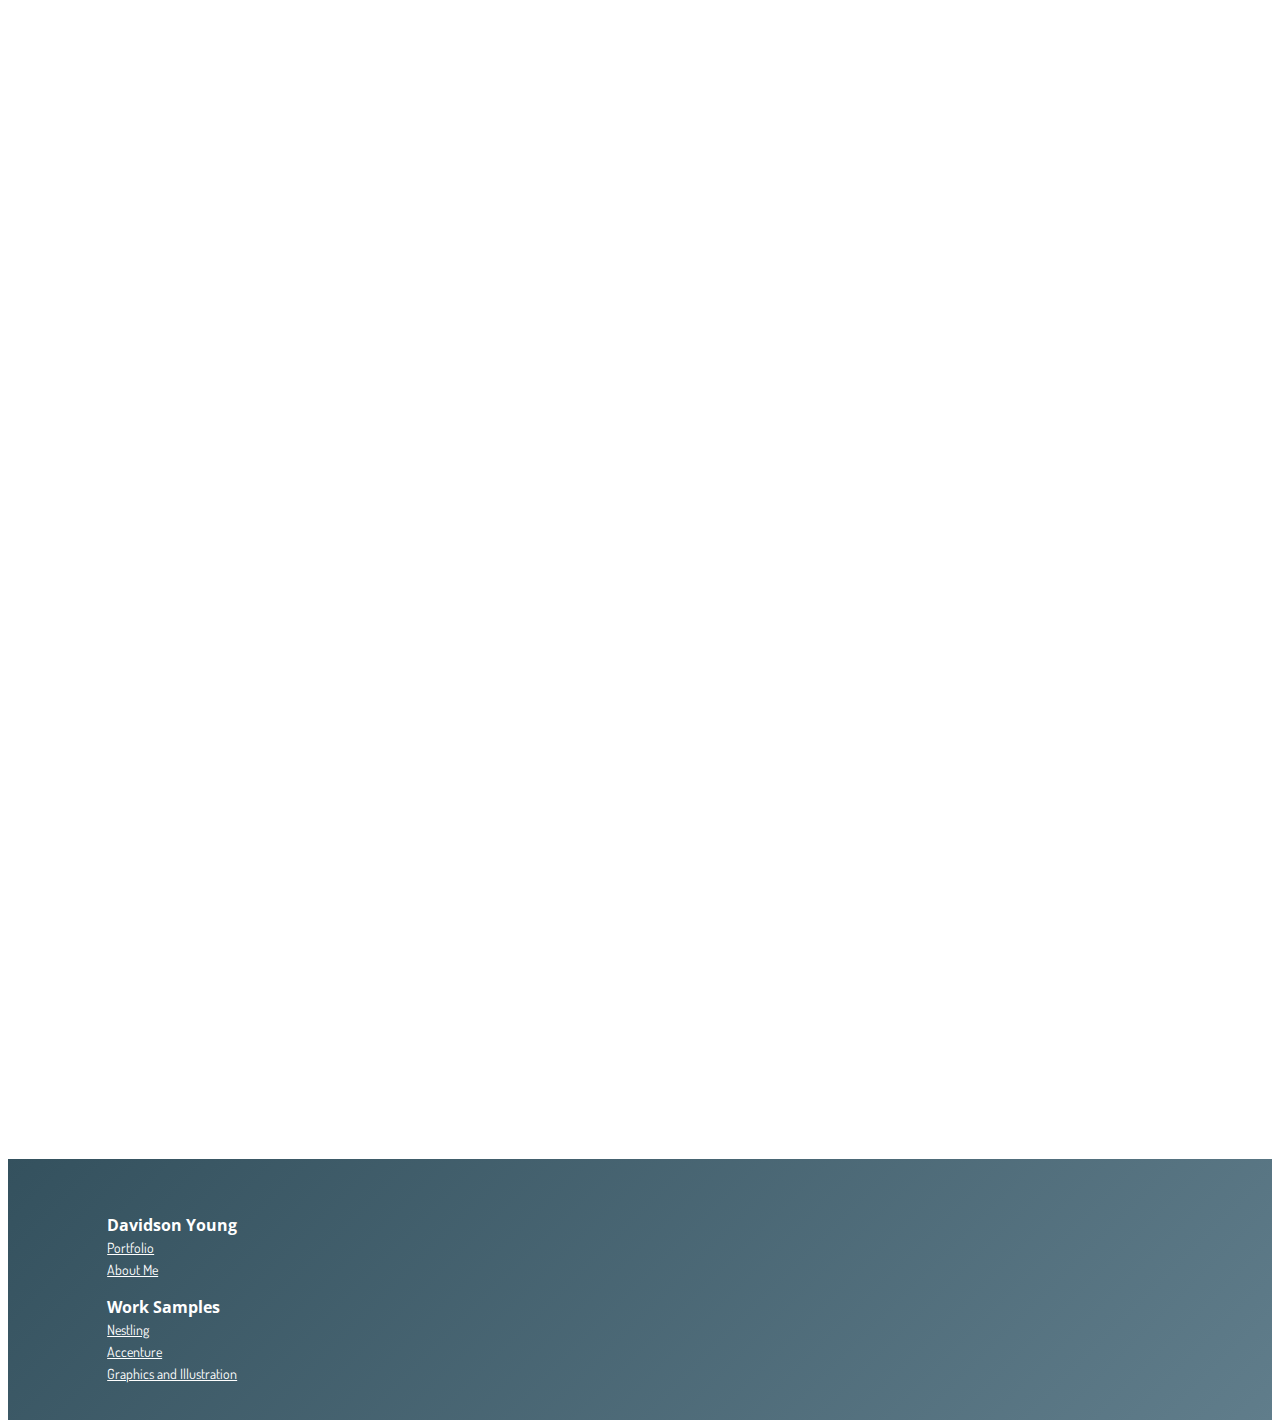
<file: reddit.html>
<!DOCTYPE html>
<html lang="en">
<head>
  <title>Case Study: Reddit</title>
  <!-- Required meta tags -->
    <meta charset="utf-8">
    <meta name="viewport" content="width=device-width, initial-scale=1, shrink-to-fit=no">

    <!-- Bootstrap CSS -->
    <link rel="stylesheet" href="https://stackpath.bootstrapcdn.com/bootstrap/4.1.0/css/bootstrap.min.css" integrity="sha384-9gVQ4dYFwwWSjIDZnLEWnxCjeSWFphJiwGPXr1jddIhOegiu1FwO5qRGvFXOdJZ4" crossorigin="anonymous">
    <link rel="stylesheet" type="text/css" href="https://cdnjs.cloudflare.com/ajax/libs/font-awesome/4.7.0/css/font-awesome.css">
    <link rel="stylesheet" type="text/css" href="CSS/portfolio.css">
    <script src="js/main.js"></script>
    <link href="https://fonts.googleapis.com/css?family=Dosis:500|Open+Sans:700" rel="stylesheet">
    <link rel="stylesheet" href="https://use.fontawesome.com/releases/v5.5.0/css/all.css" integrity="sha384-B4dIYHKNBt8Bc12p+WXckhzcICo0wtJAoU8YZTY5qE0Id1GSseTk6S+L3BlXeVIU" crossorigin="anonymous">
    <link rel="stylesheet" href="https://unpkg.com/aos@next/dist/aos.css" />
</head>
<body>
  <!--Navigation-->
  <nav class="navbar sticky-top navbar-expand-lg navbar-light bg-light">
    <div class="container d-flex justify-content-between">
    <a class="navbar-brand d-flex align-items-center" href="index.html"><span>Davidson Young</span></a>
    <button class="navbar-toggler" type="button" data-toggle="collapse" data-target="#navbarNavAltMarkup" aria-controls="navbarNavAltMarkup" aria-expanded="false" aria-label="Toggle navigation">
      <span class="navbar-toggler-icon"></span>
    </button>
    <div class="collapse navbar-collapse position-startic" id="navbarNavAltMarkup">
      <div class="navbar-nav">
        <a class="nav-item nav-link" href="index.html#myPortfolio">Portfolio</a>
        <a class="nav-item nav-link" href="aboutme.html">About</a>
        <a class="nav-item nav-link" href="mailto:hello@davidsonyoung.com"><i class="fas fa-envelope"></i></a>
        <a class="nav-item nav-link" href="https://www.linkedin.com/in/davidsonyoung" target=_blank><i class="fab fa-linkedin"></i></a>
        <a class="nav-item nav-link" href="https://www.dropbox.com/s/uojgaz8r0i2keem/Davidson%20Young%20Resume.pdf?dl=0" target=_blank><i class="fas fa-file-alt"></i></a>
      </div>
    </div>
    </div>
  </nav>
<!--Intro-->
<div class="container-fluid redditIntro">
  <div class="container projectPanel">
          <div class="col-lg-12 col-md-12 col-sm-12 col-xs-12 col-xs-12">
            <div class="row">
              <h1 class="intro">Case Study: Reddit.com
            </div>
            <div class="row">
                <p class="intro">Conducted user research to redesign the Reddit.com homepage</p>
            </div>
            <div class="row">
              <div class="col-lg-6 col-md-12 col-sm-12 col-xs-12 leftPanel">
                <h3 class="intro">The Problem</h4>
                <p class="intro">Reddit is a popular website to discover content based on the interests of its users.
                  However, usability research identified major issues that hinder first time users from signing up for accounts
                  and engaging with content.</p>
                <h3 class="intro">The Solution</h4>
                <p class="intro">Redesign Reddit’s home page to increase the findability of controls and scanability of content.
                    Enable user to easily find and discover communities.
              </div>
              <div class="col-lg-6 col-md-6 col-sm-6 col-xs-12 rightPanel">

              </div>
            </div>
          </div>
      </div>
  </div>
<!--Understanding the User-->
<div class="container-fluid">
<div class="container">
          <div class="col-lg-12 col-md-12 col-sm-12 col-xs-12 col-xs-12 projectPanel">
            <div class="row">
              <h2>Discovering the Problem</h2>
            </div>
            <div class="row">
              <div class="col-lg-6 col-md-6 col-sm-12 col-xs-12 leftPanel" data-aos="zoom-in">
                <h3>Heuristic Evaluation</h3>
                <h5>Consistency and standards</h5>
                  <p>Primary menu lacks visual hierarchy: font is too small and unbolded, inconsistent headers and
                  navigations between subreddits.</p>
                <h5>Match between system and the real world</h5>
                  <p>Changing the language from English only updates a small portion of the website - not all the content.
                <h5>Aesthetic and minimalist design</h5>
                  <p>Reddit.com has a cluttered and very busy design. Weak visual hierarchy.
                <h5>Recognition rather than recall</h5>
                  <p>The “Submit a new link” and “Submit a new text post” buttons are hidden between advertisements.
              </div>
              <div class="col-lg-6 col-md-6 col-sm-12 col-xs-12 rightPanel" data-aos="zoom-in">
                <img class="img-fluid" alt="Reddit Post buttons" src="PortfolioAssets/Reddit Post Buttons.png" width="480px">
                <p class="imageDescription">Buttons to post content are hidden</p>
              </div>
          </div>
          </div>
</div>
</div>

<!--Cognitive Walkthrough -->
<div class="container-fluid">
<div class="container">
          <div class="col-lg-12 col-md-12 col-sm-12 col-xs-12 col-xs-12 projectPanel" data-aos="zoom-in">
            <div class="row">
              <h2>Cognitive Walkthrough Evaluation
              <p>Goal: Identify usability issues with reddit.com's home page and sign-up process
              <p>Conducted evaluation using Wharton’s cognitive walkthrough full method.
            </div>
            <div class="row">
              <div class="col-lg-6 col-md-6 col-sm-12 col-xs-12 leftPanel">
                <img class="img-fluid" alt="I'm not a robot error message" src="PortfolioAssets/Reddit Not Robot.png" width="480px" data-aos="zoom-in">
                <p class="imageDescription">Error message doesn't clear</p>
              </div>
              <div class="col-lg-6 col-md-6 col-sm-12 col-xs-12 rightPanel">
                <h4>Major usability issues identified</h4>
                <p>Step 1: Click on the “sign up” button - Control is difficult to find.
                <p>Step 8: Click on the “submit” button - “I’m not a robot” error message doesn’t go away.
              </div>
            </div>
          </div>
</div>
</div>

<!--Competitive Analysis-->
<div class="container-fluid">
<div class="container">
          <div class="col-lg-12 col-md-12 col-sm-12 col-xs-12 col-xs-12 projectPanel" data-aos="zoom-in">
            <div class="row">
              <h2>Competitive Analysis
              <p>Goal: Assess threats and identify opportunities.
            </div>
            <div class="row">
              <div class="col-lg-6 col-md-6 col-sm-12 col-xs-12 leftPanel">
              <h4>Key Findings</h4>
                <ul>
                  <li>Facebook is the biggest threat to Reddit due to its audience size and
                  resources. It continues to promote community features (groups and pages)
                  and embed content in news feeds.</li>
                  <li>Facebook, StumbleUpon, and Voat are doing a great job with user
                    engagement and pages views per visit.</li>
                  <li>Digg and StumbleUpon provide a clean and modern design style.</li>
                </ul>
              </div>
              <div class="col-lg-6 col-md-6 col-sm-12 col-xs-12 rightPanel">
                <img class="img-fluid" alt="StumbleUpon nav bar" src="PortfolioAssets/Reddit StumbleUpon Competitor.png" width="480px">
                <p class="imageDescription">StumbleUpon leverages a persistent nav bar to keep users engaged.</p>
              </div>
            </div>
          </div>
</div>
</div>

<!--Usability Testing-->
<div class="container-fluid">
<div class="container">
          <div class="col-lg-12 col-md-12 col-sm-12 col-xs-12 col-xs-12 projectPanel" data-aos="zoom-in">
            <div class="row">
              <h2>Usability Testing
              <p>Conducted unmoderated user testing of canvas current site</p>
            </div>
            <div class="row">
              <div class="col-lg-6 col-md-6 col-sm-12 col-xs-12 leftPanel">
                <p>Clip of participant trying to find a subreddit after signing up for an account.<p>
                <iframe width="100%" height="300px" src="https://www.youtube.com/embed/NrGb85sbcEs" frameborder="0" allow="autoplay; encrypted-media" allowfullscreen></iframe>
              </div>
              <div class="col-lg-6 col-md-6 col-sm-12 col-xs-12 rightPanel">
                <h4>Key Insights</h4>
                <ul>
                  <li>Layout is cluttered.</li>
                  <li>Sign-up button difficult to find.</li>
                  <li>Modal window in sign-up process is prone to slips causing users to exit the process.</li>
                  <li>Users had a difficult time finding their subreddits because of the small navigation bar.</li>
                </ul>
                <h4>Key Actions</h4>
                <ul>
                  <li>Increase spacing between elements.</li>
                  <li>Increase signifiers - solid buttons, drop shadow, and hover effect.</li>
                  <li>Implement sign-up screens instead of using modal window.</li>
                  <li>Make subreddit menu more prominent with larger text size.</li>
                </ul>
              </div>
            </div>
          </div>
</div>
</div>

<!--Define: Strategy-->
<div class="container-fluid">
<div class="container">
          <div class="col-lg-12 col-md-12 col-sm-12 col-xs-12 col-xs-12 projectPanel" data-aos="zoom-in">
            <div class="row">
              <h2>Define the strategy</h2>
            </div>
            <div class="row">
              <div class="col-lg-4 col-md-4 col-sm-12 col-xs-12 findability">
                <div class="row">
                    <h4>  <i class="fas fa-search"></i>  Improve findability of controls</h4>
                </div>
                <div class="row">
                  <ul>
                    <li>Increase signifiers and size of controls</li>
                    <li>Implement icons for common controls</li>
                  </ul>
                </div>
              </div>
              <div class="col-lg-4 col-md-4 col-sm-12 col-xs-12 scanability">
                <div class="row">
                  <h4><i class="fas fa-eye"></i>  Improve scanability of content</h4>
                </div>
                <div class="row">
                  <ul>
                    <li>Make content more image centric</li>
                    <li>Increase visual hierarchy and spacing between elements</li>
                  </ul>
                </div>
              </div>
              <div class="col-lg-4 col-md-4 col-sm-12 col-xs-12 consistency">
                <div class="row">
                <h4><i class="fas fa-check-double"></i>  Provide a consistent experience</h4>
              </div>
              <div class="row">
                  <ul>
                    <li>Create standard headers and menus across the site while providing subreddit personalization</li>
                    <li>Redesign navigation - increase clarity and recognition</li>
                  </ul>
              </div>
              </div>
            </div>
          </div>
</div>
</div>

<!--Sketches-->
<div class="container-fluid">
<div class="container">
          <div class="col-lg-12 col-md-12 col-sm-12 col-xs-12 col-xs-12 projectPanel" data-aos="zoom-in">
            <div class="row">
              <h2>Sketching</h2>
            </div>
            <div class="row">
              <div class="col-lg-6 col-md-6 col-sm-12 col-xs-12 leftPanel">
                <p class="imageDescription">Home page</p>
                <img class="img-fluid" alt="Sketching Reddit Homepage" src="PortfolioAssets/Reddit Homepage Sketches.jpg" width="480px">
              </div>
              <div class="col-lg-6 col-md-6 col-sm-12 col-xs-12 rightPanel">
                <h4>Design Choices</h4>
                <p>The main goal was to make the content easier to scan by creating space between panels and
                  including large images.
                <p>I consider three different layouts:
                  <ul>
                    <li>Single column (current layout)</li>
                    <li>Horizontal responsive grid</li>
                    <li>Masonry/pinterest style grid</li>
                  </ul>
                <p>I choose the horizontal grid as the default view because it offers the traditional “Z” scanning flow.
                  Plus it takes less development cost than the masonry style grid.
              </div>
            </div>
          </div>
</div>
</div>

<!--Rapid Prototyping and Testing-->
<div class="container-fluid">
<div class="container">
          <div class="col-lg-12 col-md-12 col-sm-12 col-xs-12 col-xs-12 projectPanel" data-aos="zoom-in">
            <div class="row">
              <h2>Prototyping and Testing
              <p>Developed initial wireframes and tested prototype.</p>
            </div>
            <div class="row">
              <div class="col-lg-6 col-md-6 col-sm-12 col-xs-12 panelLeft">
                <p class="imageDescription">Homepage with notifications</p>
                <img class="img-fluid" alt="Reddit Homepage Paper Prototype" src="PortfolioAssets/Reddit Home Page Paper Prototype.jpg" width="480px">
              </div>
              <div class="col-lg-6 col-md-6 col-sm-12 col-xs-12 panelRight">
                <p class="imageDescription">Dashboard with badges and user stats.</p>
                <img class="img-fluid" alt="Reddit Dashboard Paper Prototype" src="PortfolioAssets/Reddit Dashboard Paper Prototype.jpg" width="480px">
              </div>
            </div>
            <div class="row">
              <div class="col-lg-6 col-md-6 col-sm-12 col-xs-12 panelLeft">
                <h4>Insights</h4>
                <ul>
                  <li>Positive feedback on layout and images.</li>
                  <li>Notification and profile icons are easily understood.</li>
                  <li>Dashboard labels and stats are not clear.</li>
              </div>
              <div class="col-lg-6 col-md-6 col-sm-12 col-xs-12 panelRight">
                <h4>Action</h4>
                <ul>
                  <li>Move forward with grid layout.</li>
                  <li>Improve dashboard labels.</li>
                </ul>
              </div>
            </div>
          </div>
</div>
</div>

<!--Iteration-->
<div class="container-fluid">
<div class="container">
          <div class="col-lg-12 col-md-12 col-sm-12 col-xs-12 col-xs-12 projectPanel" data-aos="zoom-in">
            <div class="row">
              <h2>Iterating
              <p>Revised design based on feedback and testing.</p>
            </div>
            <div class="row">
              <div class="col-lg-6 col-md-6 col-sm-12 col-xs-12 leftPanel">
                <p class="imageDescription">Early version of sign-up flow with a modal window</p>
                <img class="img-fluid" alt="Reddit Dashboard Paper Prototype" src="PortfolioAssets/Reddit.com Homepage –  Sign-Up - Log In.png" width="480px">
              </div>
              <div class="col-lg-6 col-md-6 col-sm-12 col-xs-12 rightPanel">
                <p class="imageDescription">Version two of sign-up flow with screens.</p>
                <img class="img-fluid" alt="Reddit Dashboard Paper Prototype" src="PortfolioAssets/Reddit.com Homepage –  Sign-up 2.png" width="480px">
              </div>
            </div>
            <div class="row">
              <div class="col-lg-12 col-md-12 col-sm-12 col-xs-12">
                <p>I changed the sign-up user flow from modal windows to a screens because I wanted to minimize distrations and potential errors/slips that I identified during usability testing.
              </div>
            </div>
          </div>
</div>
</div>

<!--High Fidelity Prototype-->
<div class="container-fluid">
<div class="container">
          <div class="col-lg-12 col-md-12 col-sm-12 col-xs-12 col-xs-12 projectPanel" data-aos="zoom-in">
            <div class="row">
              <h2>High Fidelity Prototype</h2>
            </div>
            <div class="row">
              <div class="col-lg-6 col-md-6 col-sm-12 col-xs-12 leftPanel">
                  <img class="img-fluid imgShadow" alt="Reddit Final Prototype" src="PortfolioAssets/Reddit Home Page HiFi.png" width="480px">
                  <p class="imageDescription"><a href="https://invis.io/T6GE8AAG2JM#/285707931_Home_Page_Logged_Grid_View_HiFi" target="_blank">Clickable Prototype</a>
              </div>
              <div class="col-lg-6 col-md-6 col-sm-12 col-xs-12 rightPanel">
                <h4>Takeaways and Lessons</h4>
                <ul>
                  <li>Mixed research methods allowed me to identify a variety of usability issues to address.</li>
                  <li>Iterative process of design is fun.</li>
                  <li>Design is never finished. I identified additional improvements after testing my high fidelity prototype with users.</li>
                </ul>
                <br>
                <h4>Next Steps</h4>
                <p>A few weeks after completing my project, I learned that Reddit was planning to release a new design of their home page. I'm looking
                  forward to comparing my version with theirs.</p>
              </div>
            </div>
          </div>
</div>
</div>




<footer class="footer">
<div class="container-fluid">
<div class="container">
  <div class="col-lg-12 col-md-12 col-sm-12 col-xs-12 col-xs-12 footerMenu">

    <div class="row">
      <div class="col-lg-6 col-md-6 col-sm-12 col-xs-12 leftFooterPanel">
          <p class="footerMenuHeader">Davidson Young
          <a href="index.html#myPortfolio" class="footerMenuItems"><br>Portfolio</a>
          <a href="index.html#aboutMe" class="footerMenuItems"><br>About Me</a>
      </div>
      <div class="col-lg-6 col-md-6 col-sm-12 col-xs-12 rightFooterPanel">
          <p class="footerMenuHeader">Work Samples
            <br><a href="nestling.html" class="footerMenuItems">Nestling</a></li>
            <br><a href="accenture.html" class="footerMenuItems">Accenture</a></li>
            <br><a href="graphicdesign.html" target="_blank" class="footerMenuItems">Graphics and Illustration</a>
        </ul>
      </div>
    </div>
  </div>
</div>
</div>
</footer>

<script src="https://code.jquery.com/jquery-3.3.1.slim.min.js" integrity="sha384-q8i/X+965DzO0rT7abK41JStQIAqVgRVzpbzo5smXKp4YfRvH+8abtTE1Pi6jizo" crossorigin="anonymous"></script>
<script src="https://unpkg.com/aos@next/dist/aos.js"></script>
<script>AOS.init();</script>
<script src="https://cdnjs.cloudflare.com/ajax/libs/popper.js/1.14.0/umd/popper.min.js" integrity="sha384-cs/chFZiN24E4KMATLdqdvsezGxaGsi4hLGOzlXwp5UZB1LY//20VyM2taTB4QvJ" crossorigin="anonymous"></script>
<script src="https://stackpath.bootstrapcdn.com/bootstrap/4.1.0/js/bootstrap.min.js" integrity="sha384-uefMccjFJAIv6A+rW+L4AHf99KvxDjWSu1z9VI8SKNVmz4sk7buKt/6v9KI65qnm" crossorigin="anonymous"></script>
</body>
</html>
</file>
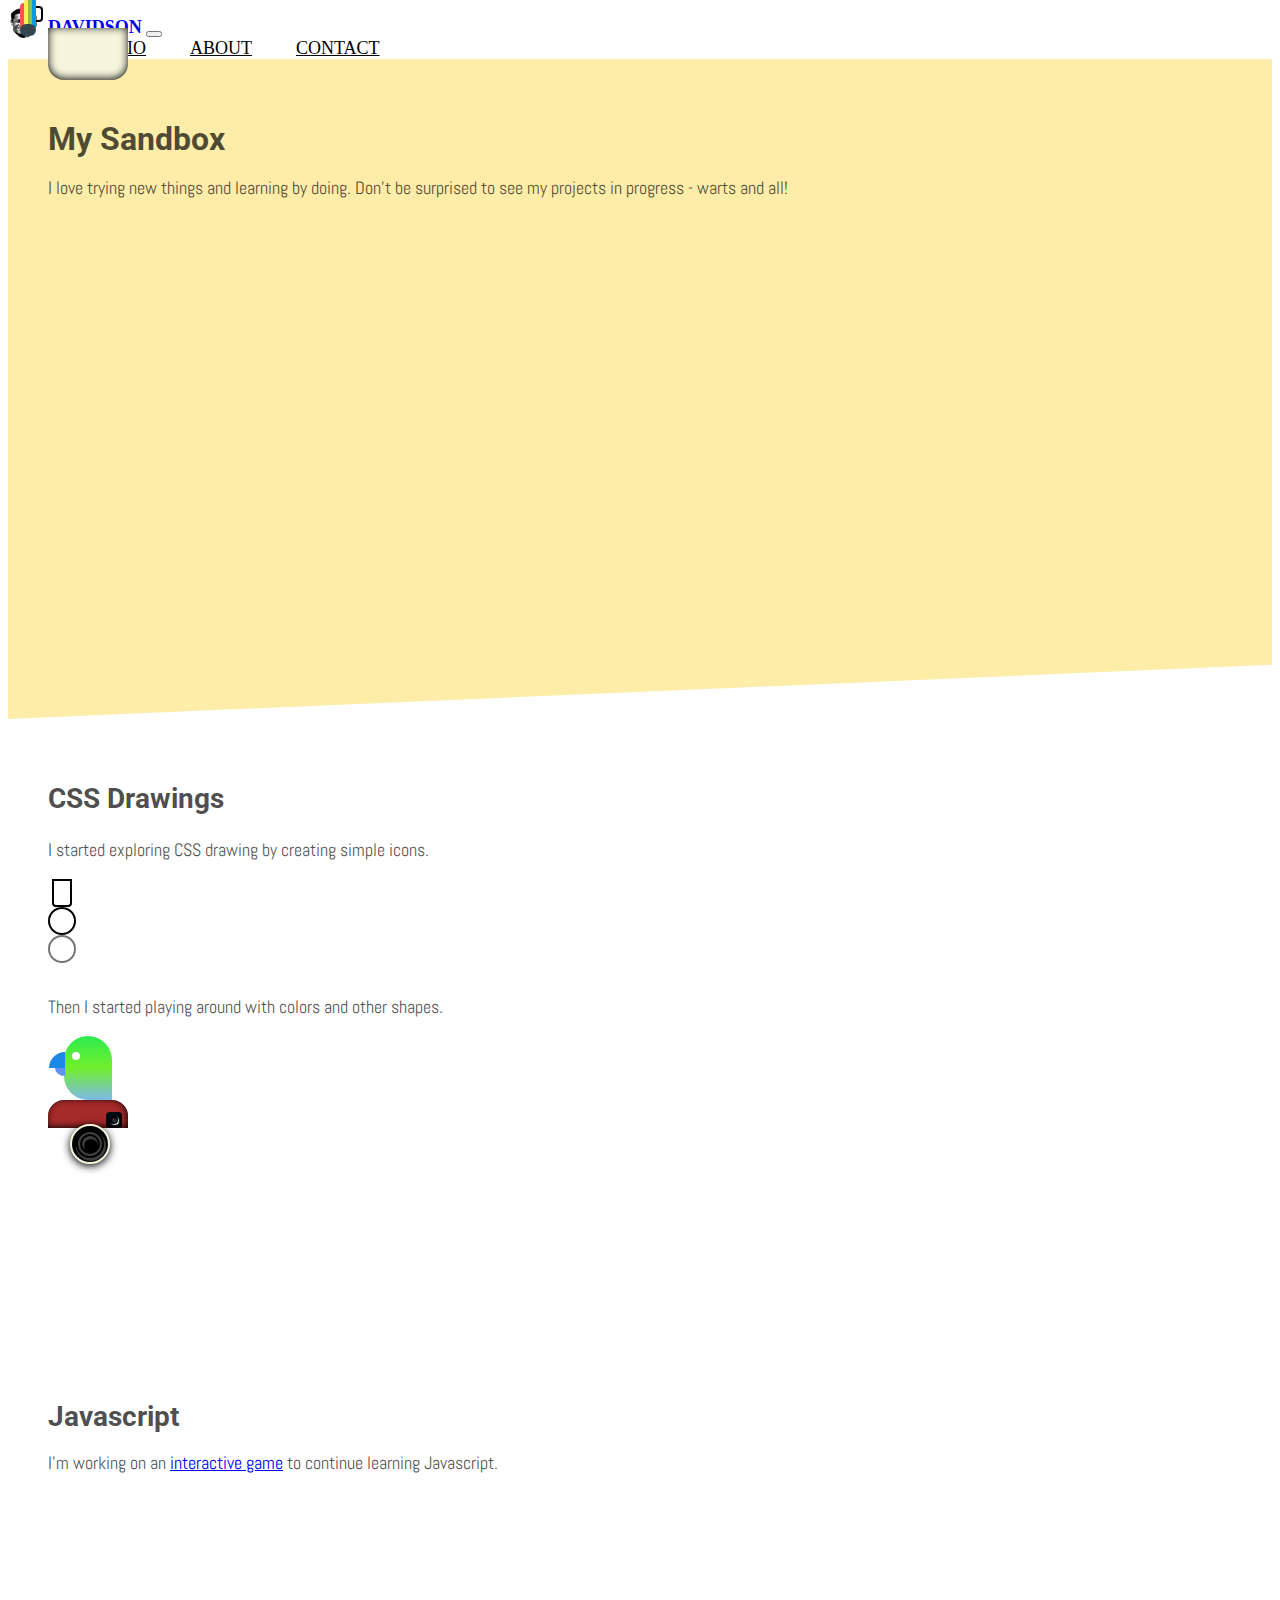
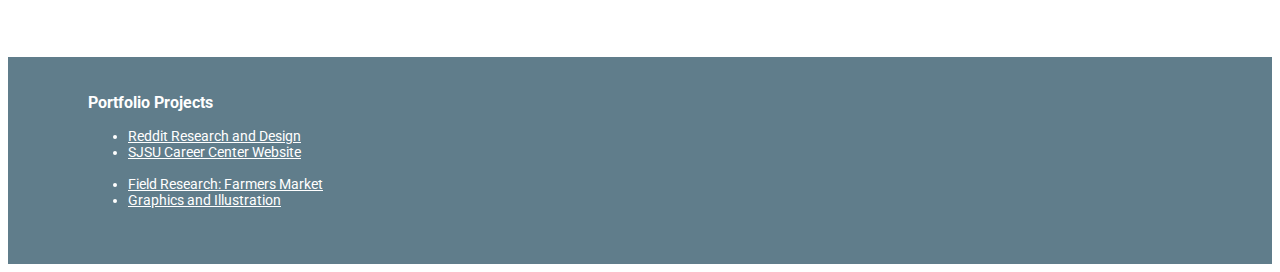
<file: sandbox.html>
<!doctype html>
<html lang="en">
<head>
  <title>My Sandbox</title>
  <!-- Required meta tags -->
    <meta charset="utf-8">
    <meta name="viewport" content="width=device-width, initial-scale=1, shrink-to-fit=no">

    <!-- Bootstrap CSS -->
    <link rel="stylesheet" href="https://stackpath.bootstrapcdn.com/bootstrap/4.1.0/css/bootstrap.min.css" integrity="sha384-9gVQ4dYFwwWSjIDZnLEWnxCjeSWFphJiwGPXr1jddIhOegiu1FwO5qRGvFXOdJZ4" crossorigin="anonymous">
    <link rel="stylesheet" type="text/css" href="https://cdnjs.cloudflare.com/ajax/libs/font-awesome/4.7.0/css/font-awesome.css">
    <link rel="stylesheet" type="text/css" href="CSS/sandbox.css">
    <link href="https://fonts.googleapis.com/css?family=Abel|Roboto|Roboto+Slab" rel="stylesheet">
</head>
<body>

<!--Navigation-->
<nav class="navbar fixed-top navbar-expand-lg navbar-light bg-light">
  <div class="container d-flex justify-content-between">
  <a class="navbar-brand d-flex align-items-center" href="index.html"><img class="logo d-inline-block align-middle" src="PortfolioAssets/DavidsonLogoBW.png" width="30" height="30"><span>Davidson</span></a>
  <button class="navbar-toggler" type="button" data-toggle="collapse" data-target="#navbarNavAltMarkup" aria-controls="navbarNavAltMarkup" aria-expanded="false" aria-label="Toggle navigation">
    <span class="navbar-toggler-icon"></span>
  </button>
  <div class="collapse navbar-collapse position-startic" id="navbarNavAltMarkup">
    <div class="navbar-nav">
      <a class="nav-item nav-link" href="index.html#myPortfolio">Portfolio</a>
      <a class="nav-item nav-link" href="index.html#aboutMe">About</a>
      <a class="nav-item nav-link" href="mailto:hello@davidsonyoung.com">Contact</a>
    </div>
  </div>
  </div>
</nav>

  <div class="container-fluid sandboxIntro">
    <div class="container projectPanel">
            <div class="col-lg-12 col-md-12 col-sm-12 col-xs-12 col-xs-12">
                <div class="row">
                  <h1 class="intro">My Sandbox
                  <p class="intro">I love trying new things and learning by doing. Don't be surprised to see my projects in progress - warts and all!</p>

                </div>
                  <div class="col-lg-6 col-md-6 col-sm-12 col-xs-12 rightPanel">
                  </div>
              </div>
            </div>
    </div>
  </div>
  <!--CSS DRAWINGS-->
  <div class="container">
    <div class="col-lg-12 col-md-12 col-sm-12 col-xs-12 col-xs-12 projectPanel">
    <div class="row">
      <h2>CSS Drawings</h2>
    </div>
    <div class="cssDrawings">
    <div class="row">
      <div class="col-lg-12 col-md-12 col-sm-12 col-xs-12">
        <p>I started exploring CSS drawing by creating simple icons.</p>
      </div>
    </div>
    <div class="row cssDrawings">
      <div class="col-lg-3 col-md-3 col-sm-3 col-xs-3">
        <div class="coffee icon">
        </div>
      </div>
      <div class="col-lg-3 col-md-3 col-sm-3 col-xs-3">
        <div class="alarm icon">
        </div>
      </div>

      <div class="col-lg-3 col-md-3 col-sm-3 col-xs-3">
        <div class="profile icon">
        </div>
      </div>
    </div>
    </div>

    <div class="cssDrawings">
    <div class="row">
      <div class="col-lg-12 col-md-12 col-sm-12 col-xs-12">
        <p>Then I started playing around with colors and other shapes.</p>
      </div>
    </div>
    <div class="row">
      <div class="col-lg-3 col-md-3 col-sm-3 col-xs-3">
        <div class="parrotHead">
          <div class="beakUpper"></div>
          <div class="beakLower"></div>
          <div class="parrotEye"></div>
        </div>
      </div>
      <div class="col-lg-3 col-md-3 col-sm-3 col-xs-3">
        <div class="oldInstagramLogo">
          <div class="instaBodyTop"></div>
          <div class="stripe">
            <div class="stripeOne"></div>
            <div class="stripeTwo"></div>
            <div class="stripeThree"></div>
            <div class="stripeFour"></div>
          </div>
          <div class="label"></div>
          <div class="lens">
            <div class="lensInside">
              <div class="lensInsideTwo"></div></div>
            </div>
            <div class="eye">
              <div class="eyeInside"><div class="eyeInsideTwo"></div></div>
            </div>
            <div class="instaBodyBottom"></div>
          </div>
      </div>

      <div class="col-lg-3 col-md-3 col-sm-3 col-xs-3">

      </div>
    </div>
    </div>

  </div>
  </div>


  <div class="container coding">
    <div class="col-lg-12 col-md-12 col-sm-12 col-xs-12 col-xs-12 projectPanel">
    <div class="row">
      <h2>Javascript
      <p>I'm working on an <a href="https://vvsz.herokuapp.com/" target="_blank">interactive game</a> to continue learning Javascript.</p>
    </div>
    </div>
  </div>



<footer class="footer">
  <div class="container-fluid">
  <div class="container">
    <div class="col-lg-12 col-md-12 col-sm-12 col-xs-12 col-xs-12 footerMenu">
      <div class="row">
        <p class="footerMenuHeader">Portfolio Projects</p>
      </div>
      <div class="row">
      <div class="col-lg-6 col-md-6 col-sm-6 col-xs-6 col-xs-6 leftFooterPanel">
        <ul>
          <li class="footerMenuItems"><a href="reddit.html" class="footerMenuItems">Reddit Research and Design</a></li>
          <li class="footerMenuItems"><a href="careercenter.html" class="footerMenuItems">SJSU Career Center Website</a></li>
        </ul>
      </div>
      <div class="col-lg-6 col-md-6 col-sm-6 col-xs-6 col-xs-6 rightFooterPanel">
        <ul>
          <li class="footerMenuItems"><a href="https://www.dropbox.com/s/08fngsiph71pjrb/Farmers%20Market%20Contextual%20Inquiry%20Models.pdf?dl=0" target="_blank" class="footerMenuItems">Field Research: Farmers Market</a></li>
          <li class="footerMenuItems"><a href="graphicdesign.html" target="_blank" class="footerMenuItems">Graphics and Illustration</a></li>
      </ul>
      </div>
    </div>
    </div>
    </div>
  </div>
  </div>
</footer>

<!-- Optional JavaScript -->
<!-- jQuery first, then Popper.js, then Bootstrap JS -->
<script src="https://code.jquery.com/jquery-3.3.1.slim.min.js" integrity="sha384-q8i/X+965DzO0rT7abK41JStQIAqVgRVzpbzo5smXKp4YfRvH+8abtTE1Pi6jizo" crossorigin="anonymous"></script>
<script src="https://cdnjs.cloudflare.com/ajax/libs/popper.js/1.14.0/umd/popper.min.js" integrity="sha384-cs/chFZiN24E4KMATLdqdvsezGxaGsi4hLGOzlXwp5UZB1LY//20VyM2taTB4QvJ" crossorigin="anonymous"></script>
<script src="https://stackpath.bootstrapcdn.com/bootstrap/4.1.0/js/bootstrap.min.js" integrity="sha384-uefMccjFJAIv6A+rW+L4AHf99KvxDjWSu1z9VI8SKNVmz4sk7buKt/6v9KI65qnm" crossorigin="anonymous"></script>

</body>
</html>
</file>
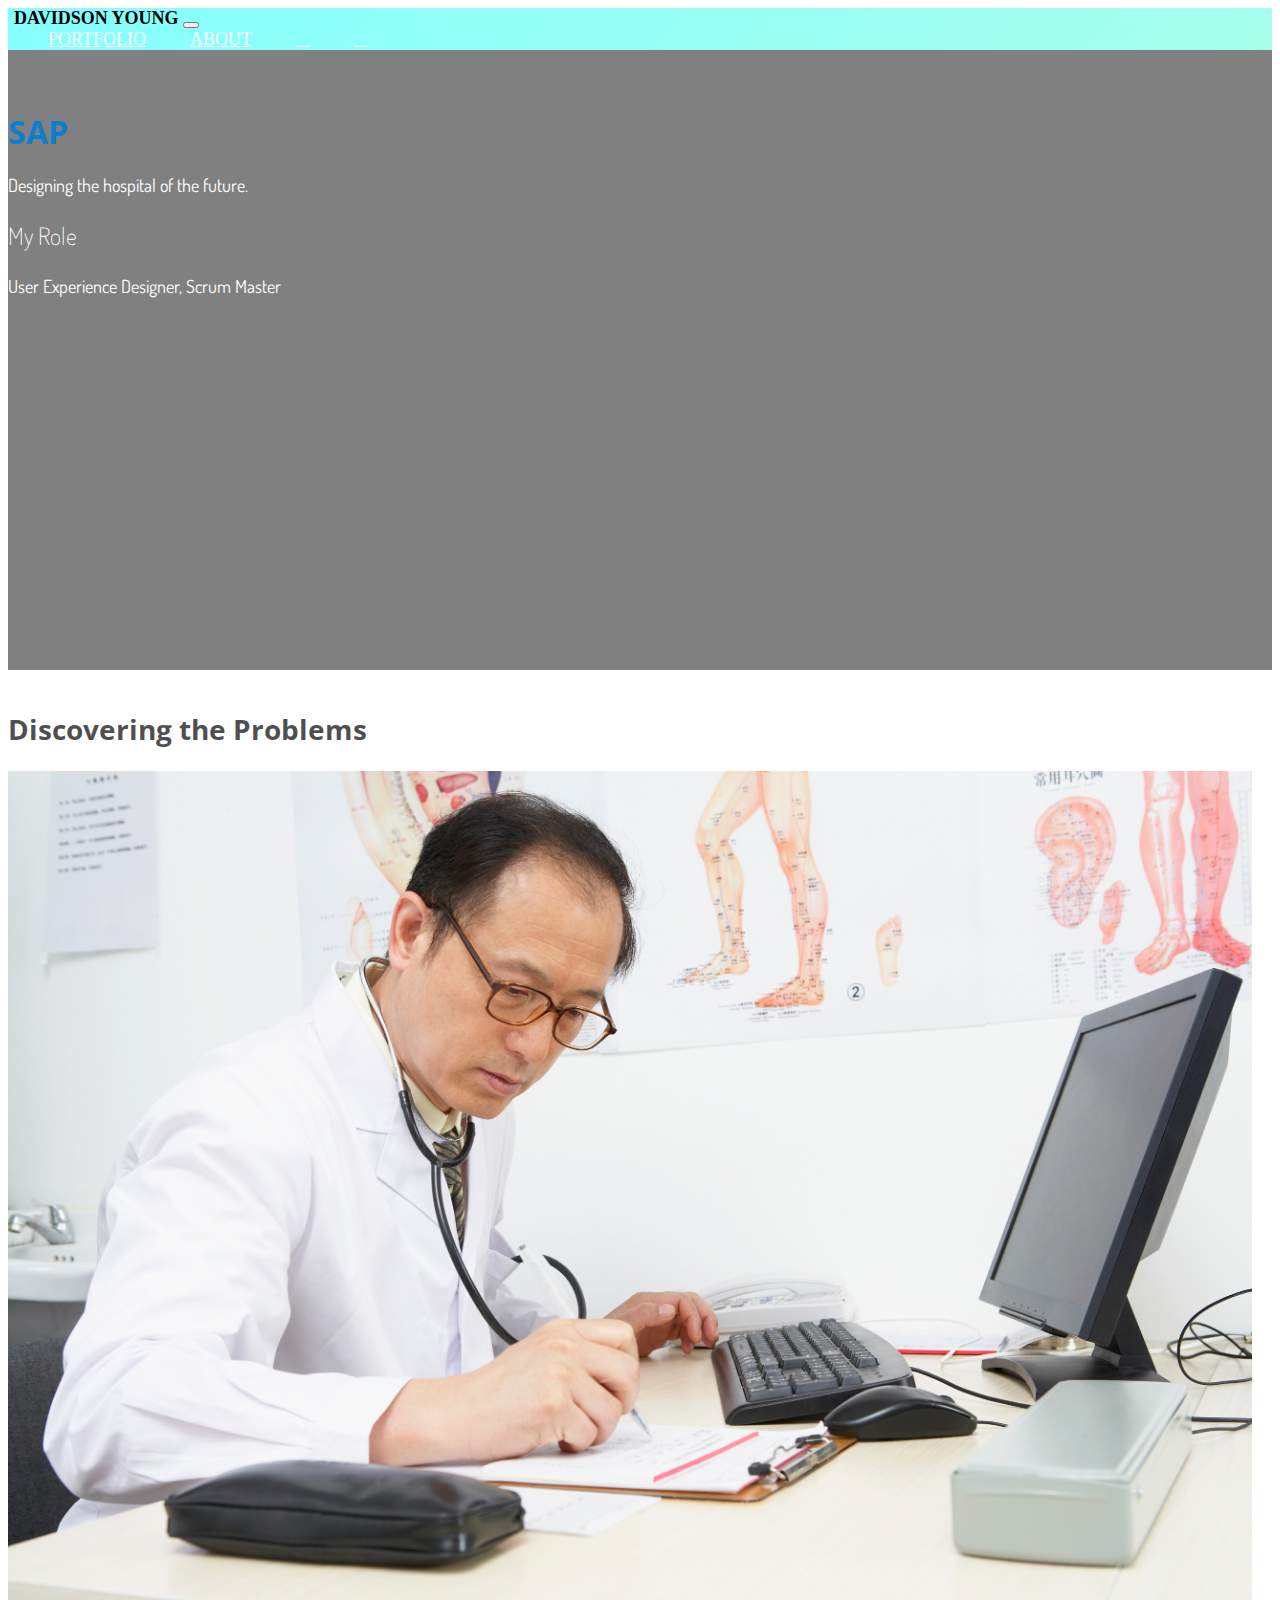
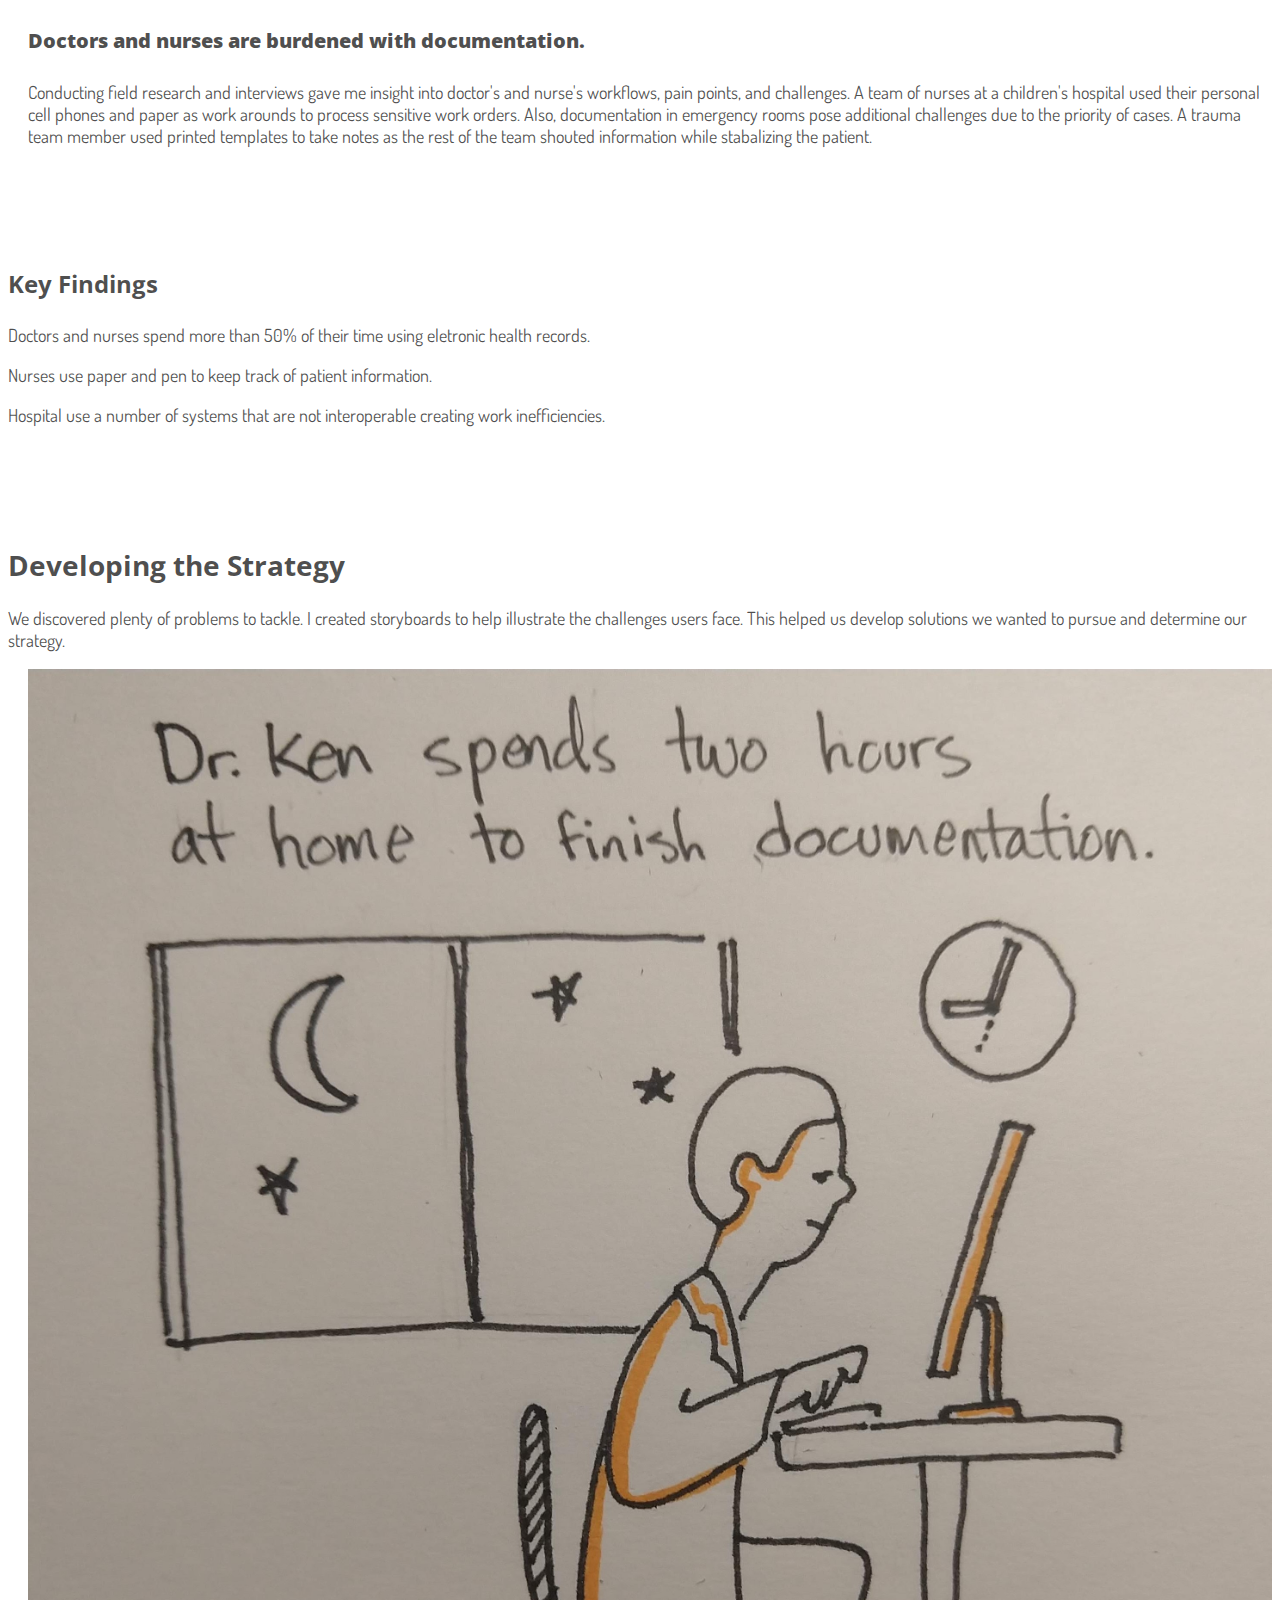
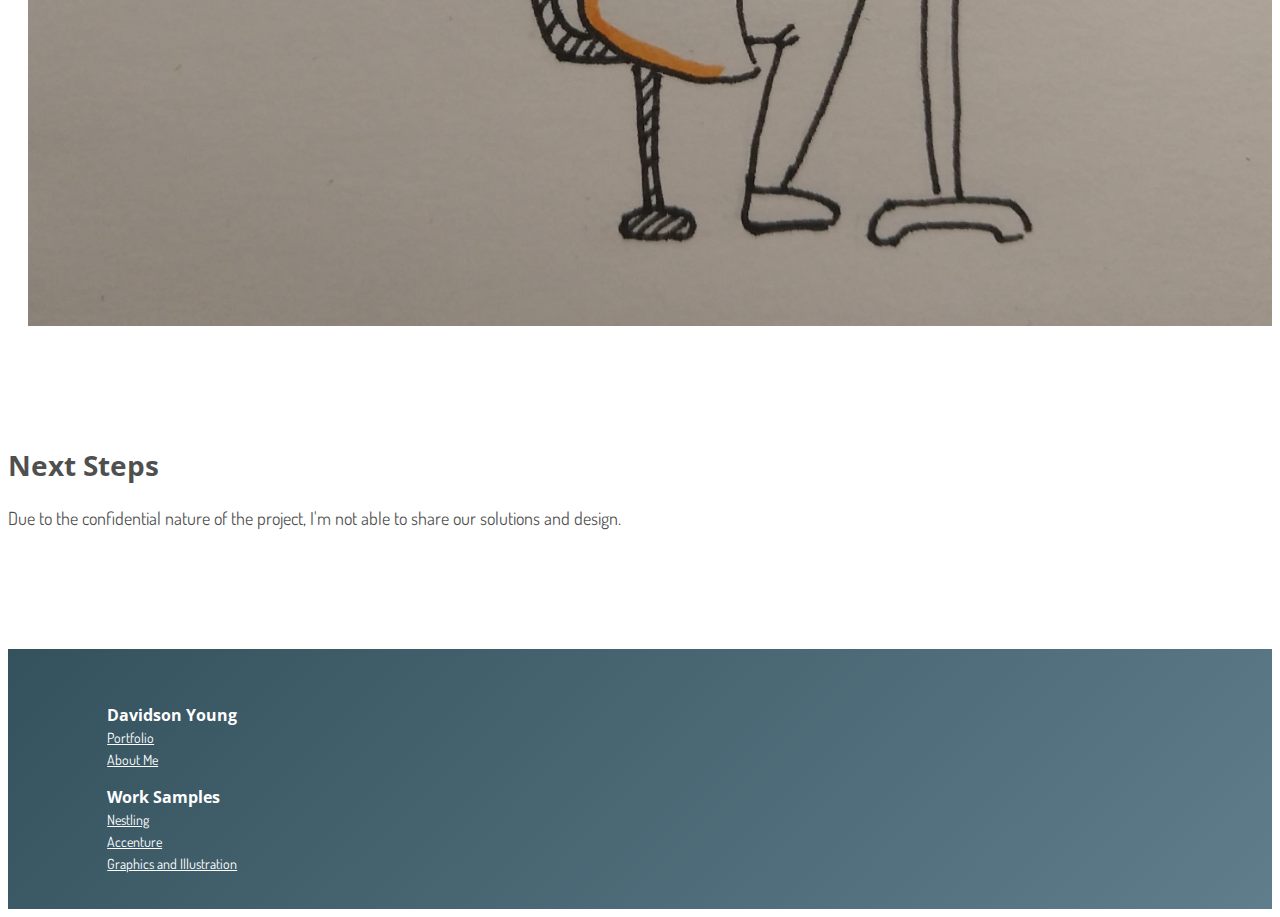
<file: sap.html>
<!DOCTYPE html>
<html lang="en">
<head>
  <title>SAP</title>
  <!-- Required meta tags -->
    <meta charset="utf-8">
    <meta name="viewport" content="width=device-width, initial-scale=1, shrink-to-fit=no">

    <!-- Bootstrap CSS -->
    <link rel="stylesheet" href="https://stackpath.bootstrapcdn.com/bootstrap/4.1.0/css/bootstrap.min.css" integrity="sha384-9gVQ4dYFwwWSjIDZnLEWnxCjeSWFphJiwGPXr1jddIhOegiu1FwO5qRGvFXOdJZ4" crossorigin="anonymous">
    <link rel="stylesheet" type="text/css" href="https://cdnjs.cloudflare.com/ajax/libs/font-awesome/4.7.0/css/font-awesome.css">
    <link rel="stylesheet" type="text/css" href="CSS/portfolio.css">
    <script src="js/main.js"></script>
    <link href="https://fonts.googleapis.com/css?family=Dosis:500|Open+Sans:700" rel="stylesheet">
    <link rel="stylesheet" href="https://use.fontawesome.com/releases/v5.5.0/css/all.css" integrity="sha384-B4dIYHKNBt8Bc12p+WXckhzcICo0wtJAoU8YZTY5qE0Id1GSseTk6S+L3BlXeVIU" crossorigin="anonymous">
    <link rel="stylesheet" href="https://unpkg.com/aos@next/dist/aos.css" />
</head>
<body>
  <!--Navigation-->
  <nav class="navbar sticky-top navbar-expand-lg navbar-light bg-light">
    <div class="container d-flex justify-content-between">
    <a class="navbar-brand d-flex align-items-center" href="index.html"><span>Davidson Young</span></a>
    <button class="navbar-toggler" type="button" data-toggle="collapse" data-target="#navbarNavAltMarkup" aria-controls="navbarNavAltMarkup" aria-expanded="false" aria-label="Toggle navigation">
      <span class="navbar-toggler-icon"></span>
    </button>
    <div class="collapse navbar-collapse position-startic" id="navbarNavAltMarkup">
      <div class="navbar-nav">
        <a class="nav-item nav-link" href="index.html#myPortfolio">Portfolio</a>
        <a class="nav-item nav-link" href="aboutme.html">About</a>
        <a class="nav-item nav-link" href="mailto:hello@davidsonyoung.com"><i class="fas fa-envelope"></i></a>
        <a class="nav-item nav-link" href="https://www.linkedin.com/in/davidsonyoung" target=_blank><i class="fab fa-linkedin"></i></a>
        <a class="nav-item nav-link" href="https://www.dropbox.com/s/uojgaz8r0i2keem/Davidson%20Young%20Resume.pdf?dl=0" target=_blank><i class="fas fa-file-alt"></i></a>
      </div>
    </div>
    </div>
  </nav>
<!--Intro-->
<div class="container-fluid sapIntro">
  <div class="container projectPanel">
          <div class="col-lg-12 col-md-12 col-sm-12 col-xs-12 col-xs-12">
            <div class="row">
              <h1 class="introSAP">SAP</h1>
            </div>
            <div class="row">
                <p class="intro">Designing the hospital of the future.</p>
            </div>
            <div class="row">
              <div class="col-lg-6 col-md-12 col-sm-12 col-xs-12 leftPanel">
                <h3 class="intro">My Role</h4>
                <p class="intro">User Experience Designer, Scrum Master
              </div>
              <div class="col-lg-6 col-md-6 col-sm-6 col-xs-12 rightPanel">
              </div>
            </div>
          </div>
      </div>
  </div>


  <div class="container">
    <div class="col-lg-12 col-md-12 col-sm-12 col-xs-12 col-xs-12 projectPanel">
    <div class="row">
      <h2>Discovering the Problems</h2>
    </div>
    <div class="row">
      <div class="col-lg-6 col-md-6 col-sm-12 col-xs-12 leftPanel">
        <img class="img-fluid" alt="Childcare" src="PortfolioAssets/Doctor with Computer.jpg" height="auto" width="100%">
      </div>
      <div class="col-lg-6 col-md-6 col-sm-12 col-xs-12 rightPanel">
        <h4><b>Doctors and nurses are burdened with documentation.</h4>
        <p>Conducting field research and interviews gave me insight into doctor's and nurse's workflows, pain points, and challenges. A team of nurses at a
        children's hospital used their personal cell phones and paper as work arounds to process sensitive work orders. Also, documentation
        in emergency rooms pose additional challenges due to the priority of cases. A trauma team member used printed templates to take notes
        as the rest of the team shouted information while stabalizing the patient.</p>
      </div>
      </div>
    </div>
  </div>

  <div class="container">
    <div class="col-lg-12 col-md-12 col-sm-12 col-xs-12 col-xs-12 projectPanel">
    <div class="row">
        <h3>Key Findings</h3>
    </div>
    <div class="row">
      <div class="col-lg-4 col-md-4 col-sm-12 col-xs-12 col-xs-12">
        <p>Doctors and nurses spend more than 50% of their time using eletronic health records.</p>
      </div>
      <div class="col-lg-4 col-md-4 col-sm-12 col-xs-12 col-xs-12">
        <p>Nurses use paper and pen to keep track of patient information.</p>
      </div>
      <div class="col-lg-4 col-md-4 col-sm-12 col-xs-12 col-xs-12">
        <p>Hospital use a number of systems that are not interoperable creating work inefficiencies.</p>
      </div>
    </div>
    </div>
  </div>

  <div class="container">
    <div class="col-lg-12 col-md-12 col-sm-12 col-xs-12 col-xs-12 projectPanel">
    <div class="row">
      <h2>Developing the Strategy</h2>
    </div>
    <div class="row">
      <div class="col-lg-6 col-md-6 col-sm-12 col-xs-12 leftPanel">
        <p>We discovered plenty of problems to tackle. I created storyboards to help illustrate the challenges users face.
        This helped us develop solutions we wanted to pursue and determine our strategy.</p>

      </div>
      <div class="col-lg-6 col-md-6 col-sm-12 col-xs-12 rightPanel">
        <img class="img-fluid" alt="Storyboard" src="PortfolioAssets/SAP Storyboard.jpg" height="auto" width="100%">
      </div>
      </div>
    </div>
  </div>

  <div class="container">
    <div class="col-lg-12 col-md-12 col-sm-12 col-xs-12 col-xs-12 projectPanel">
    <div class="row">
      <h2>Next Steps</h2>
    </div>
    <div class="row">
      <p>Due to the confidential nature of the project, I'm not able to share our solutions and design.</p>
    </div>
    </div>
  </div>





<footer class="footer">
<div class="container-fluid">
<div class="container">
  <div class="col-lg-12 col-md-12 col-sm-12 col-xs-12 col-xs-12 footerMenu">

    <div class="row">
      <div class="col-lg-6 col-md-6 col-sm-12 col-xs-12 leftFooterPanel">
          <p class="footerMenuHeader">Davidson Young
          <a href="index.html#myPortfolio" class="footerMenuItems"><br>Portfolio</a>
          <a href="index.html#aboutMe" class="footerMenuItems"><br>About Me</a>
      </div>
      <div class="col-lg-6 col-md-6 col-sm-12 col-xs-12 rightFooterPanel">
          <p class="footerMenuHeader">Work Samples
            <br><a href="nestling.html" class="footerMenuItems">Nestling</a></li>
            <br><a href="accenture.html" class="footerMenuItems">Accenture</a></li>
            <br><a href="graphicdesign.html" target="_blank" class="footerMenuItems">Graphics and Illustration</a>
        </ul>
      </div>
    </div>
  </div>
</div>
</div>
</footer>

<script src="https://code.jquery.com/jquery-3.3.1.slim.min.js" integrity="sha384-q8i/X+965DzO0rT7abK41JStQIAqVgRVzpbzo5smXKp4YfRvH+8abtTE1Pi6jizo" crossorigin="anonymous"></script>
<script src="https://unpkg.com/aos@next/dist/aos.js"></script>
<script>AOS.init();</script>
<script src="https://cdnjs.cloudflare.com/ajax/libs/popper.js/1.14.0/umd/popper.min.js" integrity="sha384-cs/chFZiN24E4KMATLdqdvsezGxaGsi4hLGOzlXwp5UZB1LY//20VyM2taTB4QvJ" crossorigin="anonymous"></script>
<script src="https://stackpath.bootstrapcdn.com/bootstrap/4.1.0/js/bootstrap.min.js" integrity="sha384-uefMccjFJAIv6A+rW+L4AHf99KvxDjWSu1z9VI8SKNVmz4sk7buKt/6v9KI65qnm" crossorigin="anonymous"></script>
</body>
</html>
</file>
<file: CSS/sandbox.css>
font-family: 'Roboto', sans-serif;
font-family: 'Roboto Slab', serif;
font-family: 'Abel', sans-serif;

// Extra small devices (portrait phones, less than 576px)
// No media query since this is the default in Bootstrap

// Small devices (landscape phones, 576px and up)
@media (min-width: 576px) { ... }

// Medium devices (tablets, 768px and up)
@media (min-width: 768px) { ... }

// Large devices (desktops, 992px and up)
@media (min-width: 992px) { ... }

// Extra large devices (large desktops, 1200px and up)
@media (min-width: 1200px) { ... }


h1 {
  font-size: 32px;
  font-family: 'Roboto', sans-serif;
  font-weight: bold;
  color: rgba(0,0,0,.7);
}


h2 {
  font-size: 28px;
  font-family: 'Roboto', sans-serif;
  font-weight: bold;
  color: rgba(0,0,0,.7);
}

h2.splashMessage {
  font-size: 28px;
  font-family: 'Abel', sans-serif;
  font-weight: bold;
  color: white;
}

h3 {
  font-size: 24px;
  font-family: 'Roboto', sans-serif;
  font-weight: bold;
  color: rgba(0,0,0,.7);
}

h4 {
  font-size: 20px;
  font-family: 'Roboto', sans-serif;
  font-weight: bolder;
  color: rgba(0,0,0,.7);
}

h5 {
  font-size: 18px;
  font-family: 'Roboto', sans-serif;
  font-weight: bolder;
  color: rgba(0,0,0,.7);
}

li {
  font-size: 18px;
  font-family: 'Abel', sans-serif;
  font-weight: normal;
  color: rgba(0,0,0,.7);
}

p {
  font-size: 18px;
  font-family: 'Abel', sans-serif;
  font-weight: normal;
  color: rgba(0,0,0,.7);
}

p.imageDescription {
  font-size: 18px;
  font-family: 'Abel', sans-serif;
  font-weight: normal;
  color: rgba(0,0,0,.54);
  padding: 8px 0px 0px 8px;
  text-align: left;
}

p.iconDescription {
  font-size: 12px;
  font-family: 'Abel', sans-serif;
  font-weight: normal;
  color: rgba(0,0,0,.54);
  padding: 8px 0px 0px 8px;
  text-align: left;
}

p.imageComment {
  font-size: 18px;
  font-family: 'Abel', sans-serif;
  font-weight: normal;
  color: white;
  padding: 40px 40px 40px 40px;
}

p.footerMenuHeader {
  font-size: 16px;
  font-family: 'Roboto', sans-serif;
  font-weight: bold;
  color: white;
}

p.footerMenuItems {
  font-size: 14px;
  font-family: 'Roboto', sans-serif;
  font-weight: normal;
  color: white;
}

li.intro {
  color: white;
  font-size: 18px;
  font-family: 'Abel', sans-serif;
  font-weight: normal;
}


li.footerMenuItems {
  font-size: 14px;
  font-family: 'Roboto', sans-serif;
  font-weight: normal;
  color: white;
}

a.footerMenuItems {
  font-size: 14px;
  font-family: 'Roboto', sans-serif;
  font-weight: normal;
  color: white;
}


a:link.footerMenuItems {
  color: white;
}

a:visited {

}

a:focus {

}

a:hover {

}

a:active {

}

.navbar {
  position: relative;
  vertical-align: middle;
  color: black;
  text-transform: uppercase;
  border-bottom: none;
  background-color: white;
}

.navbar-nav {
  vertical-align: middle;
  color: black;
  text-transform: uppercase;
  border-bottom: none;
}


.navbar-brand {
  display: inline-block;
  vertical-align: bottom;
}


.navbar-brand span {
	font-size:18px;
	font-weight: bold;
	display:inline-block;
	vertical-align:bottom;
	padding:0 0 0 6px;
}

.nav-item {
  margin-left: 40px;
  vertical-align: bottom;
  color: black;
  font-size: 18px;
}

.nav-link {
  color: black;
}

.logo {
  margin-right: 4px;
  vertical-align: middle;
}

.projectPanel {
  padding: 40px 40px 40px 40px;
  margin-bottom: 48px;
}

.sandboxIntro {
  background-color: #fdeda9;
  height: 660px;
  -webkit-clip-path: polygon(0 0, 1600px 0, 1600px 87%, 0 100%);
  clip-path: polygon(0 0, 2000px 0, 2000px 87%, 0 100%);
}

.cssDrawings {
  margin-bottom: 32px;
}

.coding {
  margin-top: 80px;
  margin-bottom: 120px;
}

/* ICON - COFFEE*/
.coffee.icon {
  color: #000;
  margin-left: 4px;
  margin-top: 0px;
  width: 16px;
  height: 24px;
  border-radius: 0px 0px 4px 4px ;
  border: solid 2px currentColor;
}

.coffee.icon:after {
  content: '';
  color: none;
  background-color: none;
  position: absolute;
  left: 33px;
  top: 6px;
  width: 6px;
  height: 12px;
  border-radius: 0px 4px 4px 0px;
  border: solid 2px black;
}

/* ICON - ALARM*/
.alarm.icon {
  color: #000;
  margin-left: 0px;
  margin-top: 0px;
  width: 24px;
  height: 24px;
  border-radius: 100%;
  border: solid 2px currentColor;
}

.alarm.icon:hover {
  color: #000;
  margin-left: 0px;
  margin-top: 0px;
  width: 24px;
  height: 24px;
  border-radius: 100%;
  background-color: #d1d9ff;
  border: solid 2px currentColor;
}

.alarm.icon:before {
  content: " ";
  color: #000;
  position: absolute;
  top: 10px;
  left: 28px;
  width: 2px;
  height: 6px;
  background-color: #000;
  -webkit-transform: rotate(90deg);
}

.alarm.icon:after {
  content: "";
  color: #000;
  position: absolute;
  top: 6px;
  left: 26px;
  width: 2px;
  height: 8px;
  background-color: #000;
  -webkit-transform: rotate(0deg);
}


/* ICON - PROFILE */
.profile.icon {
  color: #000;
  opacity: .54;
  margin-left: 0px;
  margin-top: 0px;
  width: 24px;
  height: 24px;
  border-radius: 100%;
  border: solid 2px currentColor;
}

.profile.icon:hover {
  color: #000;
  opacity: .74;
  margin-left: 0px;
  margin-top: 0px;
  width: 24px;
  height: 24px;
  border-radius: 100%;
  background-color: #d1d9ff;
  border: solid 2px currentColor;
}

.profile.icon:before {
  content: "";
  color: #000;
  position: absolute;
  top: 6px;
  left: 24px;
  width: 6px;
  height: 8px;
  border-radius: 4px;
  border: solid 2px currentColor;
}

.profile.icon:after {
  content: "";
  color: #000;
  position: absolute;
  top: 14px;
  left: 21px;
  width: 12px;
  height: 9px;
  border-top: solid 2px currentColor;
  border-bottom: solid 2px transparent;
  border-right: solid 2px currentColor;
  border-left: solid 2px currentColor;
  border-radius: 4px 4px 0px 0px;
}


/* ICON - PARROT */
.parrotHead {
  color: #000;
  background-color: background: #2eea51; /* Old browsers */
background: -moz-linear-gradient(top, #2eea51 0%, #71ef2d 50%, #7db9e8 100%); /* FF3.6-15 */
background: -webkit-linear-gradient(top, #2eea51 0%,#71ef2d 50%,#7db9e8 100%); /* Chrome10-25,Safari5.1-6 */
background: linear-gradient(to bottom, #2eea51 0%,#71ef2d 50%,#7db9e8 100%); /* W3C, IE10+, FF16+, Chrome26+, Opera12+, Safari7+ */
filter: progid:DXImageTransform.Microsoft.gradient( startColorstr='#2eea51', endColorstr='#7db9e8',GradientType=0 ); /* IE6-9 */
  margin-left: 16px;
  margin-top: 0px;
  width: 48px;
  height: 64px;
  border-radius: 28px 28px 0px 28px ;
  border: solid 0px currentColor;
}

.parrotEye {
  content: " ";
  color: red;
  background-color: white;
  position: relative;
  left: 8px;
  top: -8px;
  width: 8px;
  height: 8px;
  border-radius: 8px 8px 8px 8px ;
  border: solid 0px currentColor;
  z-index: 200;
}

.beakUpper {
  content: '';
  background-color: #1e88e5;
  position: relative;
  left: -15px;
  top: 16px;
  width: 16px;
  height: 16px;
  border-radius: 100% 0 0 0;
  border-top: 16px 4px 4px 4px ;
  border: solid 0px currentColor;
}

.beakLower {
  content: '';
  color: #000;
  background-color: #5e92f3;
  position: relative;
  left: -9px;
  top: 16px;
  width: 10px;
  height: 8px;
  border-radius:  0 0 0 100%;
  border-top: 16px 4px 4px 4px ;
  border: solid 0px currentColor;
}



/* ICONS - OLD INSTAGRAM */
.instaBodyTop {
  background-color: brown;
  width: 80px;
  height: 28px;
  border-radius: 16px 16px 0px 0px ;
  box-shadow: inset -1px -1px 6px black;
}

.instaBodyBottom {
  position: absolute;
  background-color: beige;
  top: 28px;
  width: 80px;
  height: 52px;
  border-radius: 0px 0px 16px 16px ;
  box-shadow: inset 0px -1px 8px black;
}

.lens {
  content: '';
  color: beige;
  background-color: black;
  position: relative;
  left: 22px;
  top: -4px;
  width: 36px;
  height: 36px;
  border-radius: 20px 20px 20px 20px ;
  border: solid 2px currentColor;
  z-index: 80;
  box-shadow: 0px 2px 8px black;
}

.lensInside {
  content: '';
  background-color: white;
  opacity: .25;
  position: absolute;
  left: 4px;
  top: 4px;
  width: 24px;
  height: 24px;
  border-radius: 100%;
  border: solid 2px black;
  z-index: 100;
  box-shadow: 1px 2px 1px 1px white;
  z-index: 100;
}

.lensInsideTwo {
  content: '';
  background-color: black;
  position: absolute;
  left: 2px;
  top: 2px;
  width: 16px;
  height: 16px;
  border-radius: 100%;
  border: solid 2px black;
  z-index: 100;
  box-shadow: inset 1px 2px 1px 1px white;
  z-index: 100;
}

.eye {
  content: '';
  background-color: #000a12;
  position: relative;
  left: 58px;
  top: -56px;
  width: 16px;
  height: 16px;
  border-radius: 4px;
  border: solid 0px currentColor;
  box-shadow: inset -2px -2px 2px black;
  z-index: 90;
}

.eyeInside {
  content: '';
  background-color: black;
  opacity: .9;
  position: absolute;
  left: 4px;
  top: 4px;
  width: 8px;
  height: 8px;
  border-radius: 50%;
  box-shadow: 1px 1px 1px white;
  z-index: 90;
}

.eyeInsideTwo {
  content: '';
  background-color: white;
  opacity: .2;
  position: absolute;
  left: 2px;
  top: 2px;
  width: 4px;
  height: 4px;
  border-radius: 50%;
  box-shadow: 1px 1px 1px white;
  z-index: 100;
}

.stripeOne {
  content: '';
  background-color: #ff5252;
  position: absolute;
  left: 20px;
  top: 3px;
  width: 4px;
  height: 26px;
  border-radius:  8px 0 0 0;
  border-top: 16px 4px 4px 4px ;
}
.stripeTwo {
  content: '';
  background-color: #ffee58;
  position: absolute;
  left: 24px;
  top: 0px;
  width: 4px;
  height: 28px;
  border-radius:  2px 0 0 0;
  border-top: 16px 4px 4px 4px ;
}

.stripeThree {
  content: '';
  background-color: #8bc34a;
  position: absolute;
  left: 28px;
  top: 0px;
  width: 4px;
  height: 28px;
  border-radius: 0 0 0 0;
  border-top: 16px 4px 4px 4px ;
}

.stripeFour {
  content: '';
  background-color: #039be5;
  position: absolute;
  left: 32px;
  top: 0px;
  width: 4px;
  height: 28px;
  border-radius: 0 0 0 0;
  border-top: 16px 4px 4px 4px ;
}

.label {
  content: '';
  color: blue;
  background-color: #37474f;
  position: absolute;
  left: 20px;
  top: 24px;
  width: 16px;
  height: 12px;
  border-radius: 6px 6px 6px 6px;
  border-top: 16px 4px 4px 4px ;
  z-index: 100;
}


















.footer {
  height: auto;
  background-color: #607D8B;
}

.footerMenu {
  padding: 20px 80px 40px 80px;
  color: white;
}

footer {
  grid-area: footer;
  margin-top: 80px;
  height: auto;
  }
</file>
<file: CSS/portfolio.css>
font-family: 'Open Sans', sans-serif;
font-family: 'Dosis', sans-serif;

// Extra small devices (portrait phones, less than 576px)
// No media query since this is the default in Bootstrap

// Small devices (landscape phones, 576px and up)
@media (min-width: 576px) { ... }

// Medium devices (tablets, 768px and up)
@media (min-width: 768px) { ... }

// Large devices (desktops, 992px and up)
@media (min-width: 992px) { ... }

// Extra large devices (large desktops, 1200px and up)
@media (min-width: 1200px) { ... }


h1 {
  font-size: 32px;
  font-family: 'Open Sans', sans-serif;
  font-weight: bold;
  color: rgba(0,0,0,.7);
}


h2 {
  font-size: 28px;
  font-family: 'Open Sans', sans-serif;
  font-weight: bold;
  color: rgba(0,0,0,.7);
}

h2.splashMessage {
  font-size: 28px;
  font-family: 'Open Sans', sans-serif;
  font-weight: bold;
  color: white;
}

h3 {
  font-size: 24px;
  font-family: 'Open Sans', sans-serif;
  font-weight: bold;
  color: rgba(0,0,0,.7);
}

h4 {
  font-size: 20px;
  font-family: 'Open Sans', sans-serif;
  font-weight: bolder;
  color: rgba(0,0,0,.7);
}

h4.splashtext {
  font-size: 20px;
  font-family: 'Open Sans', sans-serif;
  font-weight: bolder;
  color: white;
}

h5 {
  font-size: 18px;
  font-family: 'Open Sans', sans-serif;
  font-weight: bolder;
  color: rgba(0,0,0,.7);
}

li {
  font-size: 18px;
  font-family: 'Dosis', sans-serif;
  font-weight: normal;
  color: rgba(0,0,0,.7);
}

p {
  font-size: 18px;
  font-family: 'Dosis', sans-serif;
  font-weight: normal;
  color: rgba(0,0,0,.7);
}

p.splashtext {
  font-size: 18px;
  font-family: 'Dosis', sans-serif;
  font-weight: normal;
  color: white;
}

p.imageDescription {
  font-size: 18px;
  font-family: 'Dosis', sans-serif;
  font-weight: normal;
  color: rgba(0,0,0,.54);
  padding: 8px 0px 0px 8px;
  text-align: left;
}

p.iconDescription {
  font-size: 12px;
  font-family: 'Dosis', sans-serif;
  font-weight: normal;
  color: rgba(0,0,0,.54);
  padding: 8px 0px 0px 8px;
  text-align: left;
}

p.imageComment {
  font-size: 18px;
  font-family: 'Dosis', sans-serif;
  font-weight: normal;
  color: white;
  padding: 40px 40px 40px 40px;
}

p.footerMenuHeader {
  font-size: 16px;
  font-family: 'Open Sans', sans-serif;
  font-weight: bold;
  color: white;
}

p.footerMenuItems {
  font-size: 14px;
  font-family: 'Dosis', sans-serif;
  font-weight: normal;
  color: white;
}

li.intro {
  color: white;
  font-size: 18px;
  font-family: 'Dosis', sans-serif;
  font-weight: normal;
}


li.footerMenuItems {
  font-size: 14px;
  font-family: 'Dosis', sans-serif;
  font-weight: normal;
  color: white;
}

a.footerMenuItems {
  font-size: 14px;
  font-family: 'Dosis', sans-serif;
  font-weight: normal;
  color: white;
}


a:link.footerMenuItems {
  color: white;
}

a:visited {

}

a:focus {

}

a:hover {

}

a:active {

}

.navbar {
  position: relative;
  vertical-align: middle;
  text-transform: uppercase;
  border-bottom: none;
  color: white;
  background: #84ffff; /* Old browsers */
background: -moz-linear-gradient(-45deg, #84ffff 0%, #a7ffeb 100%); /* FF3.6-15 */
background: -webkit-linear-gradient(-45deg, #84ffff 0%,#a7ffeb 100%); /* Chrome10-25,Safari5.1-6 */
background: linear-gradient(135deg, #84ffff 0%,#a7ffeb 100%); /* W3C, IE10+, FF16+, Chrome26+, Opera12+, Safari7+ */
filter: progid:DXImageTransform.Microsoft.gradient( startColorstr='#84ffff', endColorstr='#a7ffeb',GradientType=1 ); /* IE6-9 fallback on horizontal gradient */
}

.navbar-nav {
  vertical-align: left;
  color: white;
  text-transform: uppercase;
  border-bottom: none;
}


.navbar-brand {
  display: inline-block;
  vertical-align: bottom;
  color: white;
}


.navbar-brand span {
	font-size:18px;
	font-weight: bold;
  color: black;
	display:inline-block;
	vertical-align:bottom;
	padding:0 0 0 6px;
}

.nav-item {
  margin-left: 40px;
  vertical-align: bottom;
  color: white;
  font-size: 18px;
}

.nav-link {
  color: white;
}

.logo {
  margin-right: 4px;
  vertical-align: middle;
}

.card-deck {
  background-color: white;
  padding-top: 80px;
}

.footer {
  height: auto;
  background: #34515e; /* Old browsers */
  background: -moz-linear-gradient(-45deg, #34515e 0%, #607d8b 100%, #607d8b 101%); /* FF3.6-15 */
  background: -webkit-linear-gradient(-45deg, #34515e 0%,#607d8b 100%,#607d8b 101%); /* Chrome10-25,Safari5.1-6 */
  background: linear-gradient(135deg, #34515e 0%,#607d8b 100%,#607d8b 101%); /* W3C, IE10+, FF16+, Chrome26+, Opera12+, Safari7+ */
  filter: progid:DXImageTransform.Microsoft.gradient( startColorstr='#34515e', endColorstr='#607d8b',GradientType=1 ); /* IE6-9 fallback on horizontal gradient */
}

.footerMenu {
  padding: 20px 80px 00px 80px;
  color: white;
}


.introDescription {
  padding-left: 40px;
}

h1.intro {
  color: rgb(219, 239, 0);
  text-align: left;
}

h1.introSAP {
  color: #0C7ECF;
  text-align: left;
}

h1.introAccenture {
  color: #0089FF;
  text-align: left;
}


h2.intro {
  color: black;
  opacity: .94;
  text-align: left;
  font-family: 'Open Sans', sans-serif;
  font-weight: normal;
}



h3.intro {
  color: white;
  text-align: left;
  font-family: 'Dosis', sans-serif;
  font-weight: 100;
}

h3.introBlack {
  color: black;
  text-align: left;
  font-family: 'Dosis', sans-serif;
  font-weight: 100;
}

h3.self {
  color: black;
  opacity: .7;
  text-align: left;
  font-family: 'Dosis', sans-serif;
  font-weight: 100;
}

h4.intro {
  color: white;
  text-align: left;
  font-family: 'Dosis', sans-serif;
  font-weight: normal;
}

p.intro {
  color: white;
  text-align: left;
  font-size: 18px;
  font-family: 'Dosis', sans-serif;
  font-weight: normal;
}


.overlay {
  z-index: 100;
  background-color: rgba(255, 0, 0, 0.8);
  height: 600px;
  width: auto;
}

.splashMessage {
    font-size: 40px;
    font-family: 'Dosis', sans-serif;
    font-weight: normal;
    vertical-align: middle;
    text-align: left;
    padding: 20px 40px 20px 40px;
    color: white;
    width: inherit;
    position: inherit;
}

.splashQuote {
    font-size: 16px;
    font-family: 'Dosis', sans-serif;
    font-weight: normal;
    color: white;
}

.sectionHeader {
  padding-left: 12px;
}

.aboutMe {
  background-image: linear-gradient(180deg, rgba(121,199,252, .85) 40%, rgba(161,226,224, 0.90) 100%), url(https://i.imgur.com/bKzSEFQ.jpg);
  background-repeat: no-repeat;
  background-size: cover;
  background-position: center;
  padding: 80px 40px 80px 40px;
}

.homeIntro {
  height: auto;
  margin-top: 80px;
  margin-bottom: 40px;
  padding: 0px 40px 40px 40px;
}

.rnnrIntro {
  background-image: url(https://i.imgur.com/H1EgkoY.png);
  background-repeat: no-repeat;
  background-size: cover;
  background-position: center;
  height: 600px;
  padding-top: 20px;
}

.careerCenterIntro {
  background-image: url(https://i.imgur.com/7lI1vmw.png);
  background-repeat: no-repeat;
  background-size: cover;
  background-position: center;
  height: 600px;
  padding-top: 20px;
}

.redditIntro {
  background-image: url(https://i.imgur.com/NnZkZTV.png);
  background-repeat: no-repeat;
  background-size: cover;
  background-position: center;
  height: 600px;
  padding-top: 20px;
}

.nestlingIntro {
  background-image: url(https://i.imgur.com/QXGZWdz.jpg);
  background-repeat: no-repeat;
  background-size: cover;
  background-position: center;
  height: 600px;
  padding-top: 20px;
  margin-bottom: 40px;
}

.accentureIntro {
  background-image: url(https://i.imgur.com/RodDIth.jpg);
  background-repeat: no-repeat;
  background-size: cover;
  background-position: top;
  background-color: gray;
  height: 600px;
  padding-top: 20px;
  margin-bottom: 40px;
}

.sapIntro {
  background-image: url(https://i.imgur.com/Yxrg3lO.jpg);
  background-repeat: no-repeat;
  background-size: cover;
  background-position: center;
  background-color: gray;
  height: 600px;
  padding-top: 20px;
  margin-bottom: 40px;
}

.pdfViewer {
  height: 1000px;
  margin-top: 80px;
  margin-bottom: 80px;
  background-color: black;
}


.container {
  width: 100%;
}

.projectHeader {
  margin-bottom: 16px;
}

.aboutMeIntro {
  margin-top: 80px;
  margin-bottom: 40px;
  padding: 0px 20px 0px 20px;
}

.skillslist {
  margin-top: 80px;
  margin-bottom: 80px;
  padding: 0px 20px 40px 20px;
}

.profilePic {
  border-radius: 100%;
}

.projectPanel {
  padding: auto;
  margin-top: 40px;
  margin-bottom: 120px;
}

.projectPanelSAP {
  padding: 20px 20px 20px 20px;
  margin-top: 20px;
  border-radius: 12px;
}

.projectPanelAccenture {
  padding: 20px 20px 20px 20px;
  margin-top: 20px;
  border-radius: 12px;
}

.projectPanelNestling {
  padding: 20px 20px 20px 20px;
  margin-top: 20px;
  border-radius: 12px;
}

.projectPanelReddit {
  padding: 20px 20px 20px 20px;
  margin-top: 20px;
  border-radius: 12px;
}

.leftPanel {
 padding: 0px 20px 0px 0px;
 margin-bottom: 16px;
}

.rightPanel {
  padding: 0px 0px 0px 20px;
  margin-bottom: 16px;
}

.leftFooterPanel {
 padding: 0px 40px 0px 0px;
}

.rightFooterPanel {
  padding: 0px 0px 0px 0px;
}

.fullPanel {
  margin-bottom: 16px;
  padding: 0 auto;
}

.projectPanelNoBorder {
  padding: 20px 40px 40px 40px;
}

.descriptionIntro {
  padding: 40px 40px 40px 40px;
}

.portfolio {
  padding: 40px 56px 40px 56px;
}

.ccProjectPanel {
  padding: 40px 40px 40px 40px;
}


.ccProjectImage {
  height: 700px;
  background-image: url("https://i.imgur.com/mgG8imD.jpg");
  background-size: 100%;
  background-position: center;
  background-repeat: no-repeat;
  margin-bottom: 40px;
}

.projectImageRight {
  padding: 40px 40px 40px 20px;
}

.personaImage {
  padding-right: 8px;
  padding-top: 16px;
}

.curiousIntro {
  margin-top: 72px;
  padding-left: 40px;
  margin-bottom: 40px;
  padding: 40px 40px 40px 40px;
}

.curiousPanel {
  margin-bottom: 40px;
  padding: 40px 40px 40px 40px;
}

.resume {
  color: #212121;
  background-color: #CDDC39;
  padding-left: 72px;
  padding-right: 72px;
}

.portfolioWhite {
  background-color: white;
}

.portfolioBlue {
  background-color: blue;
}

.pcard {
  margin: 0px 0px 80px 0px;
  border: 0;
  height: auto;
  width: auto;
}

.card-img-topA {
  display: block;
  height: auto;
  float: left;
  background: #f73169; /* Old browsers */
  background: -moz-linear-gradient(-45deg, #f73169 0%, #89c4ff 100%); /* FF3.6-15 */
  background: -webkit-linear-gradient(-45deg, #f73169 0%,#89c4ff 100%); /* Chrome10-25,Safari5.1-6 */
  background: linear-gradient(135deg, #f73169 0%,#89c4ff 100%); /* W3C, IE10+, FF16+, Chrome26+, Opera12+, Safari7+ */
  filter: progid:DXImageTransform.Microsoft.gradient( startColorstr='#f73169', endColorstr='#89c4ff',GradientType=1 ); /* IE6-9 fallback on horizontal gradient */
  border-top-left-radius: 40px;
  border-bottom-right-radius: 40px;
}

.card-img-topB {
  display: block;
  height: auto;
  float: left;
  /* Permalink - use to edit and share this gradient: http://colorzilla.com/gradient-editor/#4096ee+0,44fcfc+100 */
background: #4096ee; /* Old browsers */
background: -moz-linear-gradient(-45deg, #4096ee 0%, #44fcfc 100%); /* FF3.6-15 */
background: -webkit-linear-gradient(-45deg, #4096ee 0%,#44fcfc 100%); /* Chrome10-25,Safari5.1-6 */
background: linear-gradient(135deg, #4096ee 0%,#44fcfc 100%); /* W3C, IE10+, FF16+, Chrome26+, Opera12+, Safari7+ */
filter: progid:DXImageTransform.Microsoft.gradient( startColorstr='#4096ee', endColorstr='#44fcfc',GradientType=1 ); /* IE6-9 fallback on horizontal gradient */
border-top-left-radius: 40px;
border-bottom-right-radius: 40px;
}

.card-img-topC {
  display: block;
  height: auto;
  float: left;
  background: #ea2e32; /* Old browsers */
background: -moz-linear-gradient(-45deg, #ea2e32 0%, #ea3867 100%); /* FF3.6-15 */
background: -webkit-linear-gradient(-45deg, #ea2e32 0%,#ea3867 100%); /* Chrome10-25,Safari5.1-6 */
background: linear-gradient(135deg, #ea2e32 0%,#ea3867 100%); /* W3C, IE10+, FF16+, Chrome26+, Opera12+, Safari7+ */
filter: progid:DXImageTransform.Microsoft.gradient( startColorstr='#ea2e32', endColorstr='#ea3867',GradientType=1 ); /* IE6-9 fallback on horizontal gradient */
border-top-left-radius: 40px;
border-bottom-right-radius: 40px;
}

.card-img-topD {
  display: block;
  height: auto;
  float: left;
  background: #87e0fd; /* Old browsers */
background: -moz-linear-gradient(-45deg, #87e0fd 0%, #53edbc 40%, #07daf2 100%); /* FF3.6-15 */
background: -webkit-linear-gradient(-45deg, #87e0fd 0%,#53edbc 40%,#07daf2 100%); /* Chrome10-25,Safari5.1-6 */
background: linear-gradient(135deg, #87e0fd 0%,#53edbc 40%,#07daf2 100%); /* W3C, IE10+, FF16+, Chrome26+, Opera12+, Safari7+ */
filter: progid:DXImageTransform.Microsoft.gradient( startColorstr='#87e0fd', endColorstr='#07daf2',GradientType=1 ); /* IE6-9 fallback on horizontal gradient */
  border-top-left-radius: 40px;
  border-bottom-right-radius: 40px;
}

.card-body {
  text-align: left;
  height: auto;
  padding: 12px 16px 20px 16px;
  margin-bottom: 0px;
}

.card-block {
  text-align: left;
  height: auto;
  padding-left: 4px;
  padding-right: 4px;
}

.pcard-title {
  text-align: left;
  padding: 20px 40px 0px 40px;
}

.pcard-text {
  text-align: left;
  width: auto;
  padding: 0px 40px 16px 40px;
}

.pcard-link {
  text-align: center;
  height: auto;
  margin: 4px 4px 4px 4px;
}

.card-columns {
  margin-left: 40px;
  margin-right: 40px;
}

.card-body {
padding: 20px 0px 16px 0px;
}

.card-img-top {
  margin-bottom: 16px;
}

.card-title {
  text-align: left;
  padding: 8px 20px 0px 20px;
}

.card-text {
 text-align: left;
 padding: 0px 20px 0px 20px;
}

.imgBorder {
  border: 1px solid black;
}

.img-fluid {
  display: block;
}

.fill {
  object-fit: cover;
}

.notation {
  padding: 8px 16px 0px 16px;
  margin-bottom: 40px;
}

.personal {
  border-radius: 8px;
  object-fit: contain;
}

.card-columns {
  @include media-breakpoint-only(lg) {
    column-count: 4;
  }
  @include media-breakpoint-only(xl) {
    column-count: 5;
  }
}

.imgShadow {
  box-shadow: 3px 3px 8px grey;
}

@-webkit-keyframes zoom {
    from {-webkit-transform:scale(0)}
    to {-webkit-transform:scale(1)}
}

@keyframes zoom {
    from {transform:scale(0)}
    to {transform:scale(1)}
}

.title:hover {
    box-shadow: 0 2px 1px rgba(0,0,0,0.3);
}


.overlay {
  position: absolute;;
  top: 0px;
  left: 16px;
  height: 24px;
  width: 200px;
  color: white;
  background-color: rgba(255, 0, 0, 0.5); (0,0,0);
  padding-left: 10px;
}


.project-icons {
  width: auto;
  height: 100px;
}



.exp-icons-container {
  height: auto;
  padding-left: 4px;
  padding-right: 0px auto;
  vertical-align: middle;
  background-color: white;
  width: 80px;
  height: auto;
  border-radius: 8px;
}

.exp-icons {
  display: inline-block;
  vertical-align: middle;
  align-items: center;
  padding: 4px;
  margin: auto;
}

.fa-envelope {
  font-size: 18px;
}

.fa-linkedin-square {
  font-size: 18px;
}

.fa-file-text-o {
  font-size: 24px;
  color: #F44336;
  margin-right: 16px;
  padding: 8px 0px 8px 28px;
}

.fa-file-text-o:hover {
  color: black;
}



.subheader {
  padding-left: 40px
}

.tools-section {
  padding: 0px;
  align-content: flex-end;
}

.tools {
  padding: 0px;
  margin: 0px;
}
/*
.profilePic {
  height: 240px;
  width: 240px;
}


.profilePic:Hover {
  content: url("https://i.imgur.com/SNQcKYj.png");
  display: block;
  height: 240px;
  width: 240px;
}
*/
.iconHover {
  width: auto;
  position: relative;
  top: 0px;
  left: 0px;
  margin-left: 0 auto;
  margin-right: 0 auto;
  padding-bottom: 0px;
  padding-right: 0px;
  padding-left: 0px;
}

.iconHover .iconOverlay{
  width:auto;
  height:auto;
  position: relative;
  overflow:hidden;
  top: -30px;
  left: auto;
  margin-left: auto;
  margin-right: auto;
  opacity:0;
  -webkit-transition:all .2s ease-in-out;
  transition:all .2s ease-in-out
  }

.iconHover img {
display:block;
position:relative;
margin-left: auto;
margin-right: auto;
}

.ResumeIcons {
  height: 32px;
  margin-bottom: 40px;
}

.iconHover .ResumeIcons {
display:block;
position:relative;
margin-left: auto;
margin-right: auto;
}

.iconHover p {
text-transform:uppercase;
color: rgba(0,0,0);
text-align:center;
position:relative;
font-size:16px;
background:none;
-webkit-transform:translatey(-100px);
-ms-transform:translatey(-100px);
transform:translatey(-10px);
-webkit-transition:all .2s ease-in-out;
transition:all .2s ease-in-out;
padding:0px;
margin-left: auto;
margin-right: auto;
}

.iconHover a.info {
display:inline-block;
text-transform:uppercase;
color:#fff;
opacity:0;
filter:alpha(opacity=0);
-webkit-transition:all .2s ease-in-out;
transition:all .2s ease-in-out;
margin:40px 0 0;
padding:8px 16px;
}

.iconHover:hover .iconOverlay {
opacity:1;
filter:alpha(opacity=100);
}

.iconHover:hover p,.iconHover:hover a.info {
opacity:1;
filter:alpha(opacity=100);
-ms-transform:translatey(0);
-webkit-transform:translatey(0);
transform:translatey(0);
}

.icon-bg-circle {
  background-color: white;
}

.icon-bg-circle:hover {
  background-color: white;
}

.design-phase {
  background-color: white;
  height: 440px;
}

.Competitive-Analysis-Table {
  padding-left: 32px;
  margin: 8px;
  color: black;
}

table {
  padding-left: 100px;
}

.Competitive-Analysis-Row {
  font-weight: bold;
  width:32px;
}

.Competitive-Analysis-Logo {
  height: 20px;
  width: auto;
}

.table-hover{

}

th {
  padding-left: 8px;
  padding-right: 8px;
  padding-top: 8px;
  padding-bottom: 8px;
  background-color: grey;
  width: 280px;
  align-content: center;
}

tr {
  padding-left: 16px;
  padding-bottom: 8px;
  text-align: left;
  vertical-align: text-top;
}

td .Competitive-Analysis-Col {
  width: auto;
}

td {
  font-size: 12px;
  padding: 16px;
  padding-bottom: 8px;
  width: 280px;
}

li {
  padding-left: 0px;
}


.about-me-header {
  height: auto;
  padding-top: 0px;
  padding-bottom: 0px;
  padding-left: 0px;
  margin-top: 24px;
}

.about-me-description {
  padding-left: 0px;
  margin-left: 16px;
}

.page-title {
  margin-top: 120px;
  padding-left: 24px;
}


.form-group {
  margin-left: 16px;
  margin-right: 16px;
  margin-bottom: 0px;
  margin-top: 0px;
}

#message-text {
  height: 120px;
}


#resume {
  float: left;
}

.skills {
  margin-top: 0px;
  padding-left: 40px;

}


main {
  display: grid;
  grid-template-areas:
    "section section section";
  grid-template-rows: 600px 600px 600px;
  grid-template-columns: auto;
  max-width: 900px;
  position: relative;
  margin: auto;
  grid-gap: 10px;
}

header, footer {
  padding: 1.2em;
  background: gold;
  }

header {
  grid-area: header;
  }

section {
  padding: 1.2em;
  width: auto;
}

.intro2 {
  grid-area: intro2;
  height: 400px;
  background-color: blue;
  }

.portfolio2 {
  grid-area: portfolio2;
  height: 800px;
  background-color: red;
  }

.nestlingParent {
  background-image: url("https://i.imgur.com/6S0pjSS.jpg");
  background-size: cover;
  background-repeat: repeat-x;
  height: 600px;
  background-position: bottom;
  margin-top: 0px;
  padding: 40px 40px 40px 40px;
}

p.nestlingParentImg {
  color: white;
}


.aboutMe2 {
  grid-area: aboutMe2;
  height: 400px;
  background-color: orange;
  }

.portfolio-item {
    display: block;
    position: relative;
    overflow: hidden;
    max-width: 530px;
    margin: auto auto 1rem;
  }

  .portfolio-item .caption {
    display: flex;
    height: 100%;
    width: 100%;
    background-color: rgba(33, 37, 41, 0.2);
    position: absolute;
    top: 0;
    bottom: 0;
    z-index: 1;
  }

  .portfolio-item .caption .caption-content {
    color: #fff;
    margin: auto 2rem 2rem;
  }

  .portfolio-item .caption .caption-content h2 {
    font-size: 0.8rem;
    text-transform: uppercase;
  }

  .portfolio-item .caption .caption-content p {
    font-weight: 300;
    font-size: 1.2rem;
  }

  @media (min-width: 992px) {
    .portfolio-item {
      max-width: none;
      margin: 0;
    }
    .portfolio-item .caption {
      -webkit-transition: -webkit-clip-path 0.25s ease-out, background-color 0.7s;
      -webkit-clip-path: inset(0px);
      clip-path: inset(0px);
    }
    .portfolio-item .caption .caption-content {
      transition: opacity 0.25s;
      margin-left: 5rem;
      margin-right: 5rem;
      margin-bottom: 5rem;
    }
    .portfolio-item img {
      -webkit-transition: -webkit-clip-path 0.25s ease-out;
      -webkit-clip-path: inset(-1px);
      clip-path: inset(-1px);
    }
    .portfolio-item:hover img {
      -webkit-clip-path: inset(2rem);
      clip-path: inset(2rem);
    }
    .portfolio-item:hover .caption {
      background-color: rgba(29, 128, 159, 0.9);
      -webkit-clip-path: inset(2rem);
      clip-path: inset(2rem);
    }
  }

.UXIcons {
  width: 24px;
  height: 24px;
  opacity: .54;
  margin-right: 8px;
}
</file>
